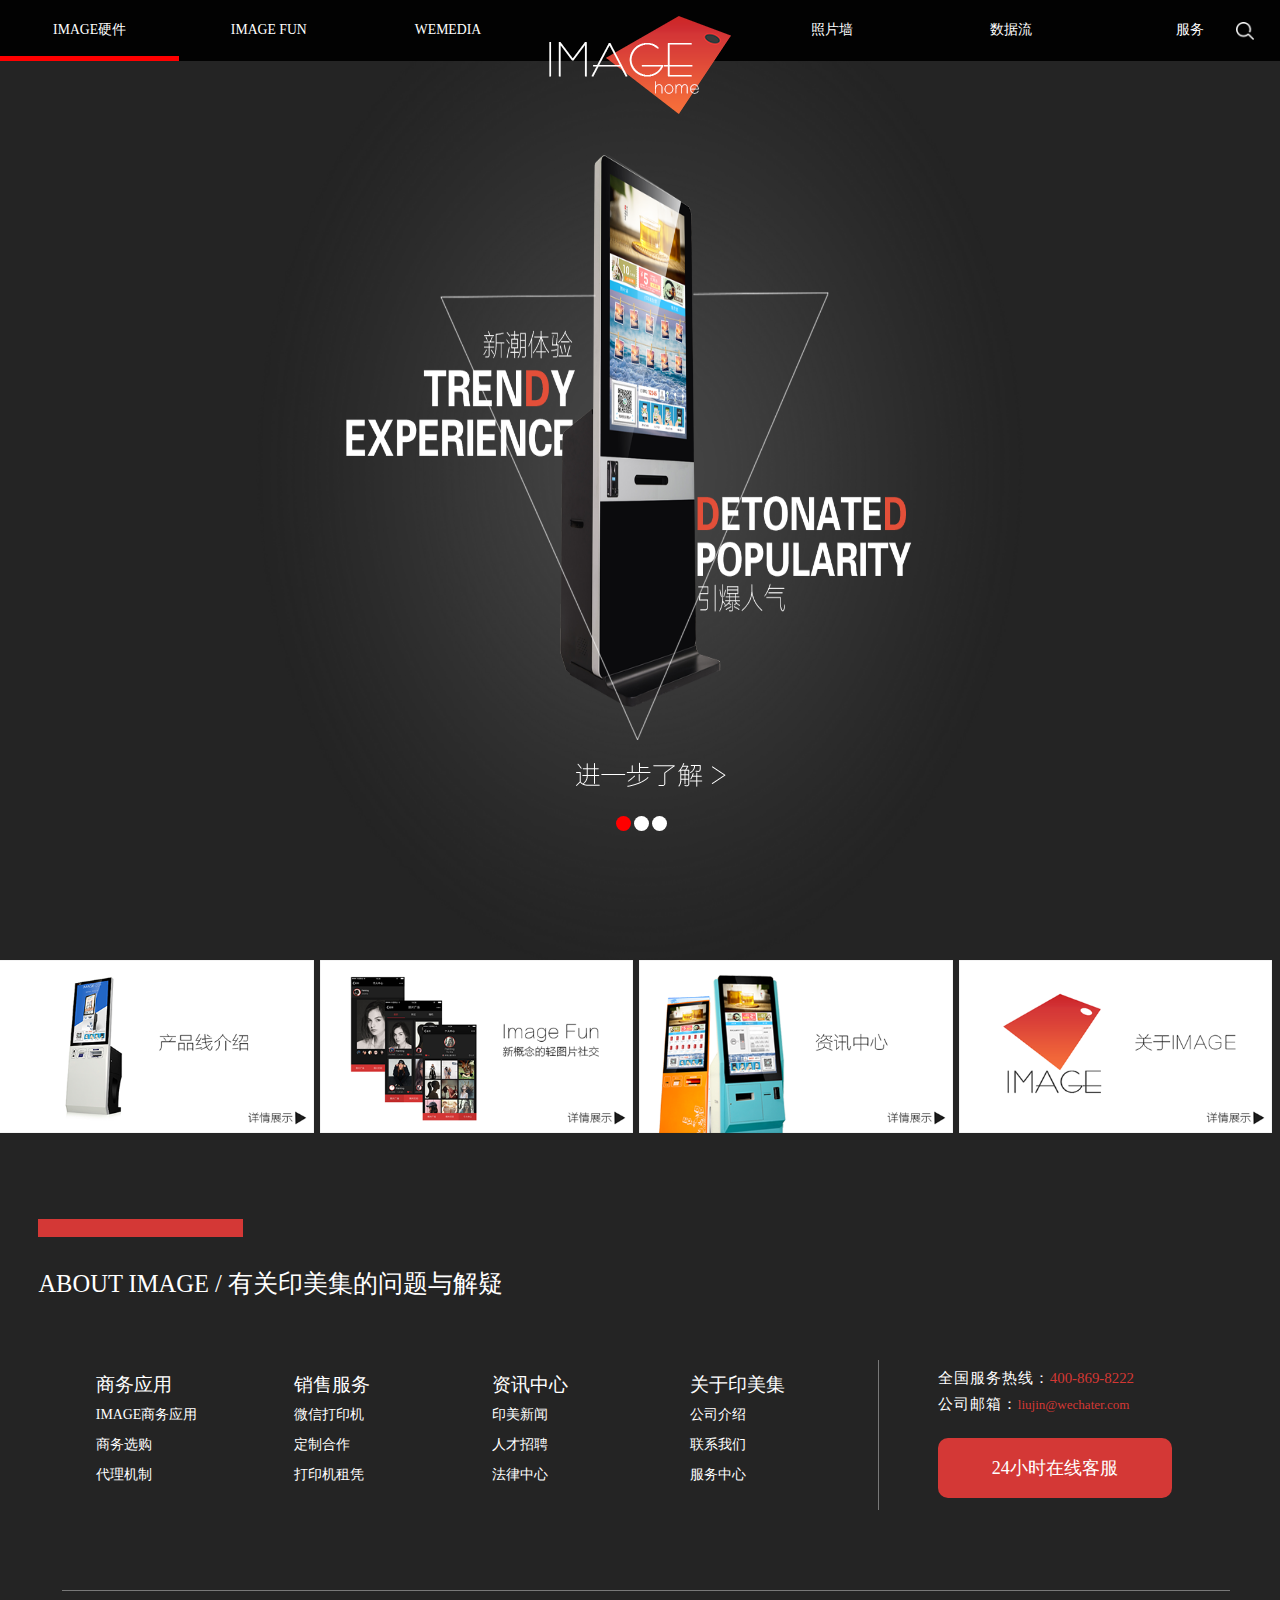
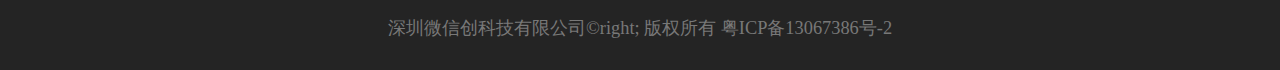
<file: index.html>
<!DOCTYPE html>
<html lang="en">
<head>
	<meta charset="UTF-8">
	<meta name="renderer" content="webkit|ie-comp|ie-stand"> 
	<meta http-equiv= "X-UA-Compatible" content = "IE=edge,chrome=1"/>
	<meta name="viewport" content="width=device-width, initial-scale=1.0">	
	<meta name="renderer" content="webkit">
	<link rel="shortcut icon" type="image/x-icon" href="images/index/logo_ico.jpg" />
	<script src="js/jquery-1.8.3.min.js"></script>
	<link rel="stylesheet" href="css/index.css">
	<link rel="stylesheet" href="css/common.css">
	<script src="js/index.js"></script>
	<title>IMAGE</title>
</head>
<body>
<!-- Head -->
	     <div class="header-box clearfix">
				<ul class="header-nav">
					<li><a href="pages/HomeProduct.html">IMAGE硬件</a></li>
					<li><a href="pages/image_fun.html">IMAGE FUN</a></li>
					<li><a href="pages/goods_details.html">WEMEDIA</a></li>
					<li class="header-logo">
						<a href="../index.html">
							<img src="images/index/logo.png" width="100%" alt="" />
						</a>
					</li>
					<li><a href="pages/HomeProduct.html">照片墙</a></li>
					<li><a href="">数据流</a></li>
					<li><a href="pages/ServiceCentre.html">服务</a></li>
				</ul>
				<div class="header-line"></div>
				<div class="header-search">
					<a href=""><img src="images/index/sousuo.png" alt="" width="18px" height="18px" /></a>
				</div>	
		</div>
<!-- content -->
		<div class="content-main">
<!-- banner -->
			<div class="banner">
				<div class="banner-pic">
					<div class="banner-content">
						
					
					</div>
					<div class="banner-content">
						<img  id="commodity-list" src="images/index/chanpintupian.png" alt="">
						<a class="commodity-title" href="#"><img src="images/index/jinyibuliaojie.png" alt=""></a>
					</div>
					<div class="banner-content">
						
					</div>
					<div class="banner-content">
						
				
					</div>
					<div class="banner-content">
						<img  id="commodity-list" src="images/index/chanpintupian.png" alt="">
						<a class="commodity-title" href="#"><img src="images/index/jinyibuliaojie.png" alt=""></a>
					</div>
				</div>
				<div  class="change left-button">
						<img  class="left-pic" src="images/index/xiangzuojiantou.png" alt="">
				</div>
				<div  class="change right-button">
						<img  class="right-pic"  src="images/index/xiangyoujiantou.png" alt="">
				</div>
				<div class="crl-buttons">
			        <span index="1" class="on"></span>
    		    </div>
		 	</div>
<!-- info -->
			<div class="product-detail cleafix">
				<div class="product-info product-line">
					<a href="pages/HomeProduct.html">
						<img src="images/index/chanpinxianjieshao.png" alt="">
					</a>
				</div>
				<div class="product-info">
					<a href="pages/image_fun.html">
						<img src="images/index/imagefun.png" alt="">
					</a>
				</div>
				<div class="product-info">
					<a href="#">
						<img src="images/index/zixunzhongxin.png" alt="">
					</a>
				</div>
				<div class="product-info">
					<a href="pages/CompanyIntroduction.html">
						<img src="images/index/guanyuimage.png" alt="">
					</a>
				</div>
			</div>
		</div>	
<!--Footer-->
		<div class="footer-box clearfix">
			<div class="footer-line"></div>
			<div class="footer-title">ABOUT IMAGE / 有关印美集的问题与解疑</div>
			<div class="footer-link-box clearfix">
				<div class="footer-link clearfix">
					<dl class="list">
						<dt>商务应用</dt>
						<dd><span class="marker"></span><a href="pages/BusinessApplication.html">IMAGE商务应用</a></dd>
						<dd><span class="marker"></span><a href="pages/BusinessApplication.html">商务选购</a></dd>
						<dd><span class="marker"></span><a href="pages/BusinessApplication.html">代理机制</a></dd>
					</dl>
					<dl class="list">
						<dt>销售服务</dt>
						<dd><span class="marker"></span><a href="">微信打印机</a></dd>
						<dd><span class="marker"></span><a href="">定制合作</a></dd>
						<dd><span class="marker"></span><a href="">打印机租凭</a></dd>
					</dl>
					<dl class="list">
						<dt>资讯中心</dt>
						<dd><span class="marker"></span><a href="">印美新闻</a></dd>
						<dd><span class="marker"></span><a href="">人才招聘</a></dd>
						<dd><span class="marker"></span><a href="">法律中心</a></dd>
					</dl>
					<dl class="list">
						<dt>关于印美集</dt>
						<dd><span class="marker"></span><a href="pages/CompanyIntroduction.html">公司介绍</a></dd>
						<dd><span class="marker"></span><a href="pages/CompanyIntroduction.html">联系我们</a></dd>
						<dd><span class="marker"></span><a href="pages/CompanyIntroduction.html">服务中心</a></dd>
					</dl>
				</div>
				<div class="footer-other-link">
					<div class="contact">全国服务热线：<span>400-869-8222</span></div>
					<div class="contact email">公司邮箱：<span>liujin@wechater.com</span></div>
					<div class="footer-time-tip">24小时在线客服</div>
				</div>
			</div>
			<div class="footer-company-name">深圳微信创科技有限公司&#169right; 版权所有 粤ICP备13067386号-2</div>
		</div>
	<script src="js/footer-animation.js"></script>
</body>
</html>
</file>
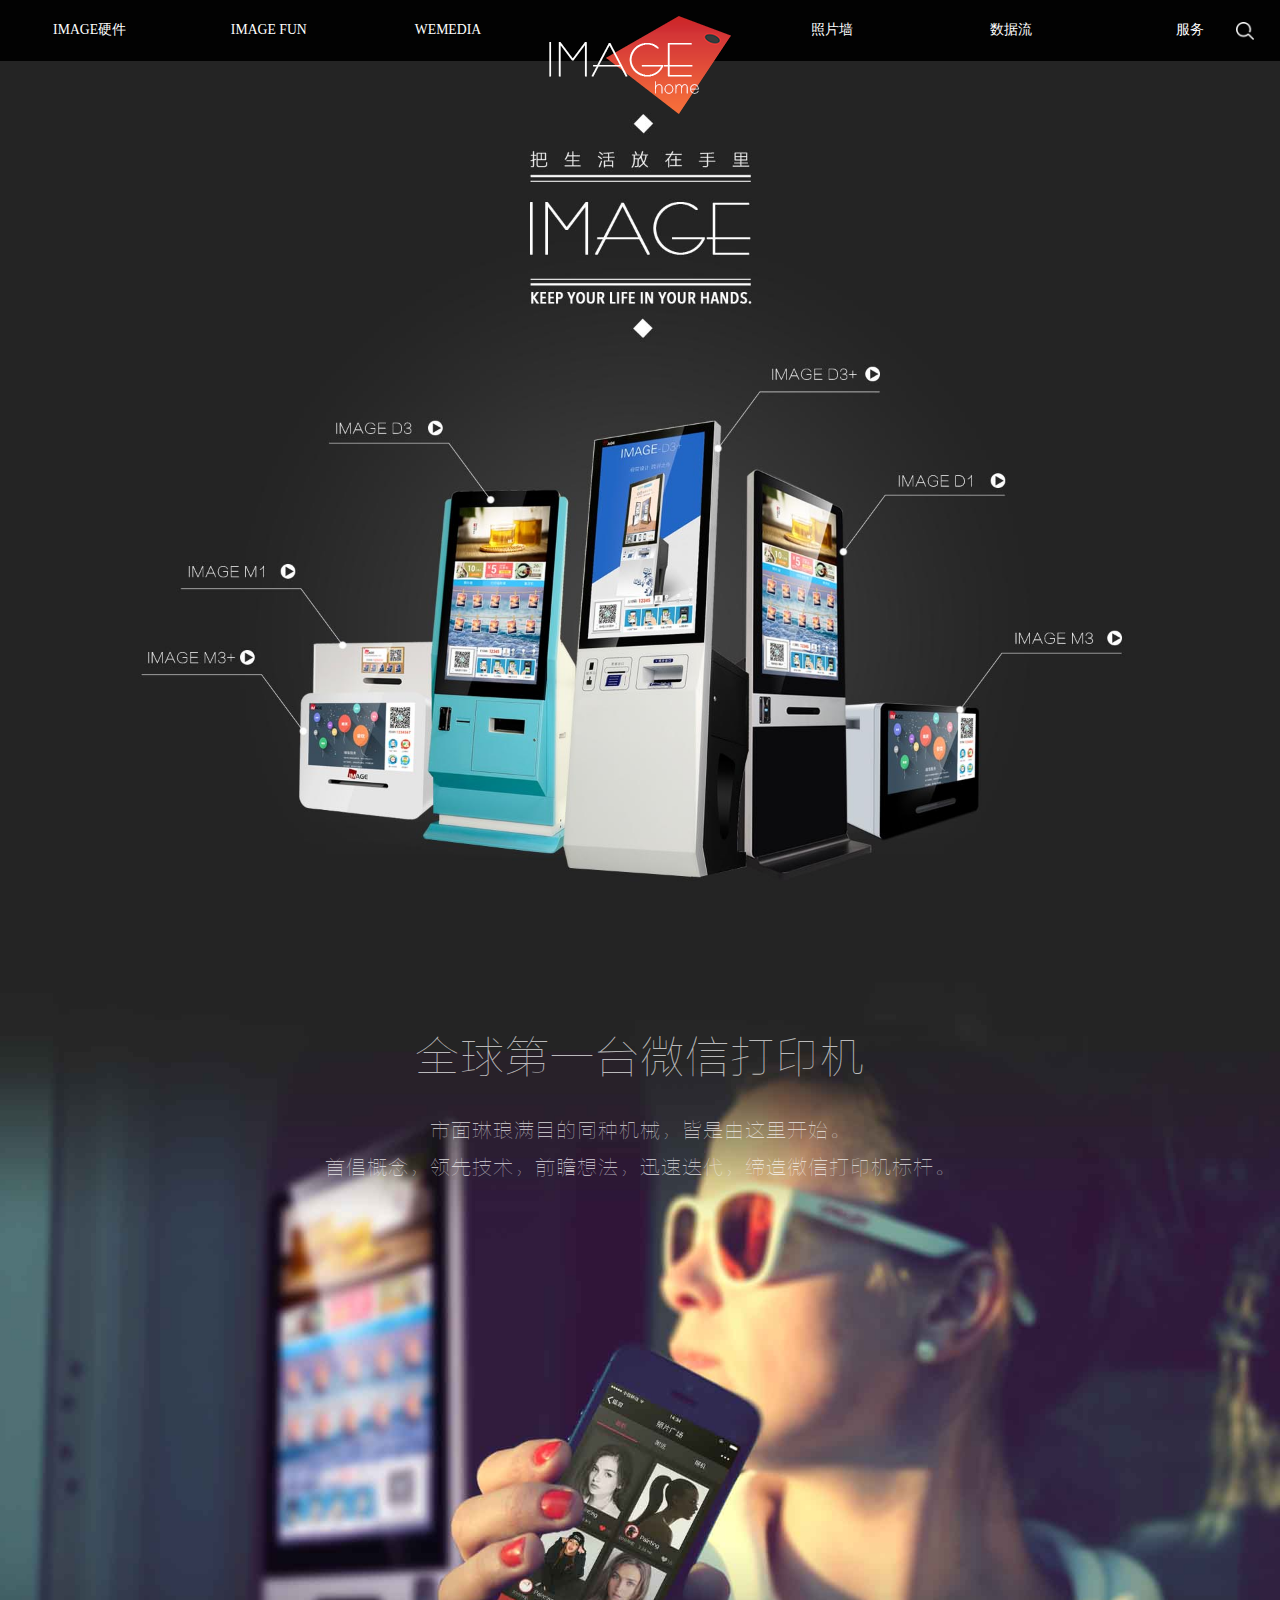
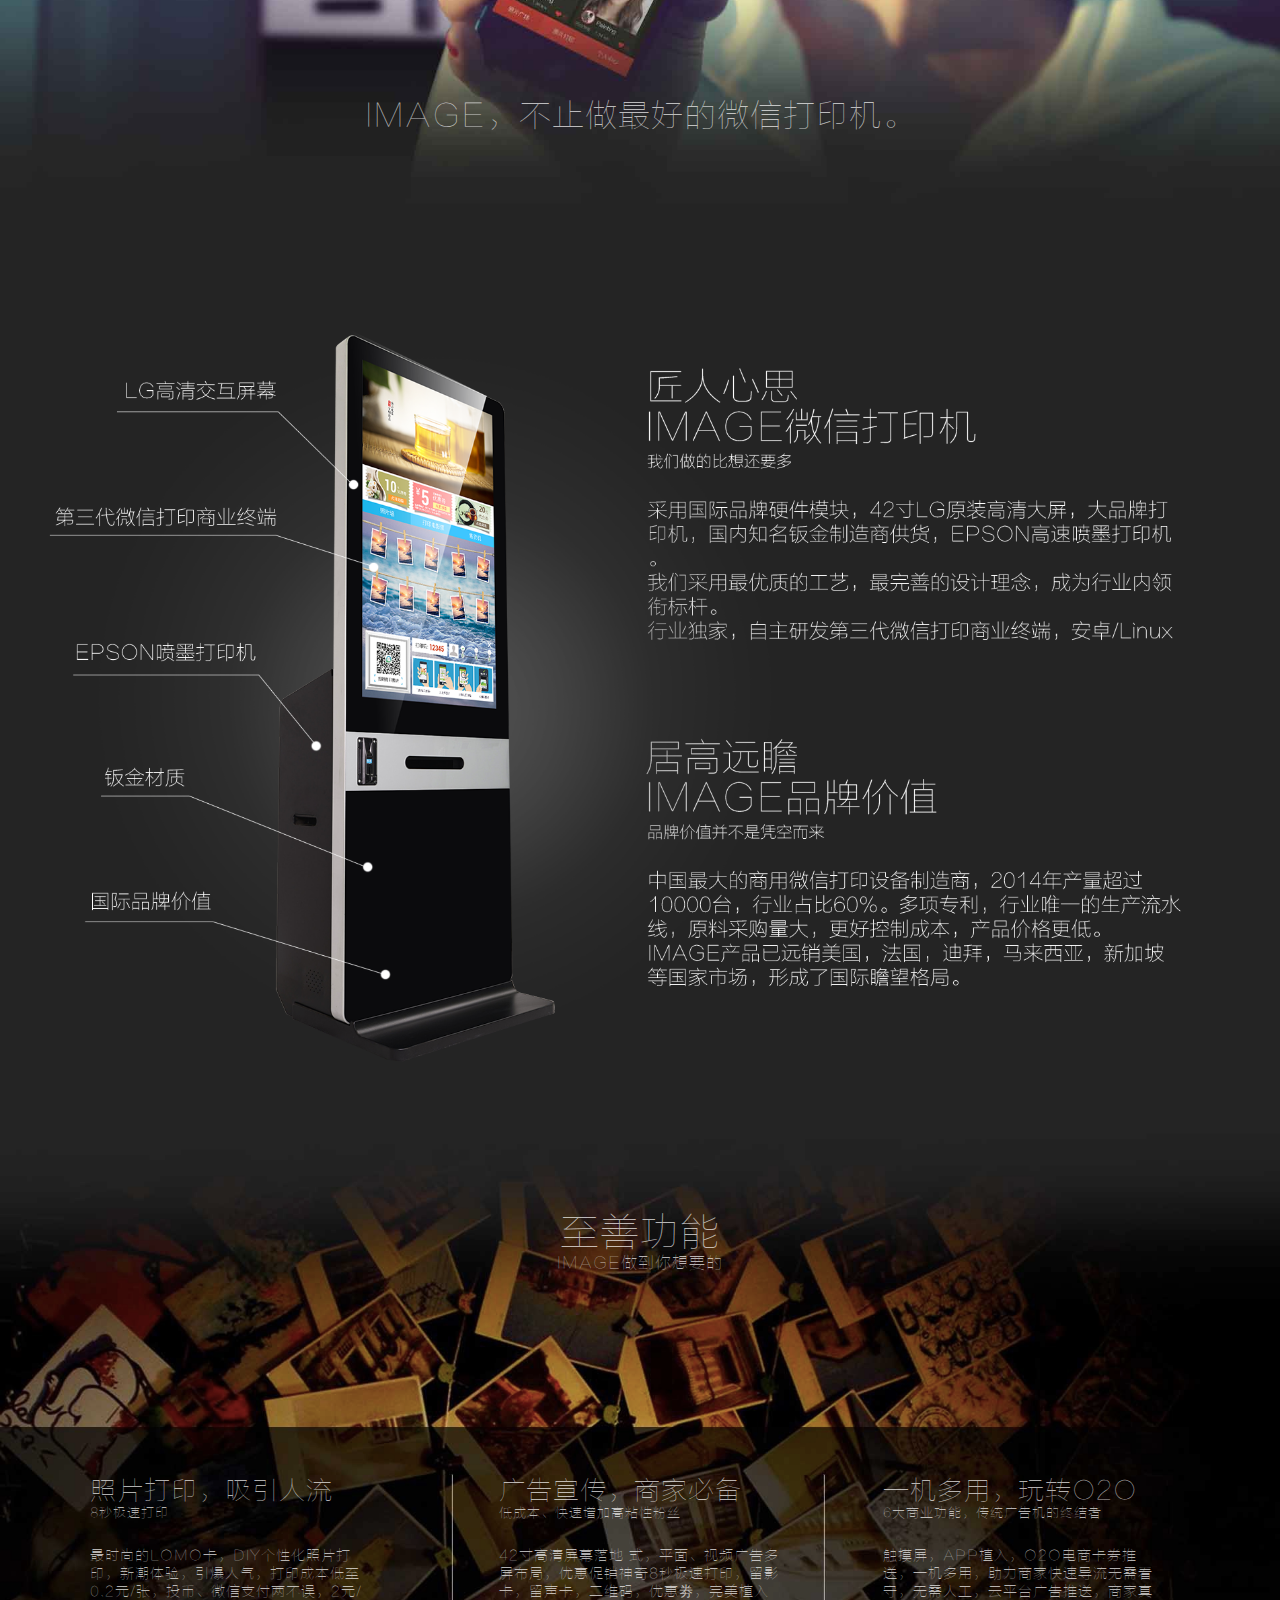
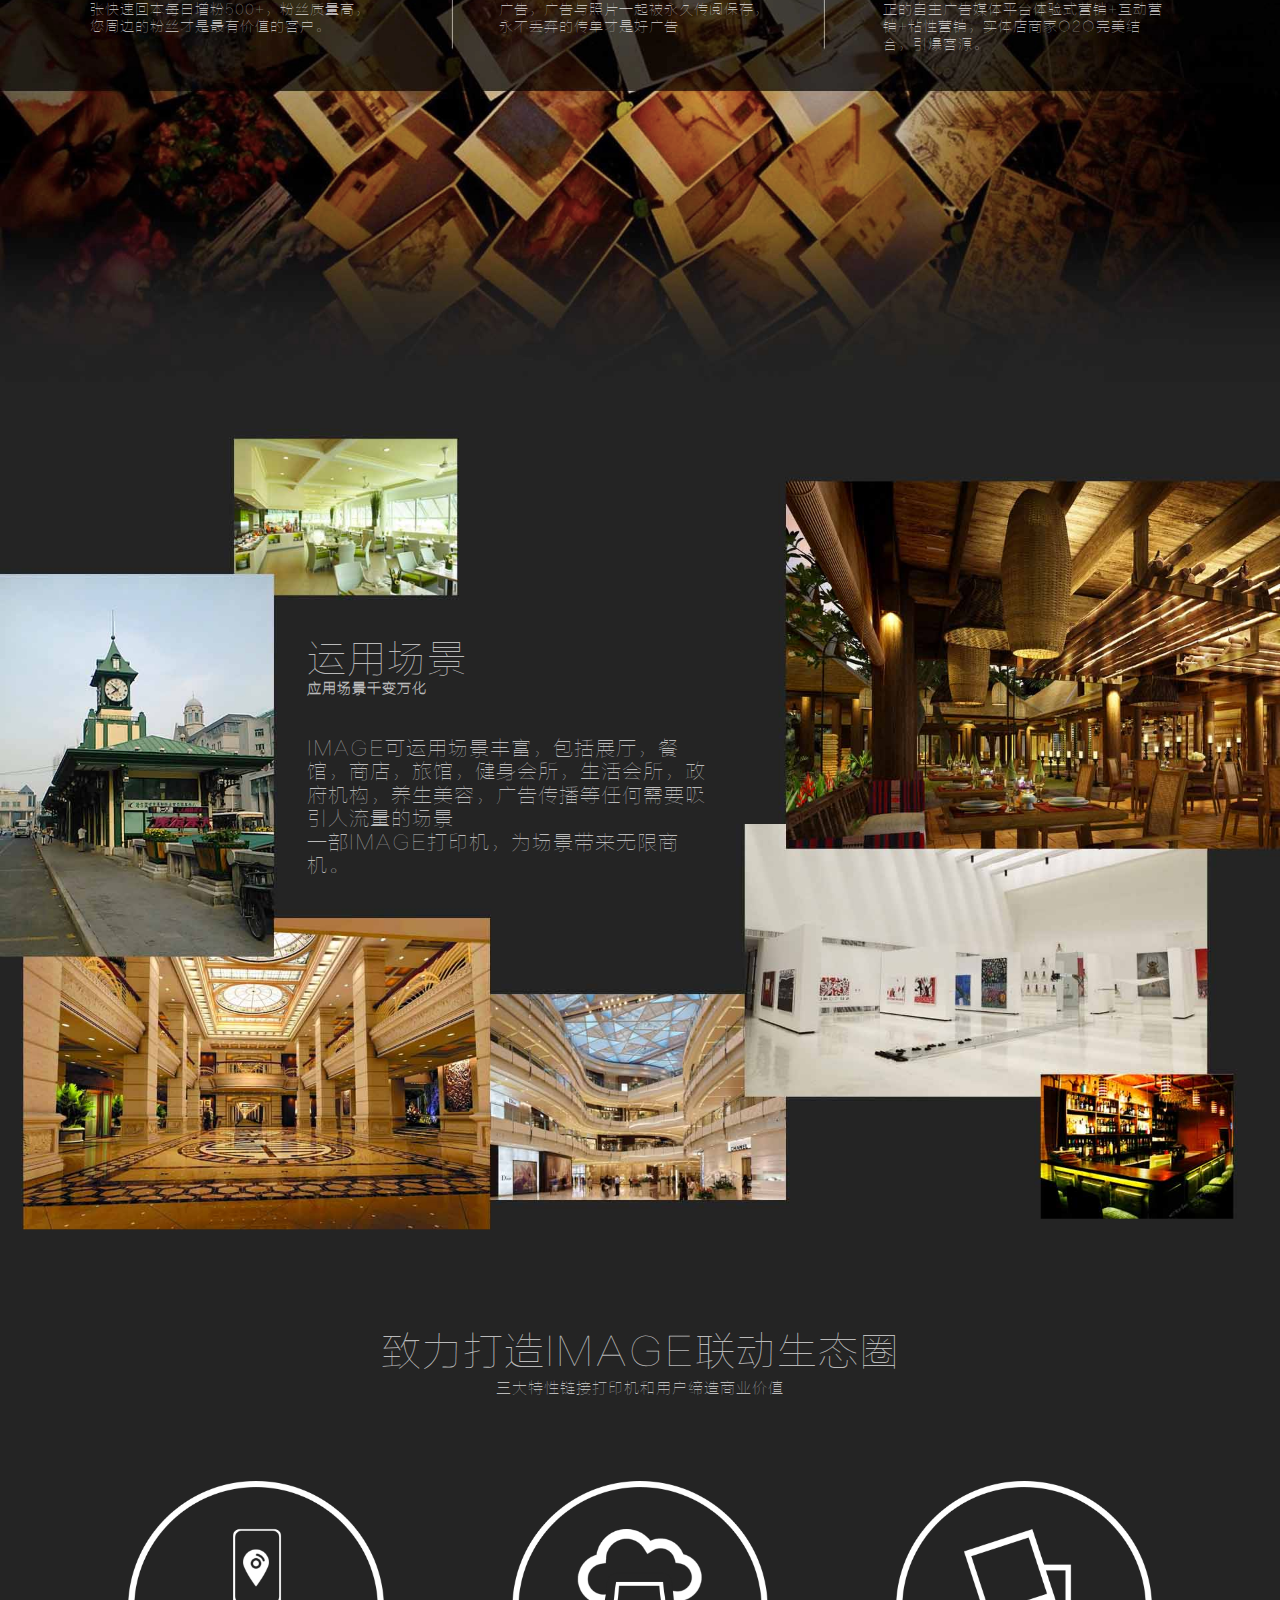
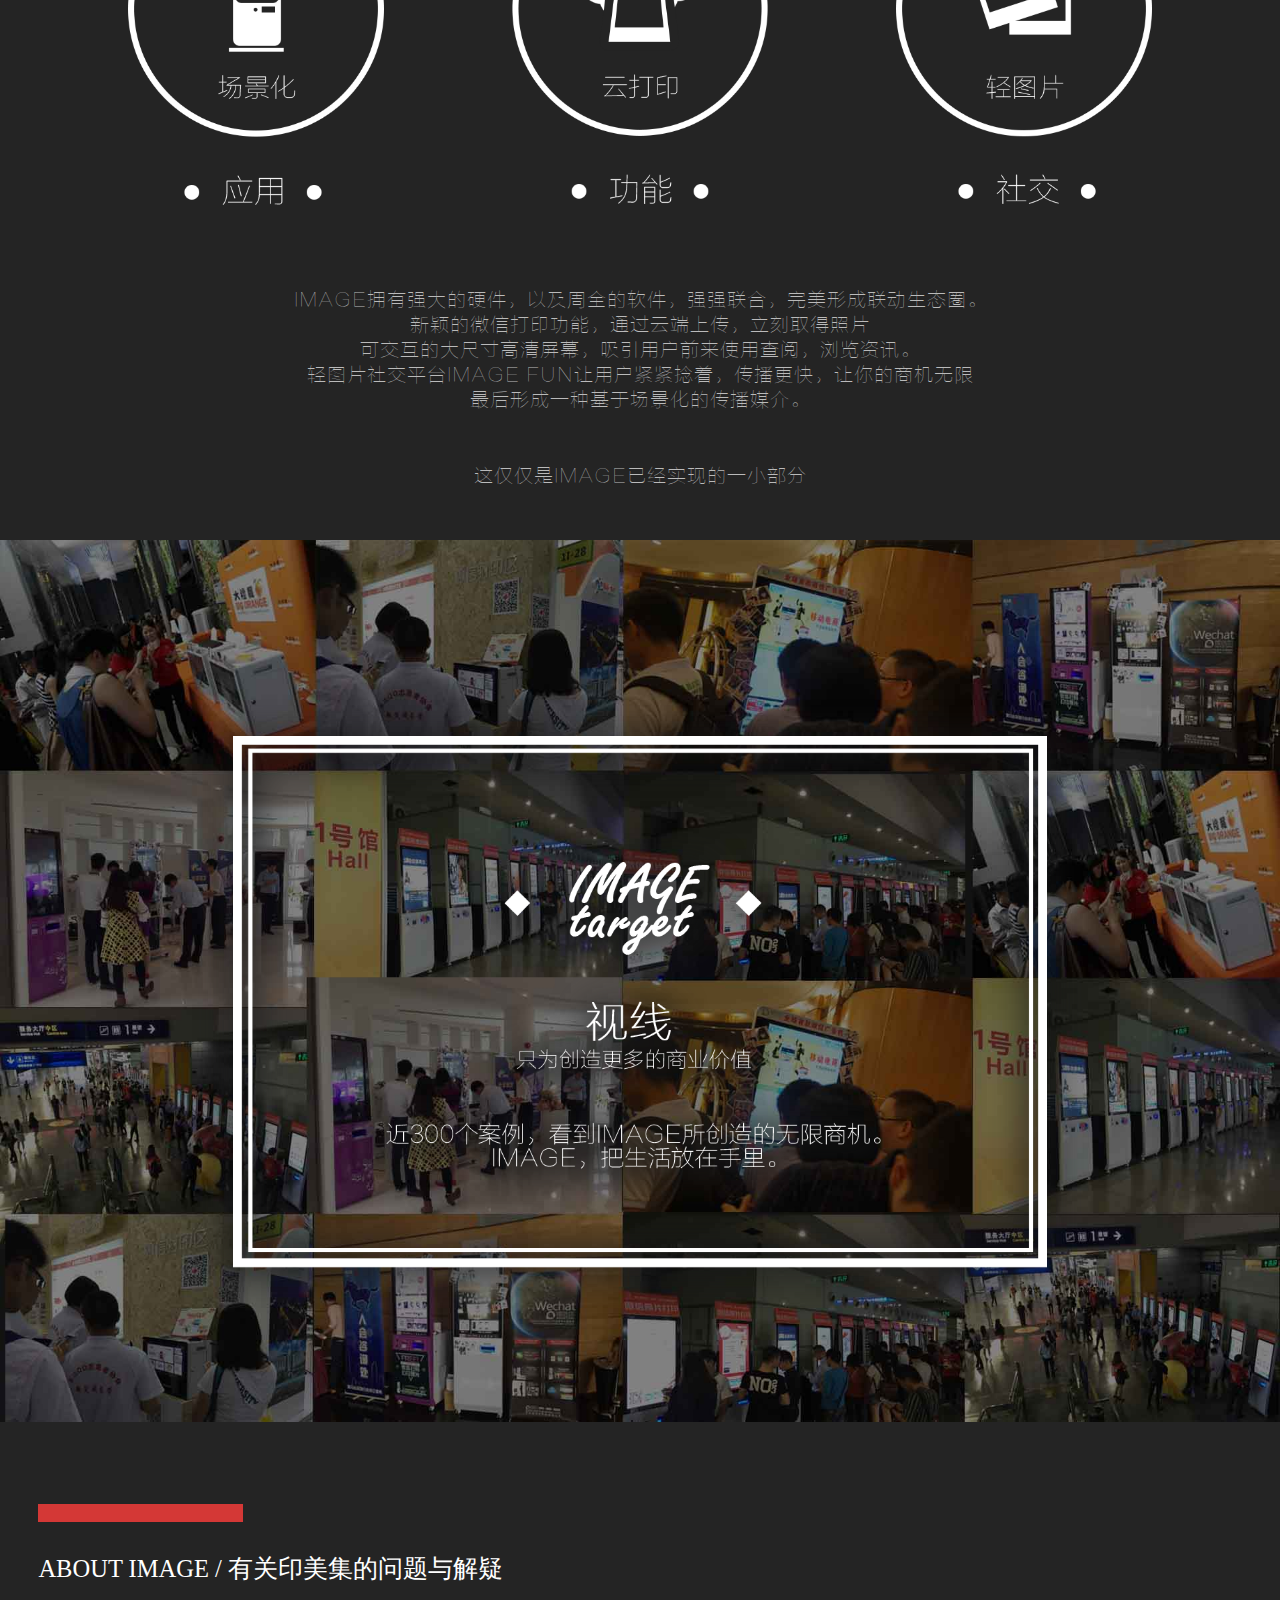
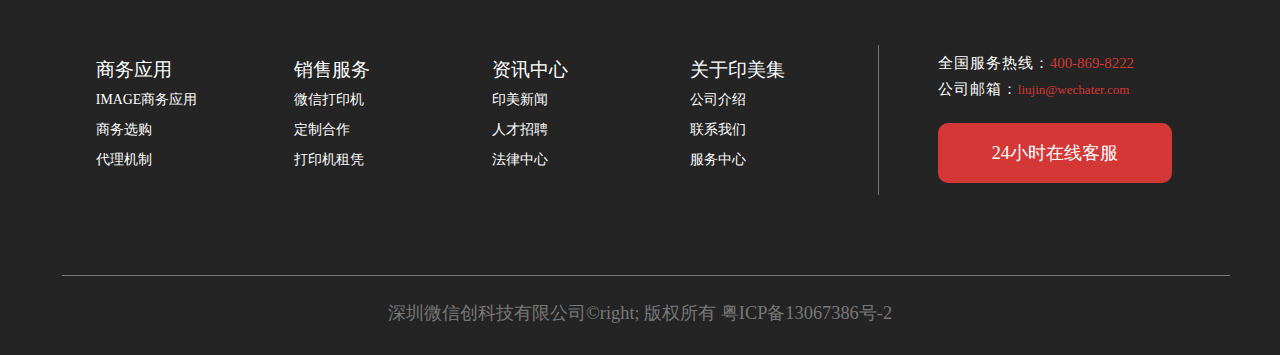
<file: pages/BusinessApplication.html>
<!DOCTYPE html>
<html>
<head>
	<meta charset="utf-8">
	<meta name="renderer" content="webkit|ie-comp|ie-stand"> 
	<meta http-equiv= "X-UA-Compatible" content = "IE=edge,chrome=1"/>
	<meta name="viewport" content="width=device-width, initial-scale=1.0">	
	<meta name="renderer" content="webkit">
	<link rel="shortcut icon" type="image/x-icon" href="../images/index/logo_ico.jpg" />
	<link rel="stylesheet" type="text/css" href="../css/common.css"/>
	<link rel="stylesheet" type="text/css" href="../css/BusinessApplication.css"/>
	<script src="../js/jquery-1.8.3.min.js"></script>
	<title>商务应用页</title>
</head>
<body>
<!--header-->
		 <div class="header-box clearfix">
			<ul class="header-nav">
				<li><a href="HomeProduct.html">IMAGE硬件</a></li>
				<li><a href="image_fun.html">IMAGE FUN</a></li>
				<li><a href="goods_details.html">WEMEDIA</a></li>
				<li class="header-logo">
					<a href="../index.html">
						<img src="../images/index/logo.png" width="100%" alt="" />
					</a>
				</li>
				<li><a href="HomeProduct.html">照片墙</a></li>
				<li><a href="">数据流</a></li>
				<li><a href="ServiceCentre.html">服务</a></li>
			</ul>
			<div class="header-line"></div>
			<div class="header-search">
				<a href=""><img src="../images/index/sousuo.png" alt="" width="18px" height="18px" /></a>
			</div>	
		</div>
			<!--content-->
		<div class="content-main">
			<div class="main-list">
				<img src="../images/BusinessApplication/chanpingzhanshiyi.jpg" width="100%"/>
			</div>
			<div class="main-list">
				<img src="../images/BusinessApplication/tupianer.jpg" width="100%"/>
				<h1 class="second-h1">全球第一台微信打印机</h1>
				<div class="second-introduce">
					<p>市面琳琅满目的同种机械，皆是由这里开始。</p>
					<p>首倡概念，领先技术，前瞻想法，迅速迭代，缔造微信打印机标杆。</p>
				</div>
				<h2 class="second-h2">IMAGE，不止做最好的微信打印机。</h2>
			</div>
			<div class="main-list">
				<img src="../images/BusinessApplication/tupiansan.png" width="100%"/>
			</div>
			<div class="main-list">
				<img src="../images/BusinessApplication/866048341077566164.jpg" width="100%"/>
				<div class="four-content-title">
					<h1>至善功能</h1>
					<h5>IMAGE做到你想要的</h5>
				</div>
				<div class="four-introduces-list list1">
					<h2>照片打印，吸引人流</h2>
					<h5>8秒极速打印</h5>
					<p>最时尚的LOMO卡，DIY个性化照片打印，新潮体验，引爆人气，打印成本低至0.2元/张，投币、微信支付两不误，2元/张快速回本每日增粉500+，粉丝质量高，您周边的粉丝才是最有价值的客户。</p>
				</div>
				<div class="four-introduces-list list2">
					<h2>广告宣传，商家必备</h2>
					<h5>低成本、快速增加高粘性粉丝</h5>
					<p>42寸高清屏幕落地	式，平面、视频广告多屏布局，优惠促销神奇8秒极速打印，留影卡，留声卡，二维码，优惠劵，完美植入广告，广告与照片一起被永久传阅保存，永不丢弃的传单才是好广告</p>
				</div>
				<div class="four-introduces-list list3">
					<h2>一机多用，玩转O2O</h2>
					<h5>6大商业功能，传统广告机的终结者</h5>
					<p>触摸屏，APP植入，O2O电商卡券推送，一机多用，助力商家快速导流无需看守，无需人工，云平台广告推送，商家真正的自主广告媒体平台体验式营销+互动营销+粘性营销，实体店商家O2O完美结合，引爆客源。</p>
				</div>
			</div>
			<div class="main-list">
				<img src="../images/BusinessApplication/tupiansi.jpg" width="100%"/>
				<div class="five-content">
					<h1>运用场景</h1>
					<h5>应用场景千变万化</h5>
					<p>IMAGE可运用场景丰富，包括展厅，餐馆，商店，旅馆，健身会所，生活会所，政府机构，养生美容，广告传播等任何需要吸引人流量的场景</p>
					<p>一部IMAGE打印机，为场景带来无限商机。</p>
				</div>
			</div>
			<div class="main-list">
				<h1 class="six-h1">致力打造IMAGE联动生态圈</h1>
				<h5 class="six-h5">三大特性链接打印机和用户缔造商业价值</h5>
				<ul class="six-boxImage clearfix">
					<li><img src="../images/BusinessApplication/16.pic_hd.png" width="100%"/></li>
					<li><img src="../images/BusinessApplication/17.pic_hd.png" width="100%"/></li>
					<li><img src="../images/BusinessApplication/18.pic_hd.png" width="100%"/></li>
				</ul>
				<p class="six-p">IMAGE拥有强大的硬件，以及周全的软件，强强联合，完美形成联动生态圈。</p>
				<p class="six-p">新颖的微信打印功能，通过云端上传，立刻取得照片</p>
				<p class="six-p">可交互的大尺寸高清屏幕，吸引用户前来使用查阅，浏览资讯。</p>
				<p class="six-p">轻图片社交平台IMAGE FUN让用户紧紧捻着，传播更快，让你的商机无限</p>
				<p class="six-p">最后形成一种基于场景化的传播媒介。</p>
				<h4 class="six-h4">这仅仅是IMAGE已经实现的一小部分</h4>
			</div>
			<div class="main-list">
				<img src="../images/BusinessApplication/tupianliu.jpg" width="100%"/>
				<img class="seven-img" src="../images/BusinessApplication/qunzu2.png" width="70%"/>
			</div>
		</div>
			<!--Footer-->
		<div class="footer-box clearfix">
			<div class="footer-line"></div>
			<div class="footer-title">ABOUT IMAGE / 有关印美集的问题与解疑</div>
			<div class="footer-link-box clearfix">
				<div class="footer-link clearfix">
					<dl class="list">
						<dt>商务应用</dt>
						<dd><span class="marker"></span><a href="BusinessApplication.html">IMAGE商务应用</a></dd>
						<dd><span class="marker"></span><a href="BusinessApplication.html">商务选购</a></dd>
						<dd><span class="marker"></span><a href="BusinessApplication.html">代理机制</a></dd>
					</dl>
					<dl class="list">
						<dt>销售服务</dt>
						<dd><span class="marker"></span><a href="">微信打印机</a></dd>
						<dd><span class="marker"></span><a href="">定制合作</a></dd>
						<dd><span class="marker"></span><a href="">打印机租凭</a></dd>
					</dl>
					<dl class="list">
						<dt>资讯中心</dt>
						<dd><span class="marker"></span><a href="">印美新闻</a></dd>
						<dd><span class="marker"></span><a href="">人才招聘</a></dd>
						<dd><span class="marker"></span><a href="">法律中心</a></dd>
					</dl>
					<dl class="list">
						<dt>关于印美集</dt>
						<dd><span class="marker"></span><a href="CompanyIntroduction.html">公司介绍</a></dd>
						<dd><span class="marker"></span><a href="CompanyIntroduction.html">联系我们</a></dd>
						<dd><span class="marker"></span><a href="CompanyIntroduction.html">服务中心</a></dd>
					</dl>
				</div>
				<div class="footer-other-link">
					<div class="contact">全国服务热线：<span>400-869-8222</span></div>
					<div class="contact email">公司邮箱：<span>liujin@wechater.com</span></div>
					<div class="footer-time-tip">24小时在线客服</div>
				</div>
			</div>
			<div class="footer-company-name">深圳微信创科技有限公司&#169right; 版权所有 粤ICP备13067386号-2</div>
		</div>
	<script src="../js/footer-animation.js"></script>
	</body>
</html>
</file>
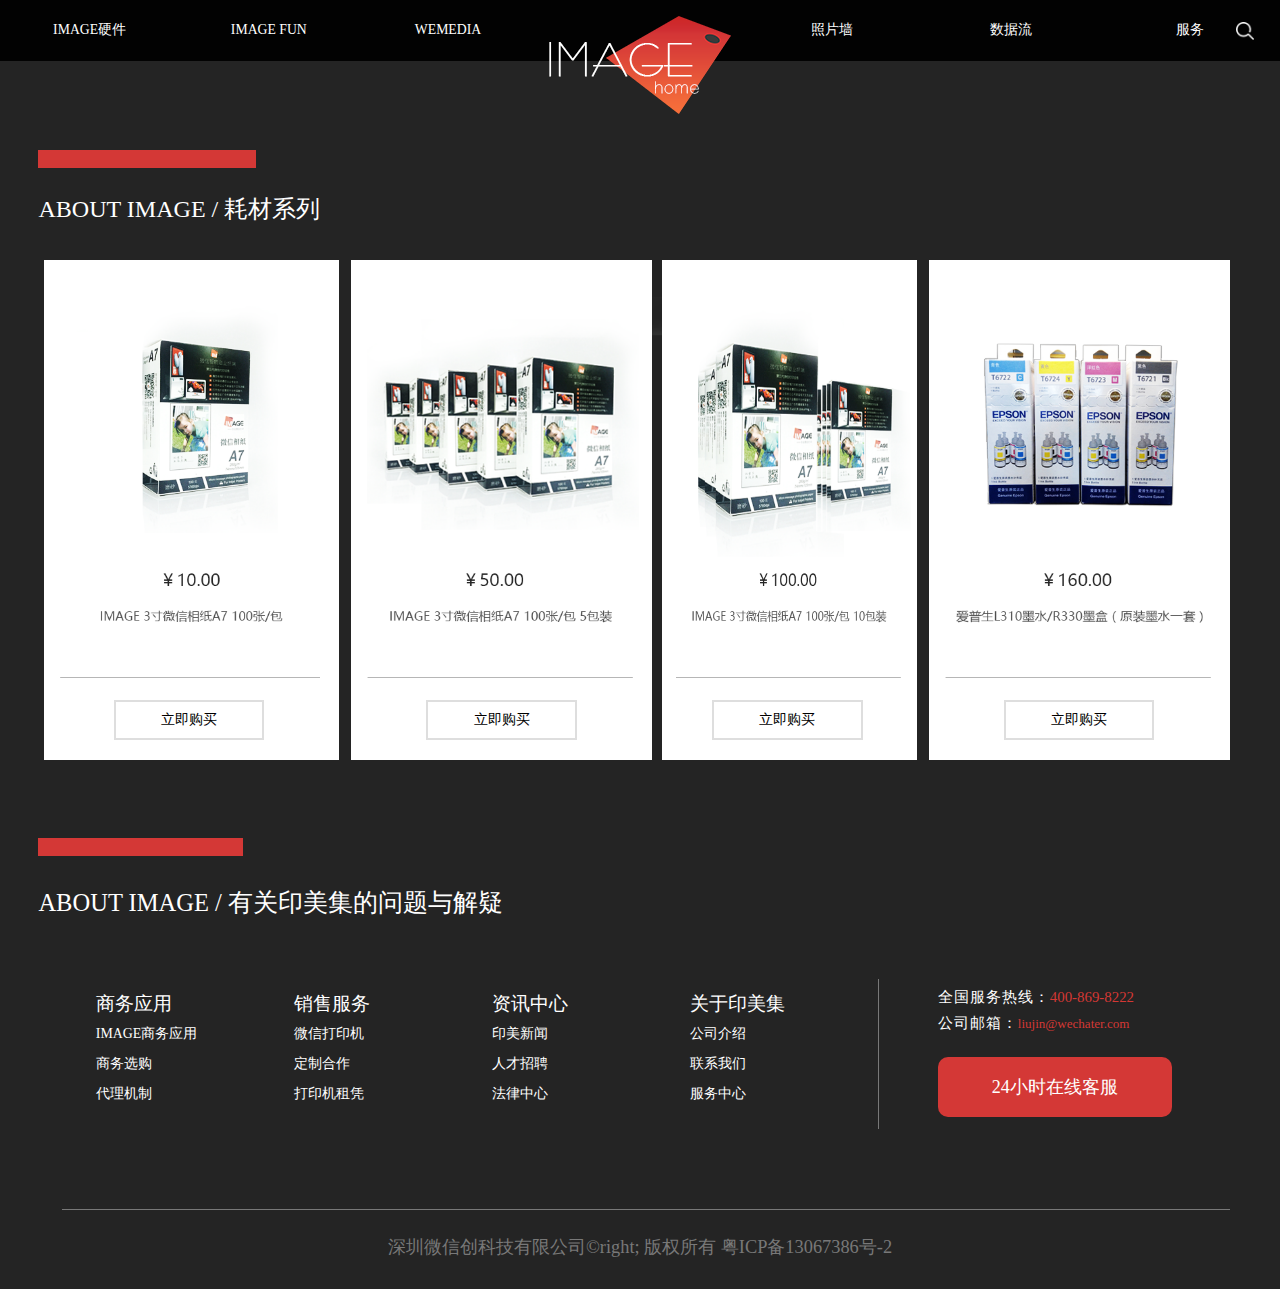
<file: pages/center.html>
<!DOCTYPE html>
<html lang="en">
<head>
	<meta charset="UTF-8">
	<meta name="renderer" content="webkit|ie-comp|ie-stand"> 
	<meta http-equiv= "X-UA-Compatible" content = "IE=edge,chrome=1"/>
	<meta name="viewport" content="width=device-width, initial-scale=1.0">	
	<meta name="renderer" content="webkit">
	<link rel="shortcut icon" type="image/x-icon" href="../images/index/logo_ico.jpg" />
	<script src="../js/jquery-1.8.3.min.js"></script>
	<link rel="stylesheet" href="../css/index.css">
	<link rel="stylesheet" href="../css/common.css">
	<link rel="stylesheet" href="../css/center.css">
	<script src="../js/index.js"></script>
	<title>耗材中心</title>
</head>
<body>
<!-- Head -->
	     <div class="header-box clearfix">
				<ul class="header-nav">
					<li><a href="../pages/HomeProduct.html">IMAGE硬件</a></li>
					<li><a href="../pages/image_fun.html">IMAGE FUN</a></li>
					<li><a href="../pages/goods_details.html">WEMEDIA</a></li>
					<li class="header-logo">
						<a href="../index.html">
							<img src="../images/index/logo.png" width="100%" alt="" />
						</a>
					</li>
					<li><a href="../pages/HomeProduct.html">照片墙</a></li>
					<li><a href="">数据流</a></li>
					<li><a href="../pages/ServiceCentre.html">服务</a></li>
				</ul>
				<div class="header-line"></div>
				<div class="header-search">
					<a href=""><img src="../images/index/sousuo.png" alt="" width="18px" height="18px" /></a>
				</div>	
		</div>
<!-- content -->
		<div class="content-main" >
			<div class="content-type-box waste">
				<div class="boundary-line"></div>
				<div class="content-title">ABOUT IMAGE / 耗材系列</div>
			</div>
			<div class="waste-main">
				<div class="waste-product">
					<img src="../images/center/10.png" alt="">
					<button><a href="">立即购买</a></button>
				</div>
				<div class="waste-product">
					<img src="../images/center/50.png" alt="">
					<button><a href="">立即购买</a></button>
				</div>
				<div class="waste-product">
					<img src="../images/center/100.png" alt="">
					<button><a href="">立即购买</a></button>
				</div>
				<div class="waste-product">
					<img src="../images/center/160.png" alt="">
					<button><a href="">立即购买</a></button>
				</div>
			</div>
		</div>	
<!--Footer-->
		<div class="footer-box clearfix">
			<div class="footer-line"></div>
			<div class="footer-title">ABOUT IMAGE / 有关印美集的问题与解疑</div>
			<div class="footer-link-box clearfix">
				<div class="footer-link clearfix">
					<dl class="list">
						<dt>商务应用</dt>
						<dd><span class="marker"></span><a href="../pages/BusinessApplication.html">IMAGE商务应用</a></dd>
						<dd><span class="marker"></span><a href="../pages/BusinessApplication.html">商务选购</a></dd>
						<dd><span class="marker"></span><a href="../pages/BusinessApplication.html">代理机制</a></dd>
					</dl>
					<dl class="list">
						<dt>销售服务</dt>
						<dd><span class="marker"></span><a href="">微信打印机</a></dd>
						<dd><span class="marker"></span><a href="">定制合作</a></dd>
						<dd><span class="marker"></span><a href="">打印机租凭</a></dd>
					</dl>
					<dl class="list">
						<dt>资讯中心</dt>
						<dd><span class="marker"></span><a href="">印美新闻</a></dd>
						<dd><span class="marker"></span><a href="">人才招聘</a></dd>
						<dd><span class="marker"></span><a href="">法律中心</a></dd>
					</dl>
					<dl class="list">
						<dt>关于印美集</dt>
						<dd><span class="marker"></span><a href="../pages/CompanyIntroduction.html">公司介绍</a></dd>
						<dd><span class="marker"></span><a href="../pages/CompanyIntroduction.html">联系我们</a></dd>
						<dd><span class="marker"></span><a href="../pages/CompanyIntroduction.html">服务中心</a></dd>
					</dl>
				</div>
				<div class="footer-other-link">
					<div class="contact">全国服务热线：<span>400-869-8222</span></div>
					<div class="contact email">公司邮箱：<span>liujin@wechater.com</span></div>
					<div class="footer-time-tip">24小时在线客服</div>
				</div>
			</div>
			<div class="footer-company-name">深圳微信创科技有限公司&#169right; 版权所有 粤ICP备13067386号-2</div>
		</div>
	<script src="../js/footer-animation.js"></script>
</body>
</html>
</file>
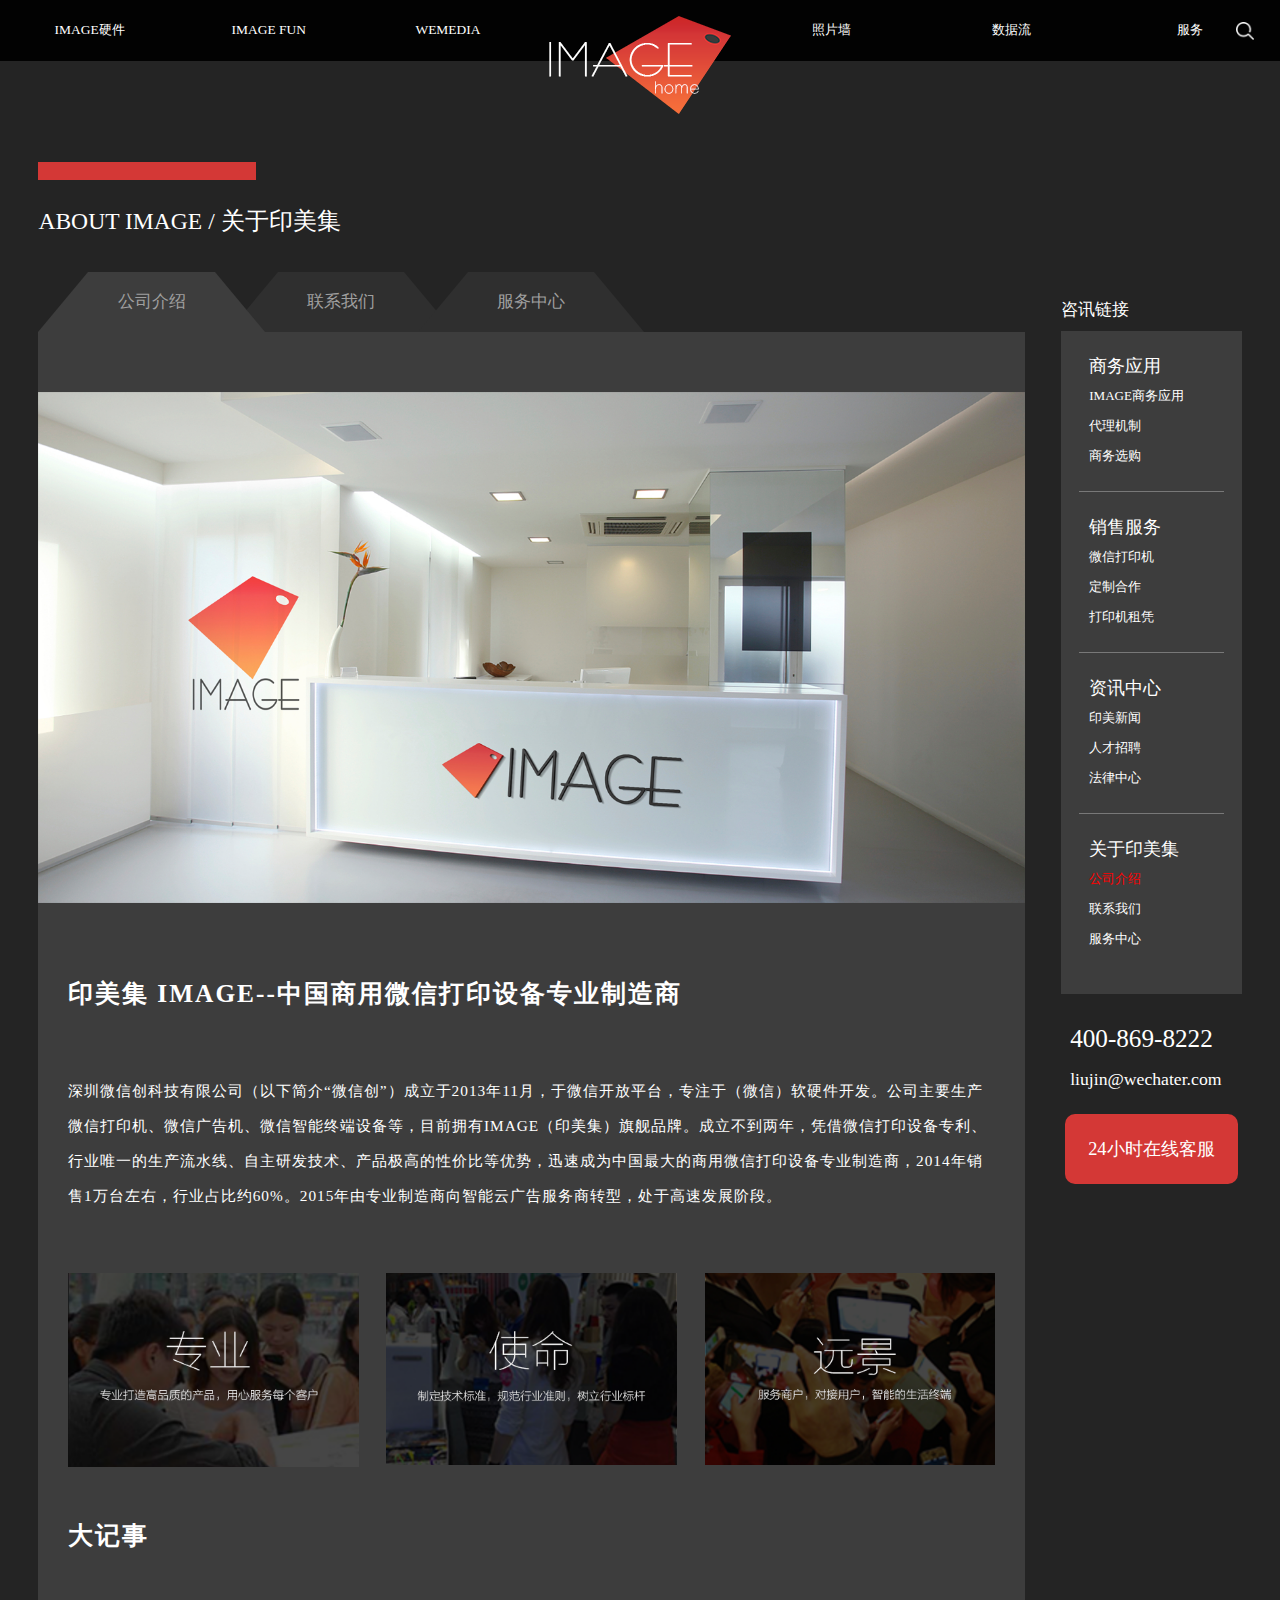
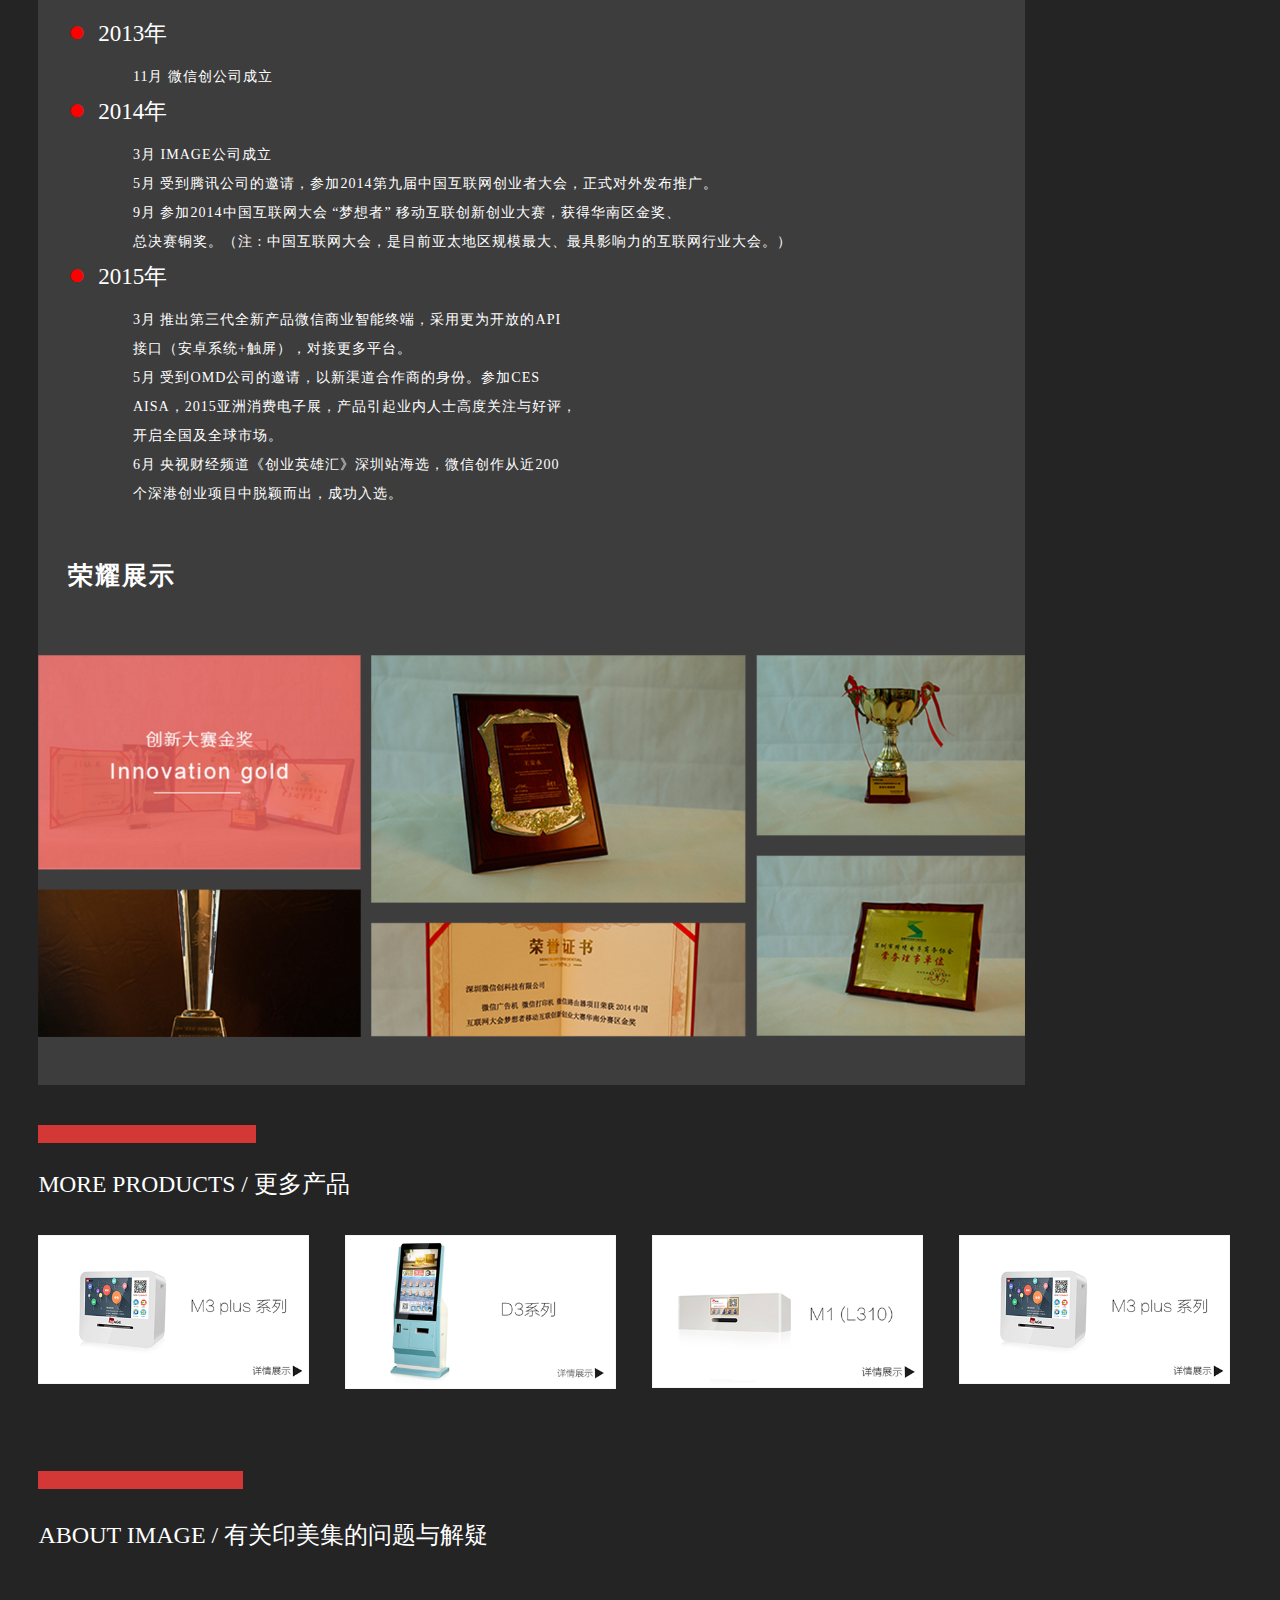
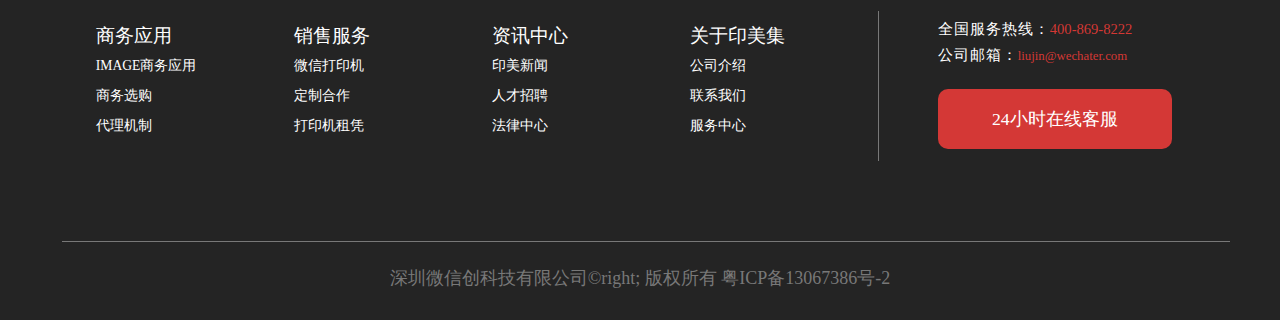
<file: pages/CompanyIntroduction.html>
<!DOCTYPE html>
<html>
<head>
	<meta charset="utf-8">
	<meta name="renderer" content="webkit|ie-comp|ie-stand"> 
	<meta http-equiv= "X-UA-Compatible" content = "IE=edge,chrome=1"/>
	<meta name="viewport" content="width=device-width, initial-scale=1.0">	
	<meta name="renderer" content="webkit">
	<link rel="shortcut icon" type="image/x-icon" href="../images/index/logo_ico.jpg" />
	<link rel="stylesheet" type="text/css" href="../css/common.css"/>
	<link rel="stylesheet" type="text/css" href="../css/CompanyIntroduction.css"/>
	<script src="../js/jquery-1.8.3.min.js"></script>
	<title>公司介绍</title>
</head>
<body>
		<div class="content">
<!--header-->
			 <div class="header-box clearfix">
				<ul class="header-nav">
					<li><a href="HomeProduct.html">IMAGE硬件</a></li>
					<li><a href="image_fun.html">IMAGE FUN</a></li>
					<li><a href="goods_details.html">WEMEDIA</a></li>
					<li class="header-logo">
						<a href="../index.html">
							<img src="../images/index/logo.png" width="100%" alt="" />
						</a>
					</li>
					<li><a href="HomeProduct.html">照片墙</a></li>
					<li><a href="">数据流</a></li>
					<li><a href="ServiceCentre.html">服务</a></li>
				</ul>
				<div class="header-line"></div>
				<div class="header-search">
					<a href=""><img src="../images/index/sousuo.png" alt="" width="18px" height="18px" /></a>
				</div>	
		</div>
<!--content-->
		<div class="content-main">
			<div class="content-type-box">
				<div class="boundary-line"></div>
				<div class="content-title">ABOUT IMAGE / 关于印美集</div>
				<div class="content-about clearfix">
					<div class="content-about-left">
						<ul class="left-list-title clearfix">
							<li class="list-title active"><a data-href="#introduces">公司介绍</a></li>
							<li class="list-title"><a data-href="#contact">联系我们</a></li>
							<li class="list-title"><a data-href="#service">服务中心</a></li>
						</ul>
						<div class="tab-content">
							<div id="introduces" class="tab-pane active">
								<img class="company-image" src="../images/CompanyIntroduction/bangongshi.png" width="100%"  />
								<h2 class="introduces-title">印美集 IMAGE--中国商用微信打印设备专业制造商</h2>
								<p class="introduction">深圳微信创科技有限公司（以下简介“微信创”）成立于2013年11月，于微信开放平台，专注于（微信）软硬件开发。公司主要生产微信打印机、微信广告机、微信智能终端设备等，目前拥有IMAGE（印美集）旗舰品牌。成立不到两年，凭借微信打印设备专利、行业唯一的生产流水线、自主研发技术、产品极高的性价比等优势，迅速成为中国最大的商用微信打印设备专业制造商，2014年销售1万台左右，行业占比约60%。2015年由专业制造商向智能云广告服务商转型，处于高速发展阶段。</p>
								<ul class="introduction-img clearfix">
									<li><img src="../images/CompanyIntroduction/zhuanye.png" alt="" width="100%" /></li>
									<li><img src="../images/CompanyIntroduction/shiming.png" alt="" width="100%" /></li>
									<li><img src="../images/CompanyIntroduction/yaunjing.png" alt="" width="100%" /></li>
								</ul>
								<h2 class="introduces-title">大记事</h2>
								<ul class="content-account">
									<li class="account-list">
										<div class="account-year">2013年</div>
										<p>11月 微信创公司成立</p>
									</li>
									<li class="account-list">
										<div class="account-year">2014年</div>
										<p>3月 IMAGE公司成立</p>
										<p>5月 受到腾讯公司的邀请，参加2014第九届中国互联网创业者大会，正式对外发布推广。</p>
										<p>9月 参加2014中国互联网大会 “梦想者” 移动互联创新创业大赛，获得华南区金奖、</p>
										<p>总决赛铜奖。（注 : 中国互联网大会，是目前亚太地区规模最大、最具影响力的互联网行业大会。）</p>
									</li>
									<li class="account-list">
										<div class="account-year">2015年</div>
										<p>3月 推出第三代全新产品微信商业智能终端，采用更为开放的API</p>
										<p>接口（安卓系统+触屏），对接更多平台。</p>
										<p>5月 受到OMD公司的邀请，以新渠道合作商的身份。参加CES</p>
										<p>AISA，2015亚洲消费电子展，产品引起业内人士高度关注与好评，</p>
										<p>开启全国及全球市场。</p>
										<p>6月 央视财经频道《创业英雄汇》深圳站海选，微信创作从近200</p>
										<p>个深港创业项目中脱颖而出，成功入选。</p>
									</li>
								</ul>
								<h2 class="introduces-title">荣耀展示</h2>
								<ul class="show-glory clearfix">
									<li class="glory-list">
										<img src="../images/CompanyIntroduction/chuangxindasai.png" alt="" width="100%" />
										<img src="../images/CompanyIntroduction/jiangbei.png" alt="" width="100%" />
									</li>
									<li class="glory-list">
										<img src="../images/CompanyIntroduction/jiangbeiyi.png" alt="" width="100%" />
										<img src="../images/CompanyIntroduction/jiangbeier.png" alt="" width="100%" />
									</li>
									<li class="glory-list">
										<img src="../images/CompanyIntroduction/jiangbeisan.png" alt="" width="100%" />
										<img src="../images/CompanyIntroduction/jiangbeisi.png" alt="" width="100%" />
									</li>
								</ul>
							</div>
							<div id="contact" class="tab-pane"></div>
							<div id="service" class="tab-pane"></div>
						</div>
					</div>
					<div class="content-about-right">
						<div class="content-about-right-title">咨讯链接</div>
						<div class="about-link">
							<dl class="list">
								<dt>商务应用</dt>
								<dd><span class="marker"></span><a href="">IMAGE商务应用</a></dd>
								<dd><span class="marker"></span><a href="">代理机制</a></dd>
								<dd><span class="marker"></span><a href="">商务选购</a></dd>
							</dl>
							<dl class="list">
								<dt>销售服务</dt>
								<dd><span class="marker"></span><a href="">微信打印机</a></dd>
								<dd><span class="marker"></span><a href="">定制合作</a></dd>
								<dd><span class="marker"></span><a href="">打印机租凭</a></dd>
							</dl>
							<dl class="list">
								<dt>资讯中心</dt>
								<dd><span class="marker"></span><a href="">印美新闻</a></dd>
								<dd><span class="marker"></span><a href="">人才招聘</a></dd>
								<dd><span class="marker"></span><a href="">法律中心</a></dd>
							</dl>
							<dl class="list link-company-infor">
								<dt>关于印美集</dt>
								<dd class="introduces dd-active"><span class="marker"></span><a data-href="#introduces">公司介绍</a></dd>
								<dd class="contact"><span class="marker"></span><a data-href="#contact">联系我们</a></dd>
								<dd class="service"><span class="marker"></span><a data-href="#service">服务中心</a></dd>
							</dl>
						</div>
						<div class="auout-other-link">
							<div class="contact">400-869-8222</div>
							<div class="contact email">liujin@wechater.com</div>
							<div class="about-time-tip">24小时在线客服</div>
						</div>
					</div>
				</div>
			</div>
			<div class="content-type-box">
				<div class="boundary-line"></div>
				<div class="content-title">MORE PRODUCTS / 更多产品</div>
				<ul class="contant-products-type clearfix">
					<li><a href="m3add.html"><img src="../images/ServiceCentre/msanplus.png" alt="" width="100%" /></a></li>
					<li><a href=""><img src="../images/ServiceCentre/dsanxilie.png" alt="" width="100%" /></a></li>
					<li><a href="m1.html"><img src="../images/ServiceCentre/myi.png" alt="" width="100%" /></a></li>
					<li><a href="m3add.html"><img src="../images/ServiceCentre/msanplus.png" alt="" width="100%" /></a></li>
				</ul>
			</div>
		</div>
			<!--Footer-->
		<div class="footer-box clearfix">
			<div class="footer-line"></div>
			<div class="footer-title">ABOUT IMAGE / 有关印美集的问题与解疑</div>
			<div class="footer-link-box clearfix">
				<div class="footer-link clearfix">
					<dl class="list">
						<dt>商务应用</dt>
						<dd><span class="marker"></span><a href="BusinessApplication.html">IMAGE商务应用</a></dd>
						<dd><span class="marker"></span><a href="BusinessApplication.html">商务选购</a></dd>
						<dd><span class="marker"></span><a href="BusinessApplication.html">代理机制</a></dd>
					</dl>
					<dl class="list">
						<dt>销售服务</dt>
						<dd><span class="marker"></span><a href="">微信打印机</a></dd>
						<dd><span class="marker"></span><a href="">定制合作</a></dd>
						<dd><span class="marker"></span><a href="">打印机租凭</a></dd>
					</dl>
					<dl class="list">
						<dt>资讯中心</dt>
						<dd><span class="marker"></span><a href="">印美新闻</a></dd>
						<dd><span class="marker"></span><a href="">人才招聘</a></dd>
						<dd><span class="marker"></span><a href="">法律中心</a></dd>
					</dl>
					<dl class="list">
						<dt>关于印美集</dt>
						<dd><span class="marker"></span><a href="CompanyIntroduction.html">公司介绍</a></dd>
						<dd><span class="marker"></span><a href="CompanyIntroduction.html">联系我们</a></dd>
						<dd><span class="marker"></span><a href="CompanyIntroduction.html">服务中心</a></dd>
					</dl>
				</div>
				<div class="footer-other-link">
					<div class="contact">全国服务热线：<span>400-869-8222</span></div>
					<div class="contact email">公司邮箱：<span>liujin@wechater.com</span></div>
					<div class="footer-time-tip">24小时在线客服</div>
				</div>
			</div>
			<div class="footer-company-name">深圳微信创科技有限公司&#169right; 版权所有 粤ICP备13067386号-2</div>
		</div>
		<script src="../js/footer-animation.js"></script>
	</body>
</html>
</file>
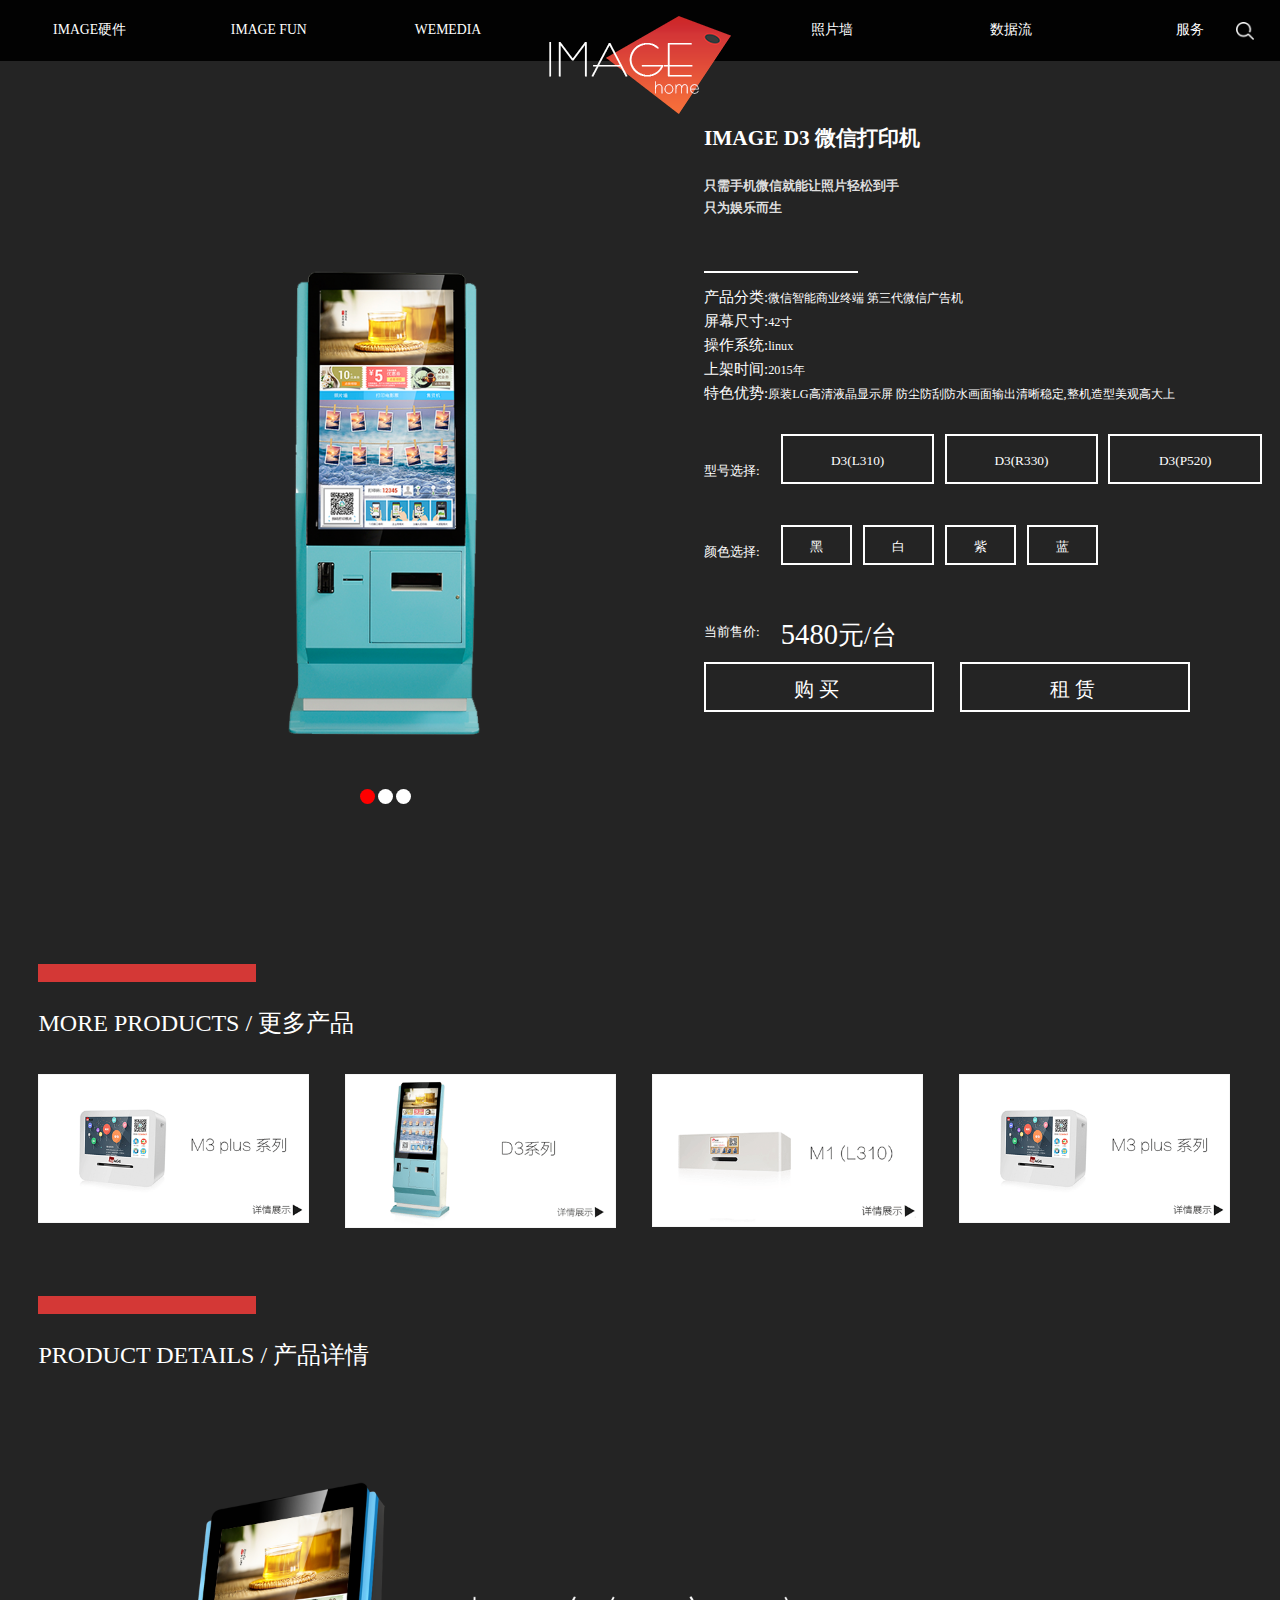
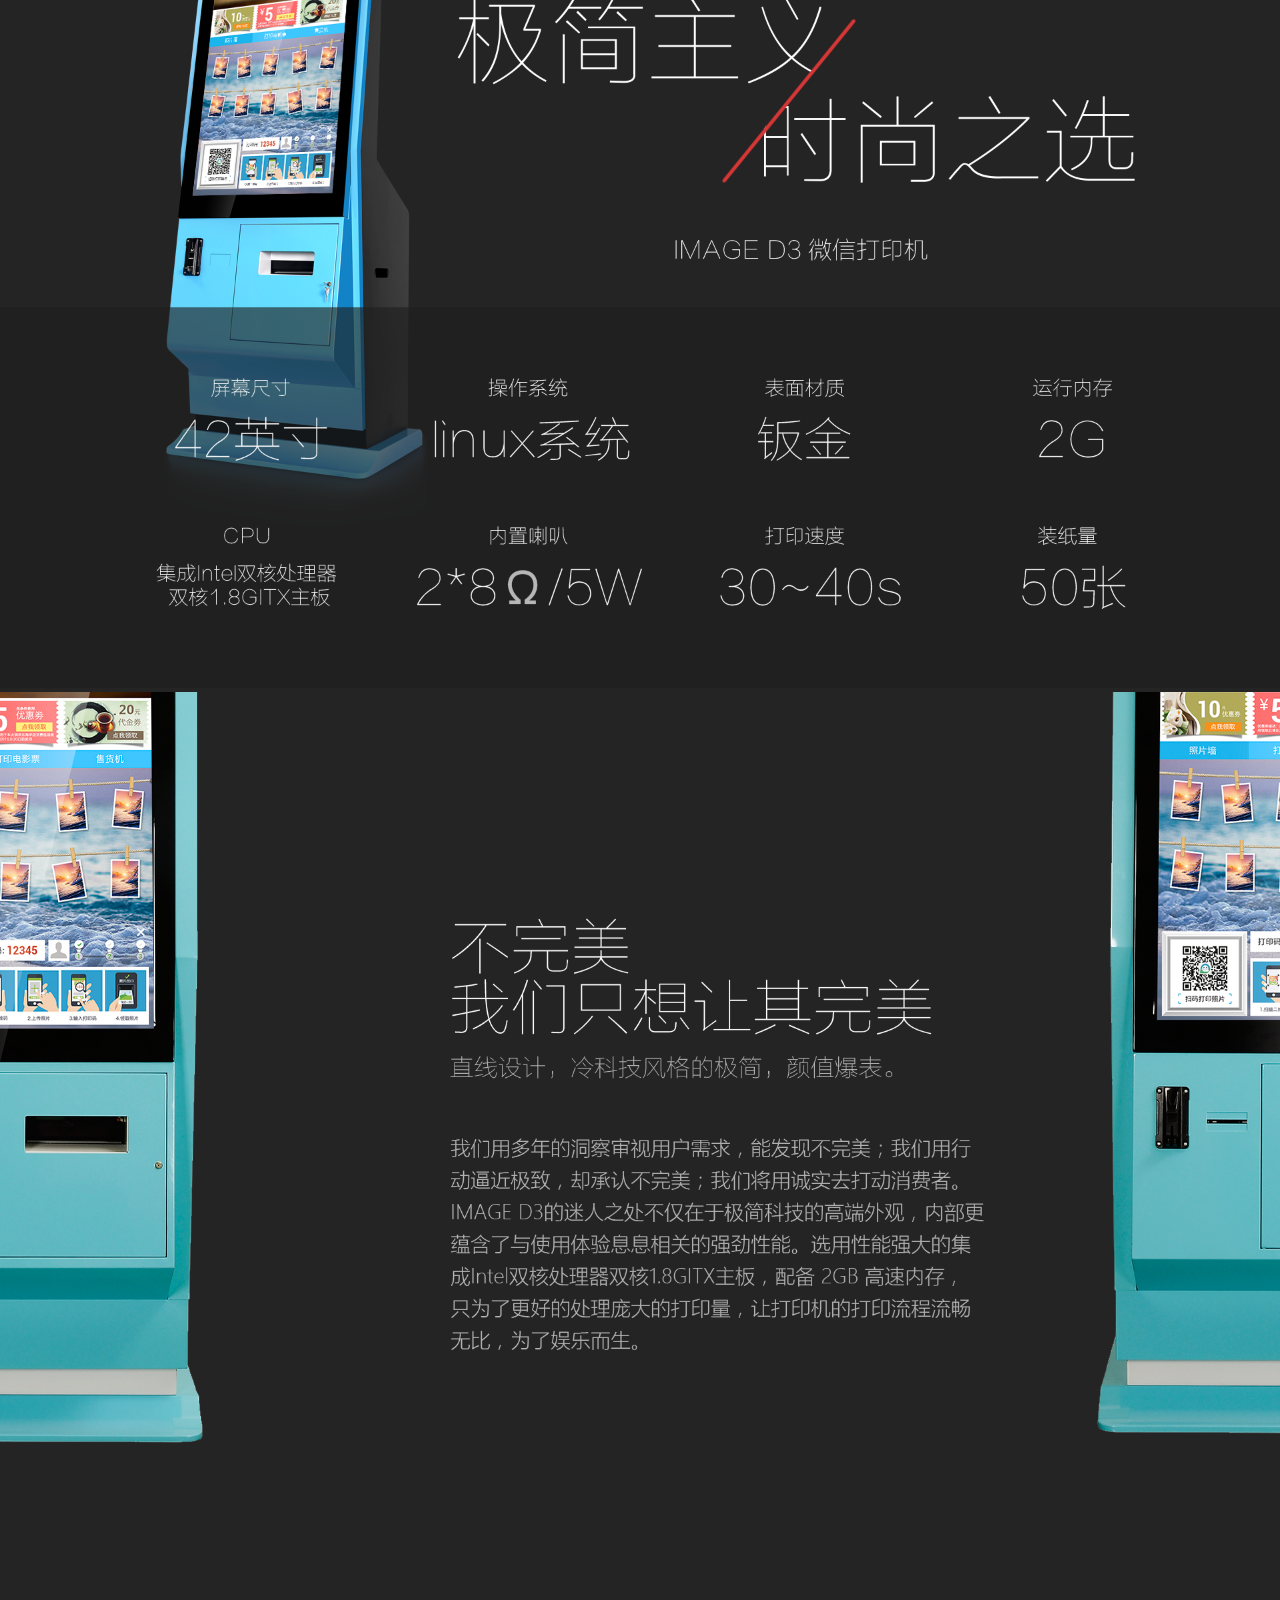
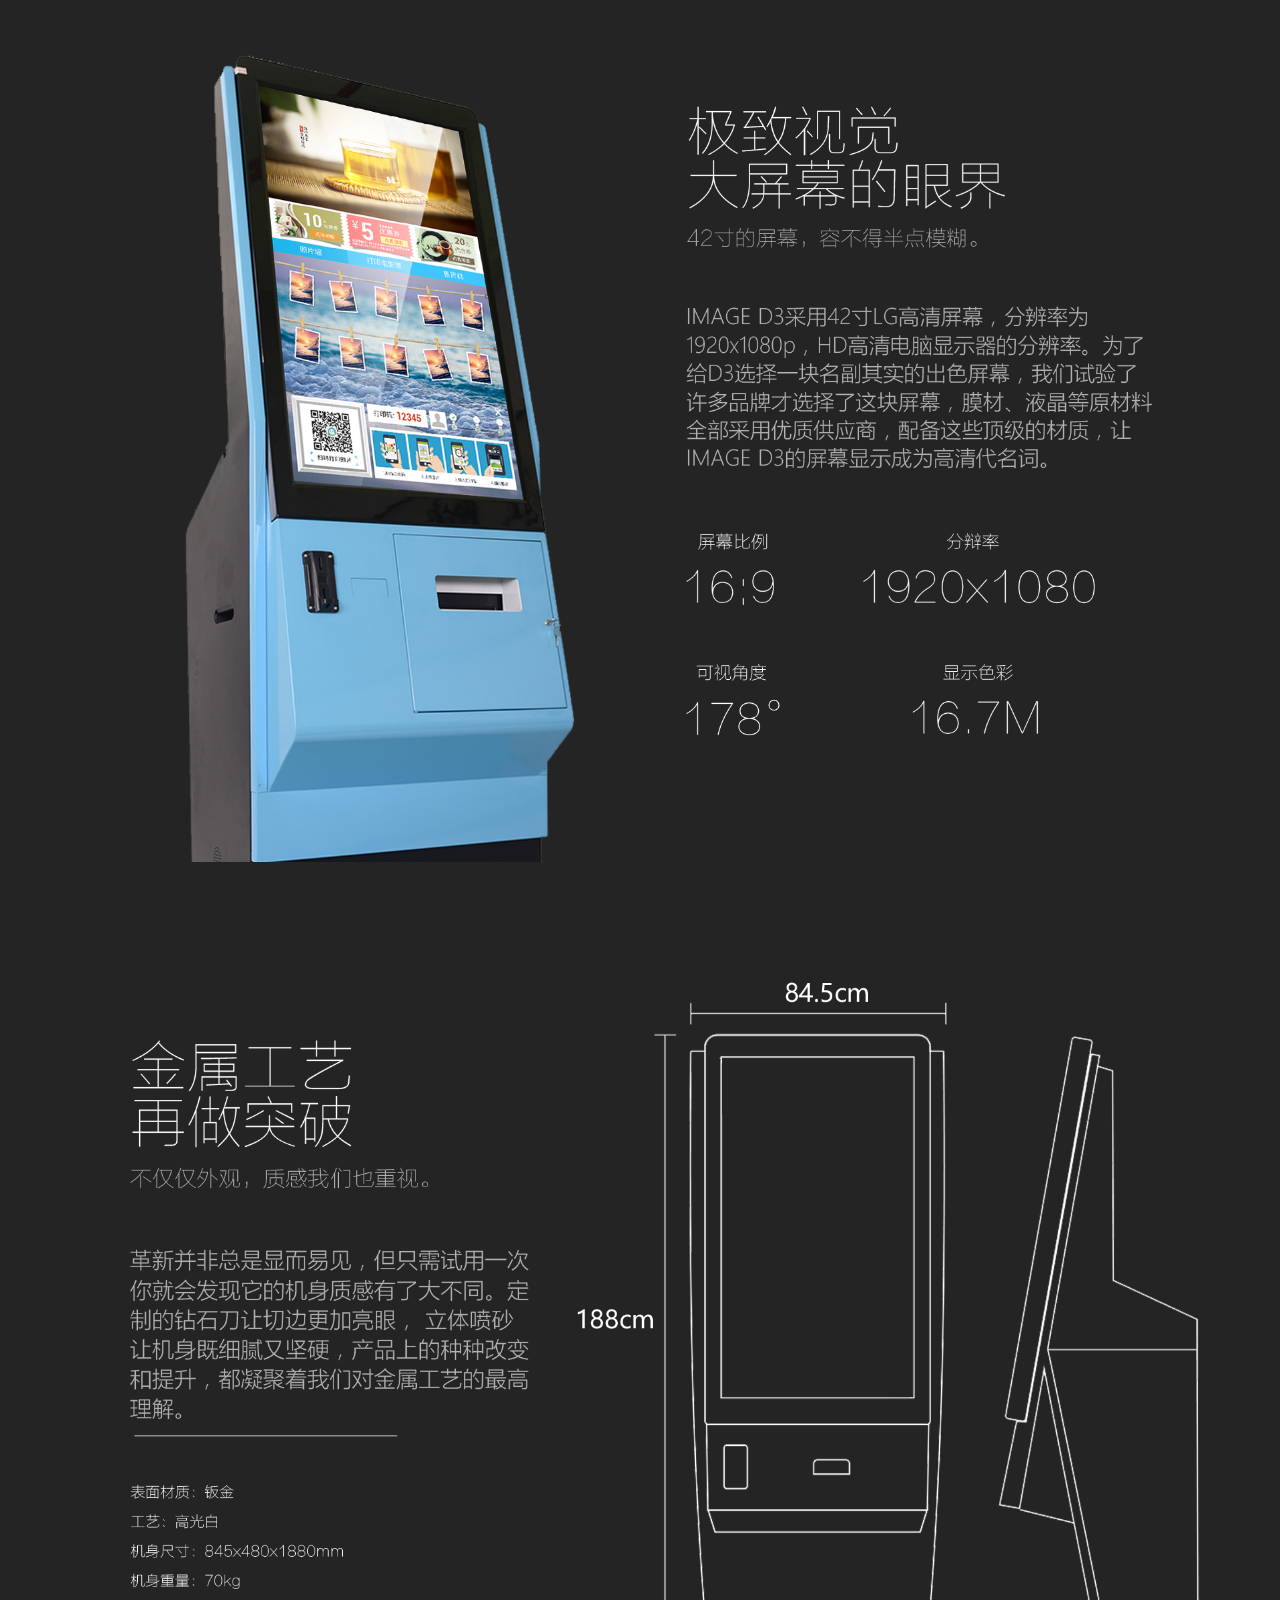
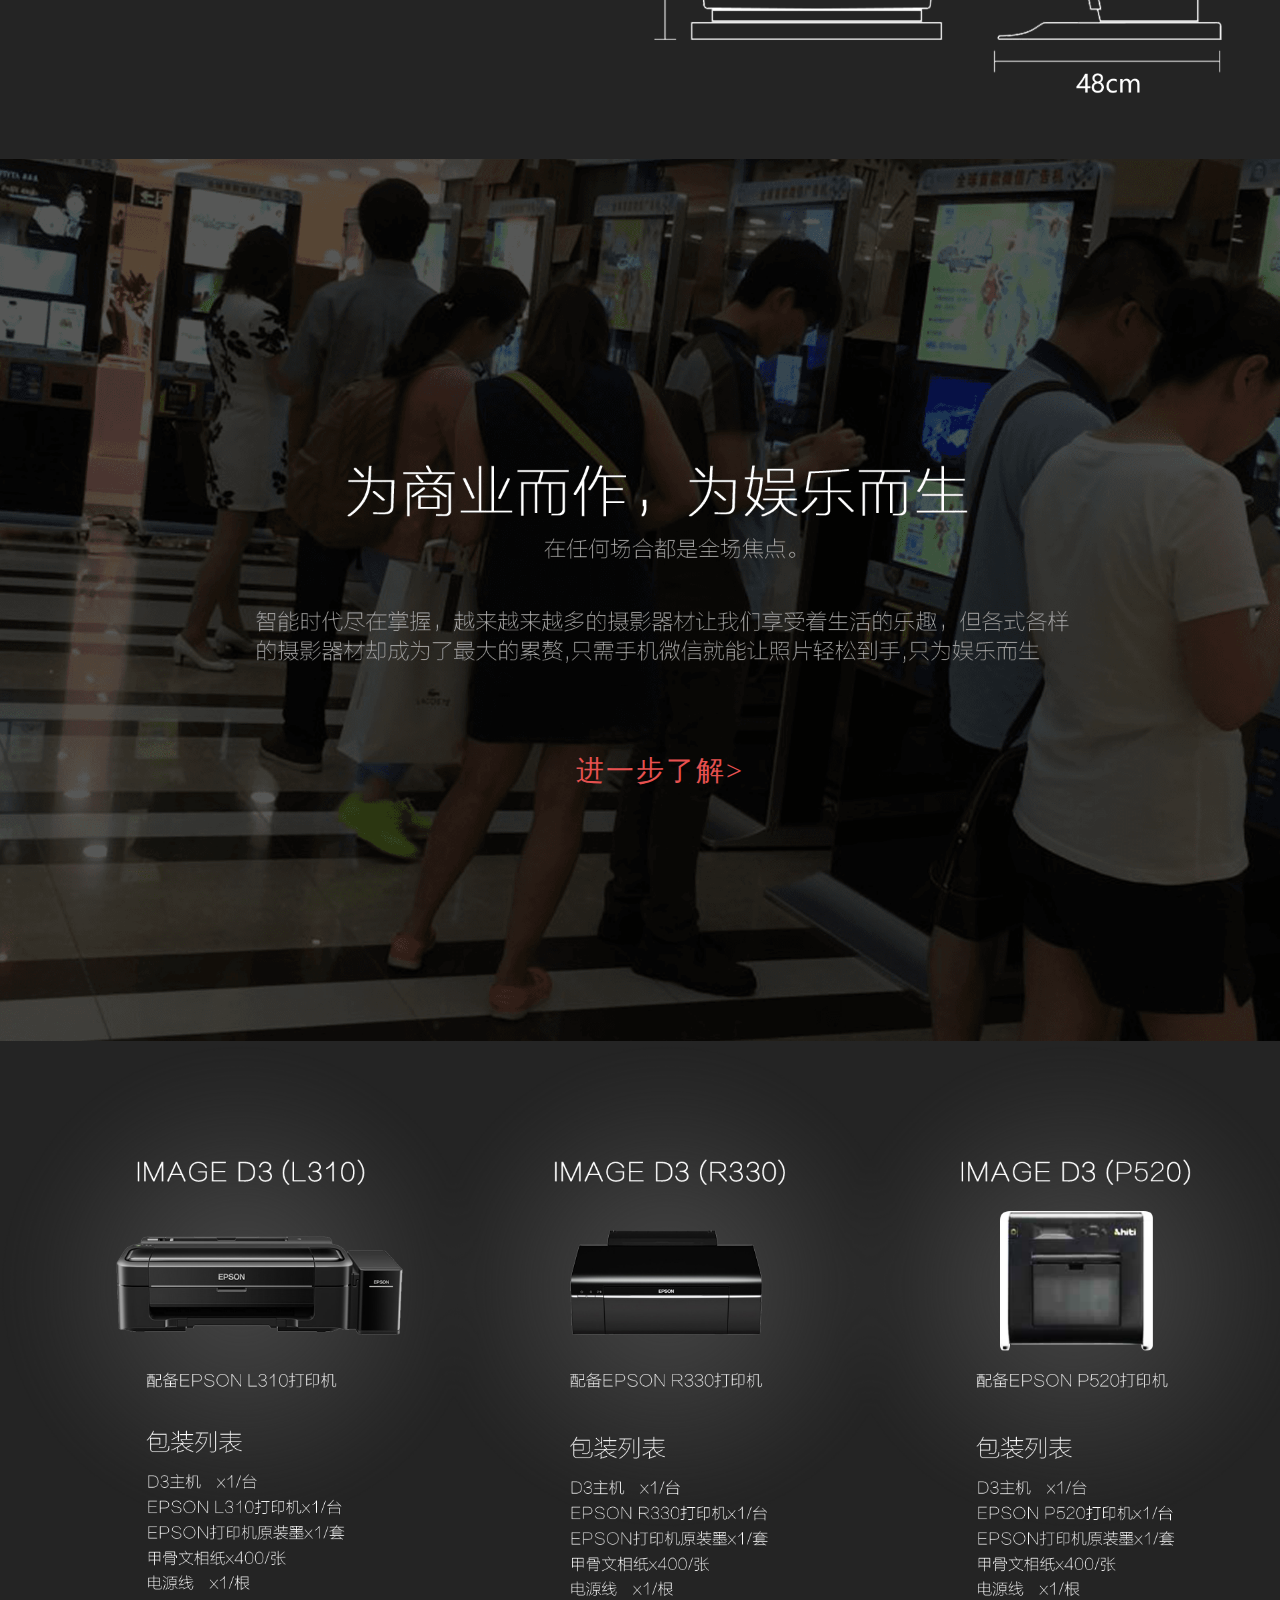
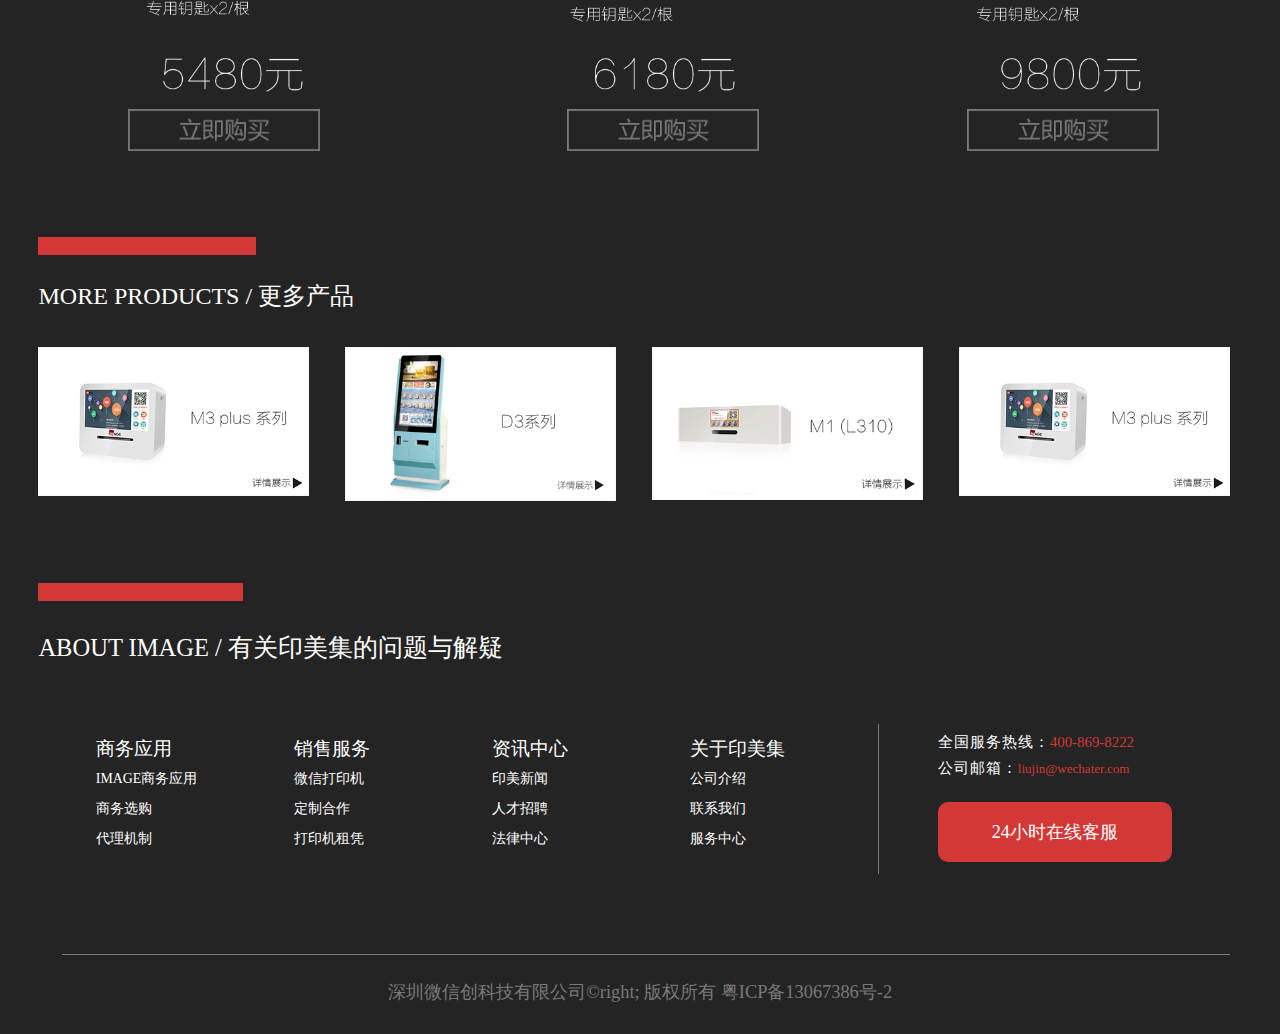
<file: pages/d3.html>
<!DOCTYPE html>
<html lang="en">
<head>
	<meta charset="UTF-8">
	<meta name="renderer" content="webkit|ie-comp|ie-stand"> 
	<meta http-equiv= "X-UA-Compatible" content = "IE=edge,chrome=1"/>
	<meta name="viewport" content="width=device-width, initial-scale=1.0">	
	<meta name="renderer" content="webkit">
	<link rel="shortcut icon" type="image/x-icon" href="../images/index/logo_ico.jpg" />
	<script src="../js/jquery-1.8.3.min.js"></script>
	<script src="../js/goods_details.js"></script>
	<link rel="stylesheet" href="../css/common.css">
	<link rel="stylesheet" href="../css/goods_details.css">
	
	<title>IMAGE D3  微信打印机</title>
</head>
<body>
<!-- Head -->
		 <div class="header-box clearfix">
			<ul class="header-nav">
				<li><a href="HomeProduct.html">IMAGE硬件</a></li>
				<li><a href="image_fun.html">IMAGE FUN</a></li>
				<li><a href="goods_details.html">WEMEDIA</a></li>
				<li class="header-logo">
					<a href="../index.html">
						<img src="../images/index/logo.png" width="100%" alt="" />
					</a>
				</li>
				<li><a href="HomeProduct.html">照片墙</a></li>
				<li><a href="">数据流</a></li>
				<li><a href="ServiceCentre.html">服务</a></li>
			</ul>
			<div class="header-line"></div>
			<div class="header-search">
				<a href=""><img src="../images/index/sousuo.png" alt="" width="18px" height="18px" /></a>
			</div>	
		</div>
<!-- content -->
		<div class="content-main">
			<div class="buy-info">
				<div class="buy-details">
					<div class="goods-pic">
<!-- banner -->
						<div class="goods-banner-pic">
							<div class="goods-banner-content">
								3
								<!-- <img  id="commodity-list" src="images/index/chanpintupian.png" alt=""> -->
							</div>
							<div class="goods-banner-content">
								
								<img  id="commodity-list" src="../images/D3/D3.png" alt="">
							</div>
							<div class="goods-banner-content">
								2
								<!-- <img  id="commodity-list" src="#" alt=""> -->
							</div>
							<div class="goods-banner-content">
								3
								<!-- <img  id="commodity-list" src="#" alt=""> -->
							</div>
							<div class="goods-banner-content">
								<img  id="commodity-list" src="../images/D3/D3.png" alt="">
							</div>
						</div>
						<!-- <div  class="goods-change goods-left-button">
								<img  class="left-pic" src="../images/index/xiangzuojiantou.png" alt="">
						</div>
						<div  class="goods-change goods-right-button">
								<img  class="right-pic"  src="../images/index/xiangyoujiantou.png" alt="">
						</div> -->
						<div class="goods-crl-buttons">
					        <span index="1" class="on"></span>
					       <!--  <span index="2" ></span>
					        <span index="3" ></span> -->
		    		    </div>
					</div>
					<div class="goods-info">
						<h1>IMAGE D3  微信打印机</h1>
						<h2>只需手机微信就能让照片轻松到手</h2>
						<h2>只为娱乐而生</h2>
						<div class="specification">
							<div class="sp"><span class="title">产品分类:</span><span>微信智能商业终端 第三代微信广告机</span></div>
							<div class="sp"><span class="title">屏幕尺寸:</span><span>42寸</span></div>
							<div class="sp"><span class="title">操作系统:</span><span>linux</span></div>
							<div class="sp"><span class="title">上架时间:</span><span>2015年</span></div>
							<div class="sp"><span class="title">特色优势:</span><span>原装LG高清液晶显示屏 防尘防刮防水画面输出清晰稳定,整机造型美观高大上</span></div>
							<div class="sp goods-type">
								<p>型号选择:</p>
								<div>D3(L310)</div>
								<div>D3(R330)</div>
								<div>D3(P520)</div>
							</div>
							<div class="sp color-type">
								<p>颜色选择:</p>
								<div>黑</div>
								<div>白</div>
								<div>紫</div>
								<div>蓝</div>
							</div>
							<div class="sp project-price">
								<p>当前售价:</p>
								<div>5480<span>元/台</span></div>
							</div>
							<div class="sp buy-button">
							    <div class="button buy">购买</div>
							    <div class="button zhu">租赁</div>
							    <div class="buy-url">
							    	<div class="buy-title">
							    		购买渠道
							    	</div>
							    	<div class="buy-address">
							    		<a href="#" class="jd"></a>
							    		<a href="#" class="tmall"></a>
							    		<a href="#" class="jd-url">点击链接购买</a>
							    		<a href="#" class="tmall-url">点击链接购买</a>
							    	</div>
							    	<div class="buy-wechat">
							    		<img src="../images/goods_details/image.jpg" alt="">
							    		<a href="#" class="wechat-url">微信扫码购买</a>
							    	</div>
							    </div>
							</div>
						</div>
					</div>
				</div>
			</div>
			<div class="content-type-box">
				<div class="boundary-line"></div>
				<div class="content-title">MORE PRODUCTS / 更多产品</div>
				<ul class="contant-products-type clearfix">
					<li><a href="m3add.html"><img src="../images/ServiceCentre/msanplus.min.png" alt="" width="100%" /></a></li>
					<li><a href=""><img src="../images/ServiceCentre/dsanxilie.min.png" alt="" width="100%" /></a></li>
					<li><a href="m1.html"><img src="../images/ServiceCentre/myi.min.png" alt="" width="100%" /></a></li>
					<li><a href="m3add.html"><img src="../images/ServiceCentre/msanplus.min.png" alt="" width="100%" /></a></li>
				</ul>
			</div>
			<div class="project-datails-pic">
				<div class="boundary-line"></div>
				<div class="content-title">PRODUCT DETAILS / 产品详情</div>
				<div class="project-pics">
					<img src="../images/D3/JIJIANZHUYID3.png" alt="">
					<img src="../images/D3/BUWANMEI.png" alt="">
					<img src="../images/D3/JIZHISHIJUE.png" alt="">
					<img src="../images/D3/JINSHUGONGYI.png" alt="">
					<div class="business-plane">
						<img src="../images/goods_details/shangyeyunzuo.min.png" alt="">
						<a href="HomeProduct.html" class="more">进一步了解></a>
					</div>
					<div class="product-buy-button">
						<img src="../images/D3/D3dayinji.png" alt="">
						<div class="buttons">
							<a href=""><img src="../images/common/lijigoumai.png" alt=""></a>
							<a href=""><img src="../images/common/lijigoumai.png" alt=""></a>
							<a href=""><img src="../images/common/lijigoumai.png" alt=""></a>
						</div>
					</div>
				</div>
			</div>
			<div class="content-type-box">
				<div class="boundary-line"></div>
				<div class="content-title">MORE PRODUCTS / 更多产品</div>
				<ul class="contant-products-type clearfix">
					<li><a href=""><img src="../images/ServiceCentre/msanplus.min.png" alt="" width="100%" /></a></li>
					<li><a href=""><img src="../images/ServiceCentre/dsanxilie.min.png" alt="" width="100%" /></a></li>
					<li><a href=""><img src="../images/ServiceCentre/myi.min.png" alt="" width="100%" /></a></li>
					<li><a href=""><img src="../images/ServiceCentre/msanplus.min.png" alt="" width="100%" /></a></li>
				</ul>
			</div>
		</div>
<!-- Footer -->
	<div class="footer-box clearfix">
			<div class="footer-line"></div>
			<div class="footer-title">ABOUT IMAGE / 有关印美集的问题与解疑</div>
			<div class="footer-link-box clearfix">
				<div class="footer-link clearfix">
					<dl class="list">
						<dt>商务应用</dt>
						<dd><span class="marker"></span><a href="BusinessApplication.html">IMAGE商务应用</a></dd>
						<dd><span class="marker"></span><a href="BusinessApplication.html">商务选购</a></dd>
						<dd><span class="marker"></span><a href="BusinessApplication.html">代理机制</a></dd>
					</dl>
					<dl class="list">
						<dt>销售服务</dt>
						<dd><span class="marker"></span><a href="">微信打印机</a></dd>
						<dd><span class="marker"></span><a href="">定制合作</a></dd>
						<dd><span class="marker"></span><a href="">打印机租凭</a></dd>
					</dl>
					<dl class="list">
						<dt>资讯中心</dt>
						<dd><span class="marker"></span><a href="">印美新闻</a></dd>
						<dd><span class="marker"></span><a href="">人才招聘</a></dd>
						<dd><span class="marker"></span><a href="">法律中心</a></dd>
					</dl>
					<dl class="list">
						<dt>关于印美集</dt>
						<dd><span class="marker"></span><a href="CompanyIntroduction.html">公司介绍</a></dd>
						<dd><span class="marker"></span><a href="CompanyIntroduction.html">联系我们</a></dd>
						<dd><span class="marker"></span><a href="CompanyIntroduction.html">服务中心</a></dd>
					</dl>
				</div>
				<div class="footer-other-link">
					<div class="contact">全国服务热线：<span>400-869-8222</span></div>
					<div class="contact email">公司邮箱：<span>liujin@wechater.com</span></div>
					<div class="footer-time-tip">24小时在线客服</div>
				</div>
			</div>
			<div class="footer-company-name">深圳微信创科技有限公司&#169right; 版权所有 粤ICP备13067386号-2</div>
		</div>
	</div>
    <script src="../js/footer-animation.js"></script>
</body>
</html>
</file>
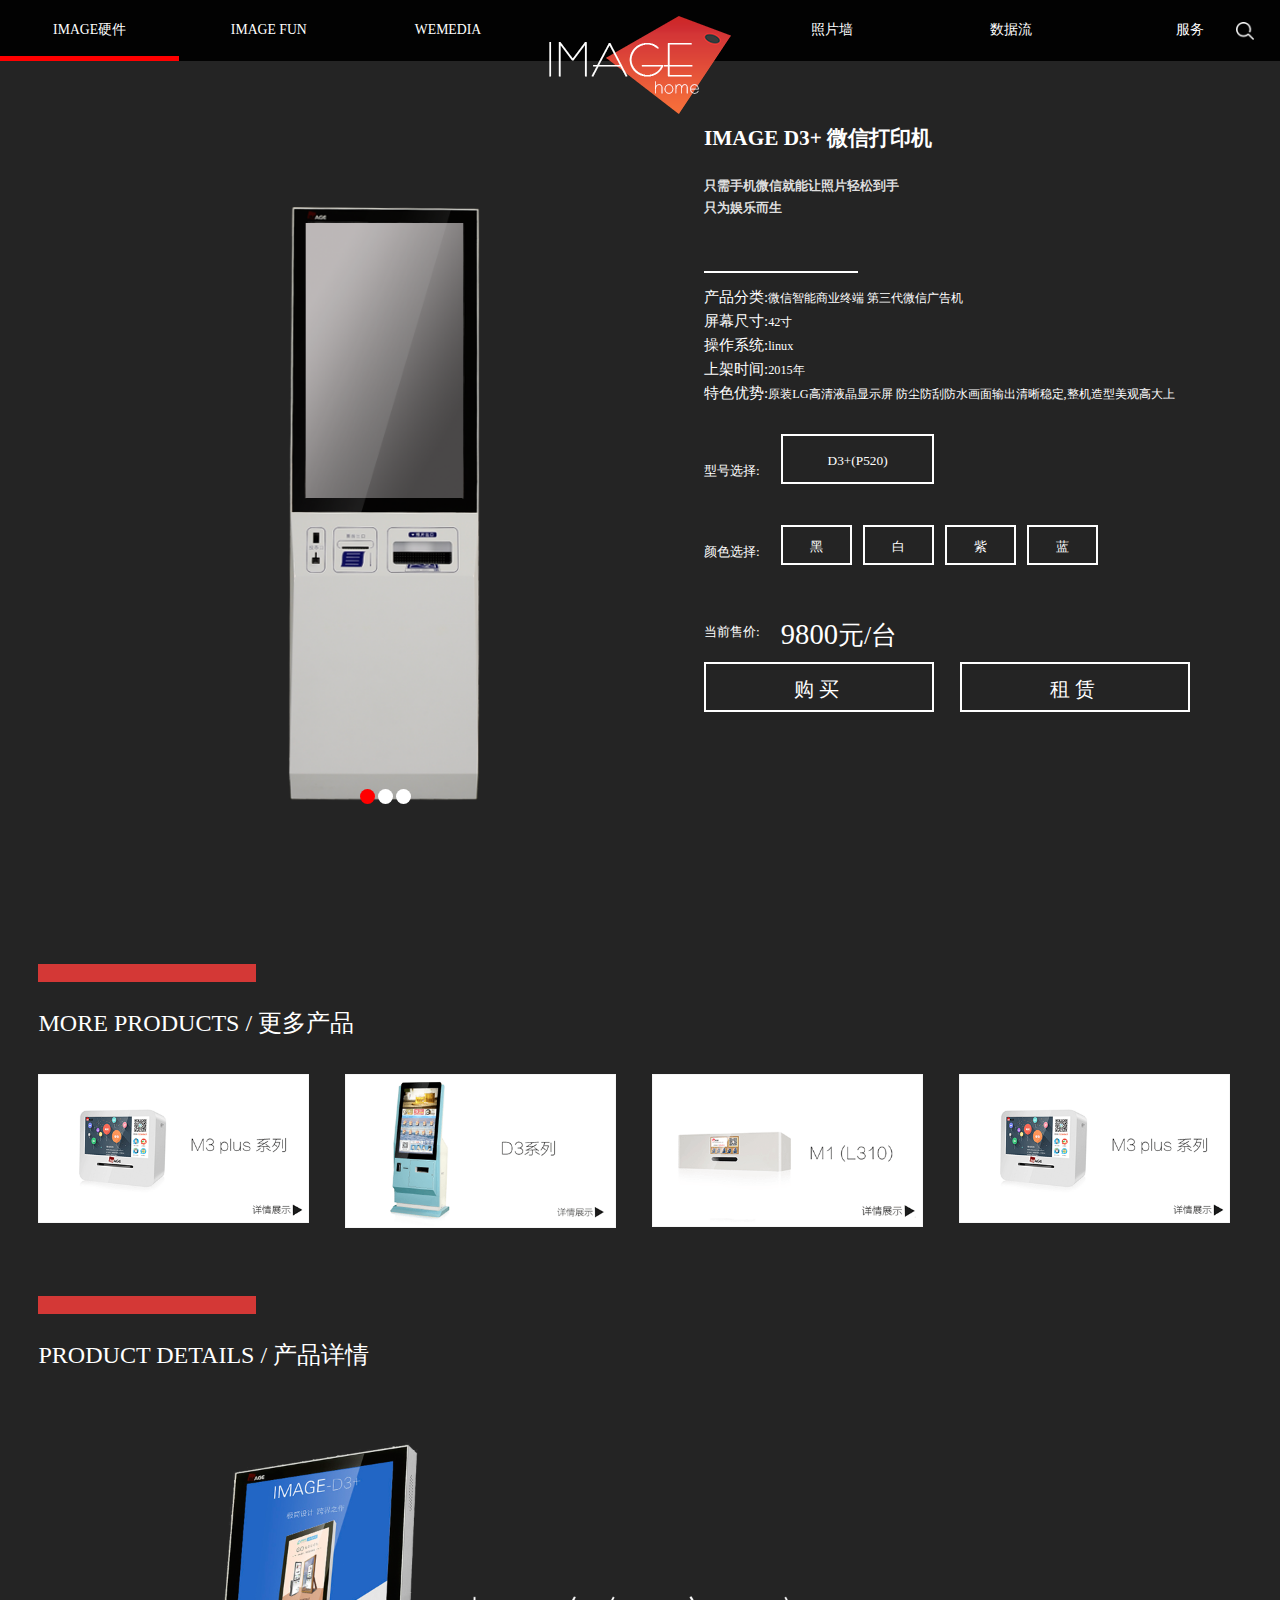
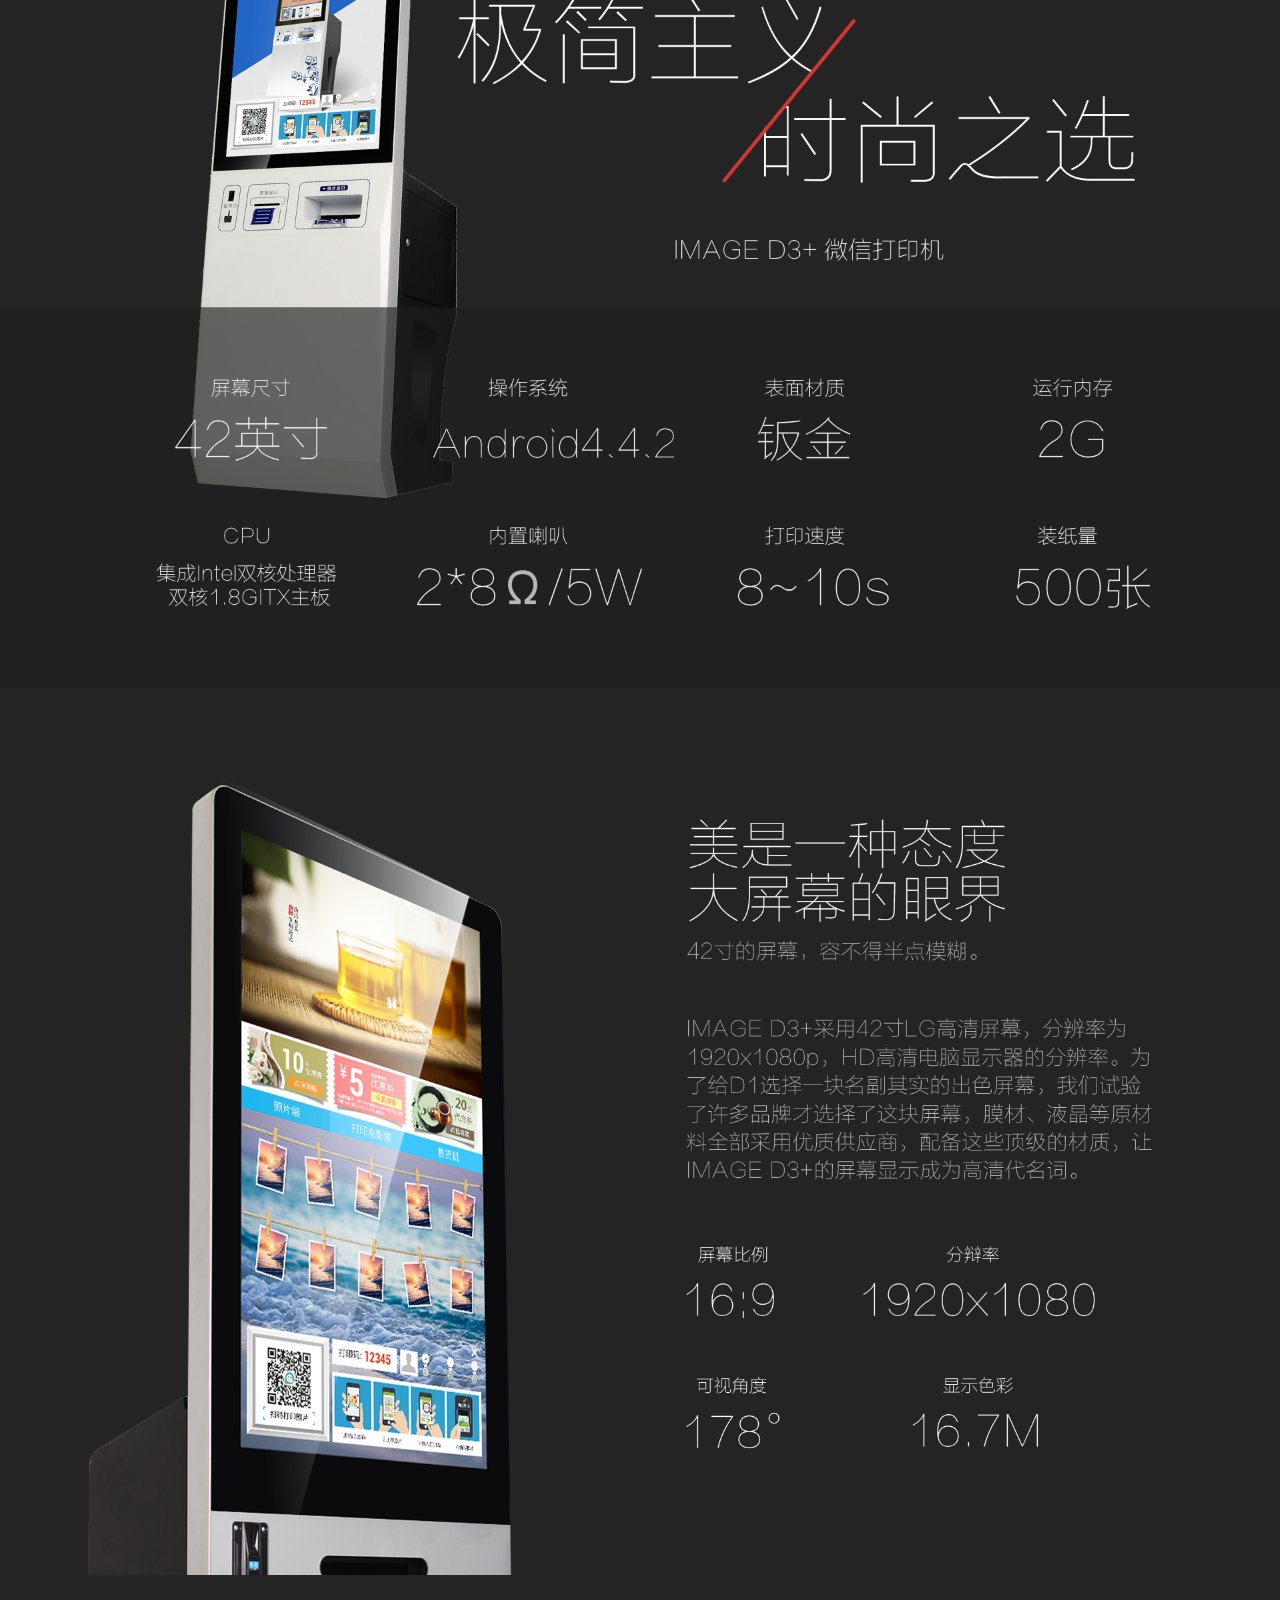
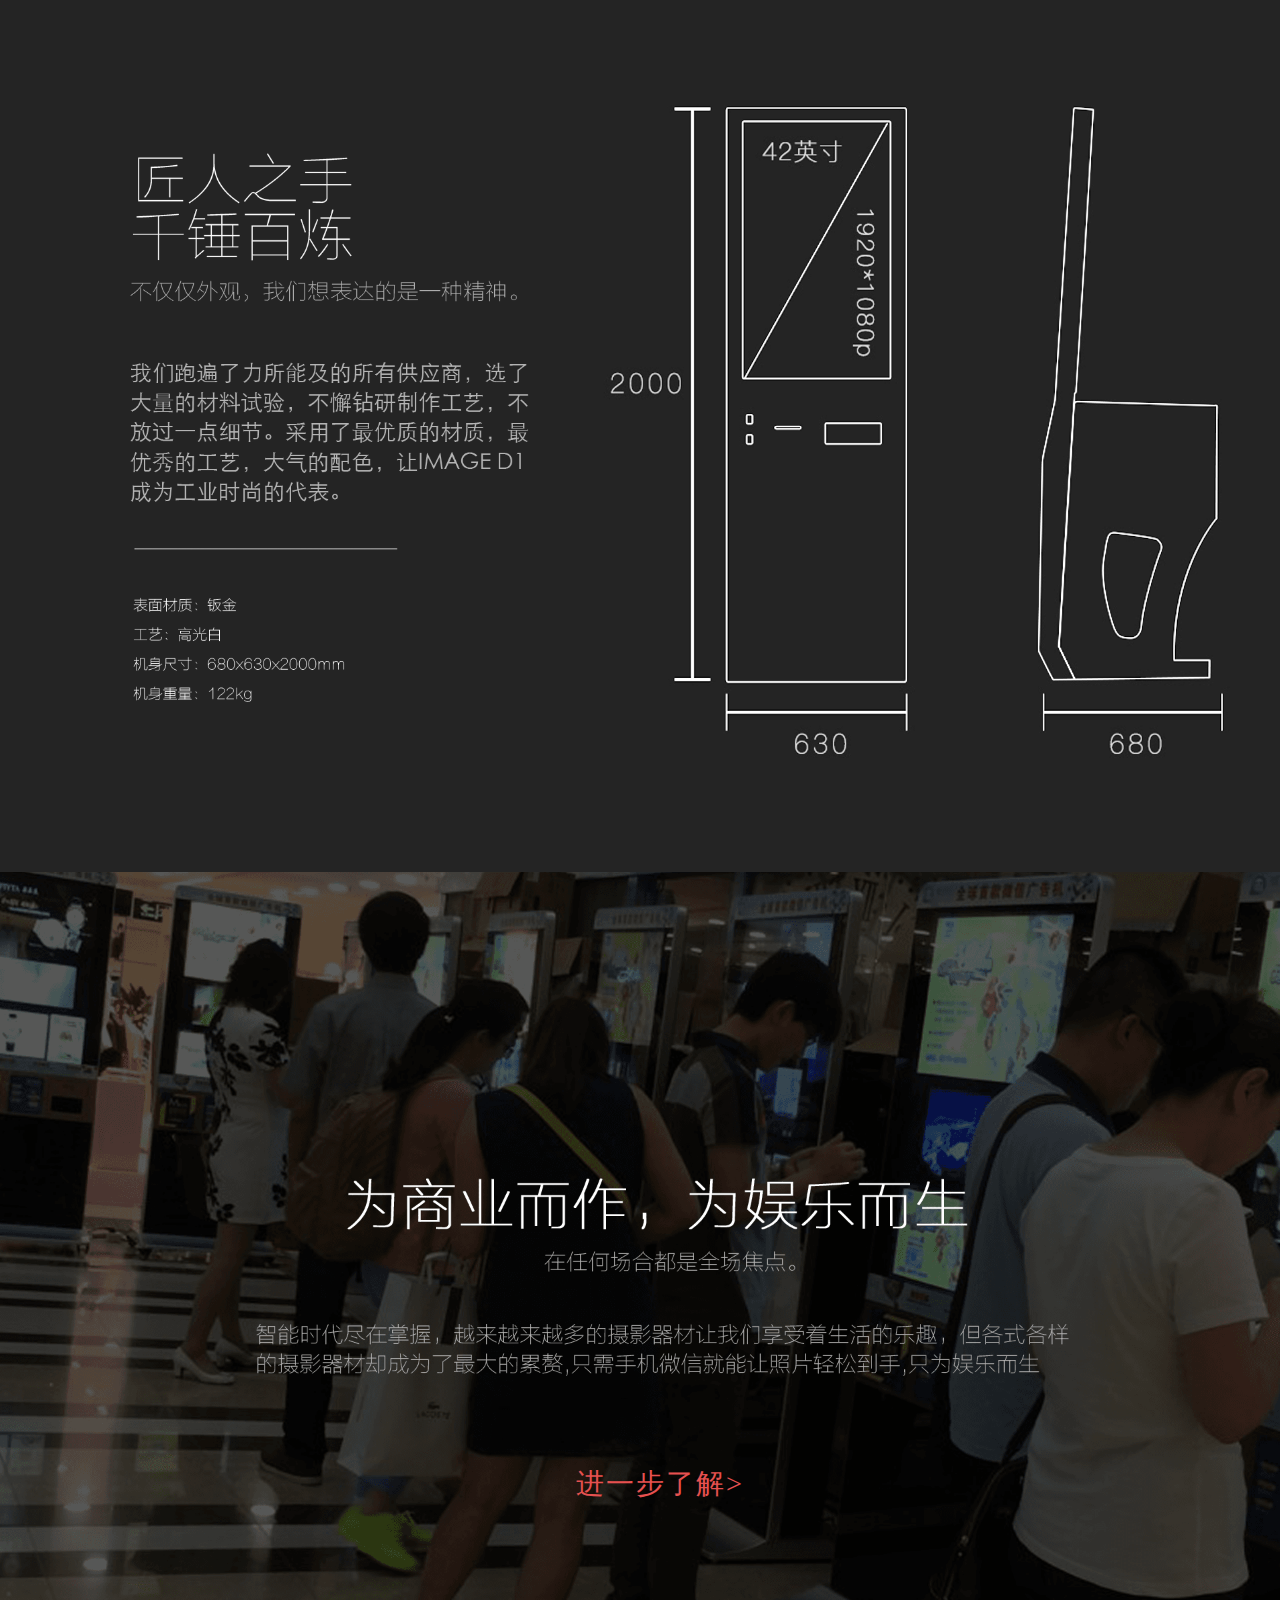
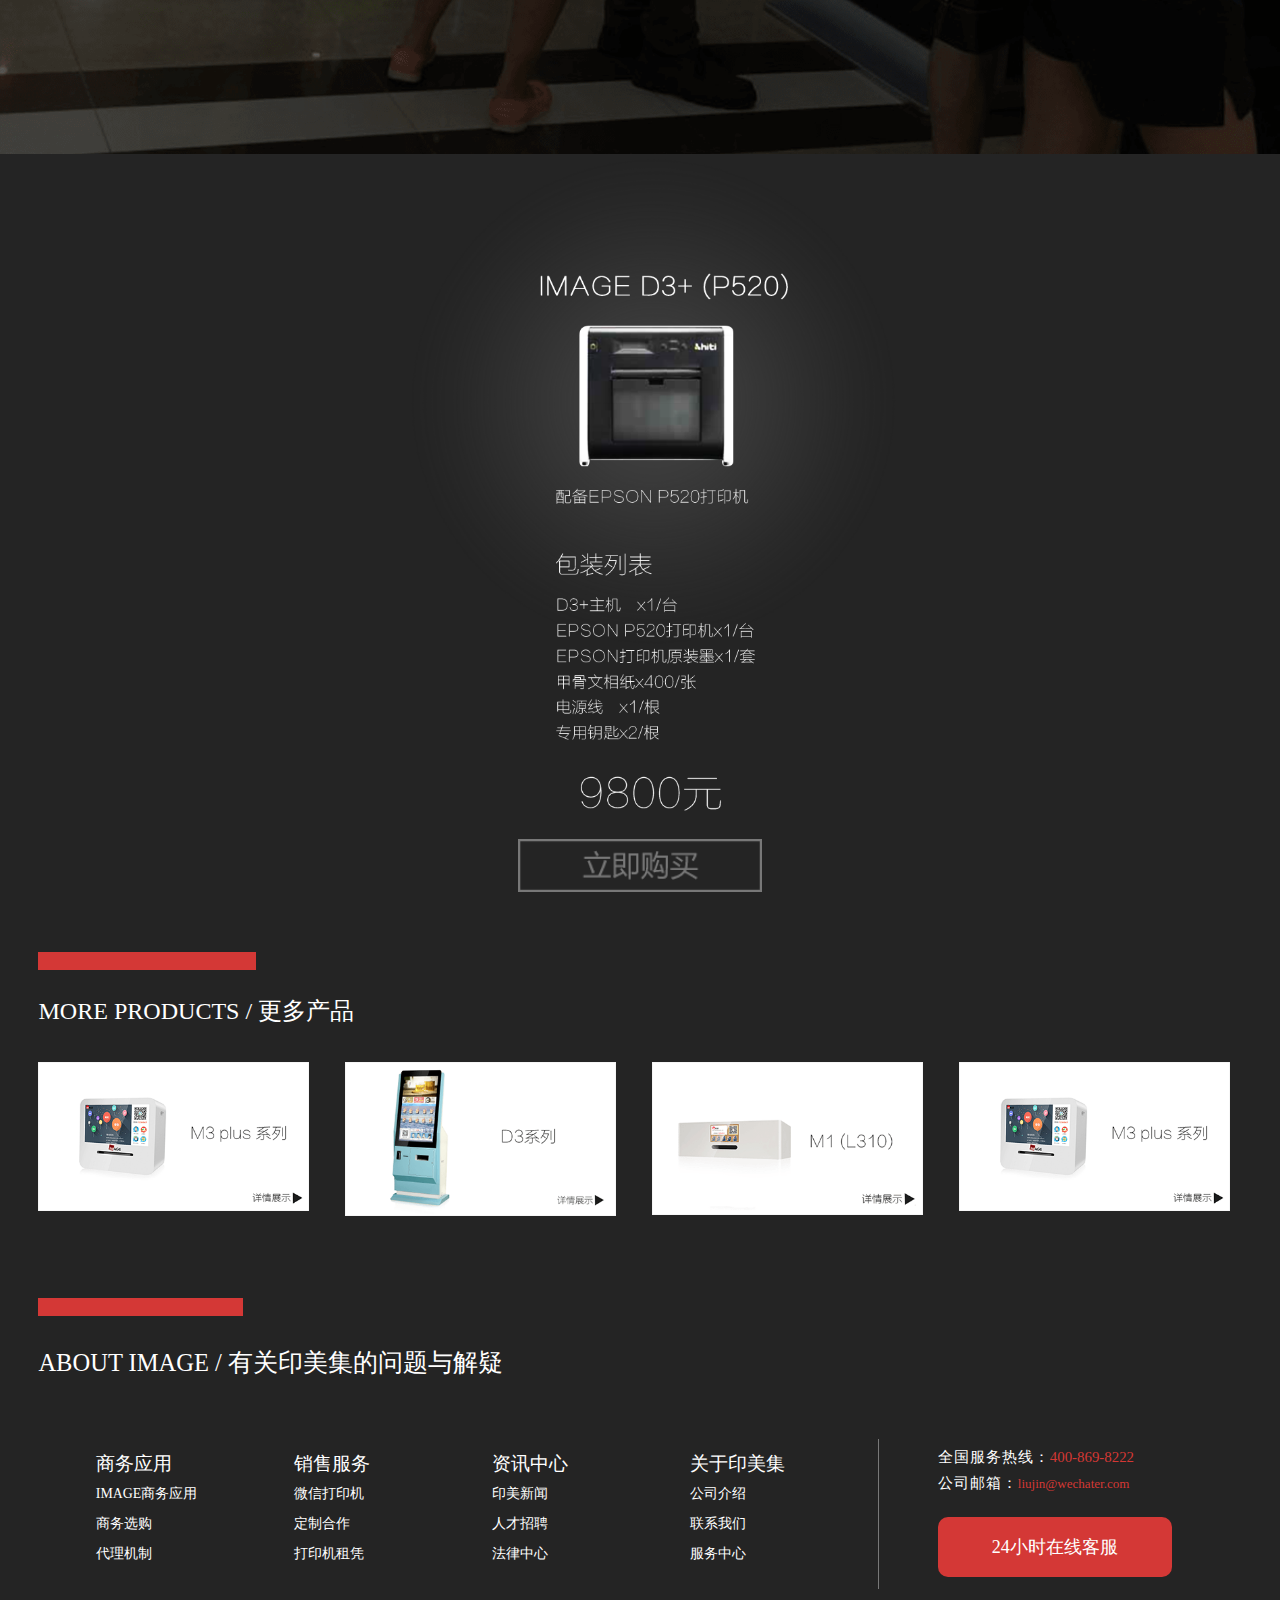
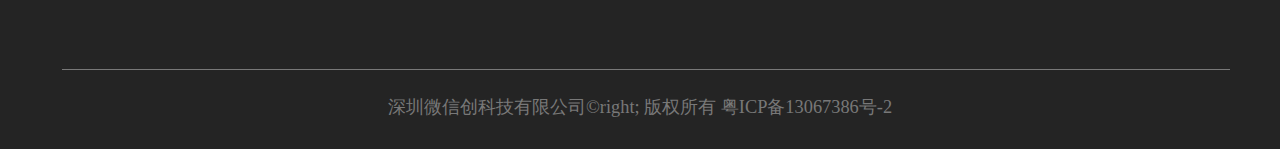
<file: pages/d3add.html>
<!DOCTYPE html>
<html lang="en">
<head>
	<meta charset="UTF-8">
	<meta name="renderer" content="webkit|ie-comp|ie-stand"> 
	<meta http-equiv= "X-UA-Compatible" content = "IE=edge,chrome=1"/>
	<meta name="viewport" content="width=device-width, initial-scale=1.0">	
	<meta name="renderer" content="webkit">
	<link rel="shortcut icon" type="image/x-icon" href="../images/index/logo_ico.jpg" />
	<script src="../js/jquery-1.8.3.min.js"></script>
	<script src="../js/goods_details.js"></script>
	<link rel="stylesheet" href="../css/common.css">
	<link rel="stylesheet" href="../css/goods_details.css">
	<title>IMAGE D3+  微信打印机</title>
</head>
<body>
<!-- Head -->
		 <div class="header-box clearfix">
			<ul class="header-nav">
				<li><a href="HomeProduct.html">IMAGE硬件</a></li>
				<li><a href="image_fun.html">IMAGE FUN</a></li>
				<li><a href="goods_details.html">WEMEDIA</a></li>
				<li class="header-logo">
					<a href="../index.html">
						<img src="../images/index/logo.png" width="100%" alt="" />
					</a>
				</li>
				<li><a href="HomeProduct.html">照片墙</a></li>
				<li><a href="">数据流</a></li>
				<li><a href="ServiceCentre.html">服务</a></li>
			</ul>
			<div class="header-line"></div>
			<div class="header-search">
				<a href=""><img src="../images/index/sousuo.png" alt="" width="18px" height="18px" /></a>
			</div>	
		</div>
<!-- content -->
		<div class="content-main">
			<div class="buy-info">
				<div class="buy-details">
					<div class="goods-pic">
<!-- banner -->
						<div class="goods-banner-pic">
							<div class="goods-banner-content">
								3
								<!-- <img  id="commodity-list" src="images/index/chanpintupian.png" alt=""> -->
							</div>
							<div class="goods-banner-content">
								
								<img  id="commodity-list" src="../images/D3add/chanpintu.png" alt="">
							</div>
							<div class="goods-banner-content">
								2
								<!-- <img  id="commodity-list" src="#" alt=""> -->
							</div>
							<div class="goods-banner-content">
								3
								<!-- <img  id="commodity-list" src="#" alt=""> -->
							</div>
							<div class="goods-banner-content">
								<img  id="commodity-list" src="../images/D3add/chanpintu.png" alt="">
							</div>
						</div>
						<!-- <div  class="goods-change goods-left-button">
								<img  class="left-pic" src="../images/index/xiangzuojiantou.png" alt="">
						</div>
						<div  class="goods-change goods-right-button">
								<img  class="right-pic"  src="../images/index/xiangyoujiantou.png" alt="">
						</div> -->
						<div class="goods-crl-buttons">
					        <span index="1" class="on"></span>
					       <!--  <span index="2" ></span>
					        <span index="3" ></span> -->
		    		    </div>
					</div>
					<div class="goods-info">
						<h1>IMAGE D3+  微信打印机</h1>
						<h2>只需手机微信就能让照片轻松到手</h2>
						<h2>只为娱乐而生</h2>
						<div class="specification">
							<div class="sp"><span class="title">产品分类:</span><span>微信智能商业终端 第三代微信广告机</span></div>
							<div class="sp"><span class="title">屏幕尺寸:</span><span>42寸</span></div>
							<div class="sp"><span class="title">操作系统:</span><span>linux</span></div>
							<div class="sp"><span class="title">上架时间:</span><span>2015年</span></div>
							<div class="sp"><span class="title">特色优势:</span><span>原装LG高清液晶显示屏 防尘防刮防水画面输出清晰稳定,整机造型美观高大上</span></div>
							<div class="sp goods-type">
								<p>型号选择:</p>
								<div>D3+(P520)</div>
							</div>
							<div class="sp color-type">
								<p>颜色选择:</p>
								<div>黑</div>
								<div>白</div>
								<div>紫</div>
								<div>蓝</div>
							</div>
							<div class="sp project-price">
								<p>当前售价:</p>
								<div>9800<span>元/台</span></div>
							</div>
							<div class="sp buy-button">
							    <div class="button buy">购买</div>
							    <div class="button zhu">租赁</div>
							    <div class="buy-url">
							    	<div class="buy-title">
							    		购买渠道
							    	</div>
							    	<div class="buy-address">
							    		<a href="#" class="jd"></a>
							    		<a href="#" class="tmall"></a>
							    		<a href="#" class="jd-url">点击链接购买</a>
							    		<a href="#" class="tmall-url">点击链接购买</a>
							    	</div>
							    	<div class="buy-wechat">
							    		<img src="../images/goods_details/image.jpg" alt="">
							    		<a href="#" class="wechat-url">微信扫码购买</a>
							    	</div>
							    </div>
							</div>
						</div>
					</div>
				</div>
			</div>
			<div class="content-type-box">
				<div class="boundary-line"></div>
				<div class="content-title">MORE PRODUCTS / 更多产品</div>
				<ul class="contant-products-type clearfix">
					<li><a href="m3add.html"><img src="../images/ServiceCentre/msanplus.min.png" alt="" width="100%" /></a></li>
					<li><a href=""><img src="../images/ServiceCentre/dsanxilie.min.png" alt="" width="100%" /></a></li>
					<li><a href="m1.html"><img src="../images/ServiceCentre/myi.min.png" alt="" width="100%" /></a></li>
					<li><a href="m3add.html"><img src="../images/ServiceCentre/msanplus.min.png" alt="" width="100%" /></a></li>
				</ul>
			</div>
			<div class="project-datails-pic">
				<div class="boundary-line"></div>
				<div class="content-title">PRODUCT DETAILS / 产品详情</div>
				<div class="project-pics">
					<img src="../images/D3add/jianzhuyi.png" alt="">
					<img src="../images/D3add/meishiyizhongtaidu.png" alt="">
					<img src="../images/D3add/jiangrenzhishou.png" alt="">
					<div class="business-plane">
						<img src="../images/goods_details/shangyeyunzuo.min.png" alt="">
						<a href="HomeProduct.html" class="more">进一步了解></a>
					</div>
					<div class="project-pics-buy">
						<img class="pic" src="../images/D3add/D3.png" alt="">
						<a href=""><img src="../images/common/lijigoumai.png" alt=""></a>
					</div>
				</div>
			</div>
			<div class="content-type-box">
				<div class="boundary-line"></div>
				<div class="content-title">MORE PRODUCTS / 更多产品</div>
				<ul class="contant-products-type clearfix">
					<li><a href=""><img src="../images/ServiceCentre/msanplus.min.png" alt="" width="100%" /></a></li>
					<li><a href=""><img src="../images/ServiceCentre/dsanxilie.min.png" alt="" width="100%" /></a></li>
					<li><a href=""><img src="../images/ServiceCentre/myi.min.png" alt="" width="100%" /></a></li>
					<li><a href=""><img src="../images/ServiceCentre/msanplus.min.png" alt="" width="100%" /></a></li>
				</ul>
			</div>
		</div>
<!-- Footer -->
	<div class="footer-box clearfix">
			<div class="footer-line"></div>
			<div class="footer-title">ABOUT IMAGE / 有关印美集的问题与解疑</div>
			<div class="footer-link-box clearfix">
				<div class="footer-link clearfix">
					<dl class="list">
						<dt>商务应用</dt>
						<dd><span class="marker"></span><a href="BusinessApplication.html">IMAGE商务应用</a></dd>
						<dd><span class="marker"></span><a href="BusinessApplication.html">商务选购</a></dd>
						<dd><span class="marker"></span><a href="BusinessApplication.html">代理机制</a></dd>
					</dl>
					<dl class="list">
						<dt>销售服务</dt>
						<dd><span class="marker"></span><a href="">微信打印机</a></dd>
						<dd><span class="marker"></span><a href="">定制合作</a></dd>
						<dd><span class="marker"></span><a href="">打印机租凭</a></dd>
					</dl>
					<dl class="list">
						<dt>资讯中心</dt>
						<dd><span class="marker"></span><a href="">印美新闻</a></dd>
						<dd><span class="marker"></span><a href="">人才招聘</a></dd>
						<dd><span class="marker"></span><a href="">法律中心</a></dd>
					</dl>
					<dl class="list">
						<dt>关于印美集</dt>
						<dd><span class="marker"></span><a href="CompanyIntroduction.html">公司介绍</a></dd>
						<dd><span class="marker"></span><a href="CompanyIntroduction.html">联系我们</a></dd>
						<dd><span class="marker"></span><a href="CompanyIntroduction.html">服务中心</a></dd>
					</dl>
				</div>
				<div class="footer-other-link">
					<div class="contact">全国服务热线：<span>400-869-8222</span></div>
					<div class="contact email">公司邮箱：<span>liujin@wechater.com</span></div>
					<div class="footer-time-tip">24小时在线客服</div>
				</div>
			</div>
			<div class="footer-company-name">深圳微信创科技有限公司&#169right; 版权所有 粤ICP备13067386号-2</div>
		</div>
	</div>
    <script src="../js/footer-animation.js"></script>
</body>
</html>
</file>
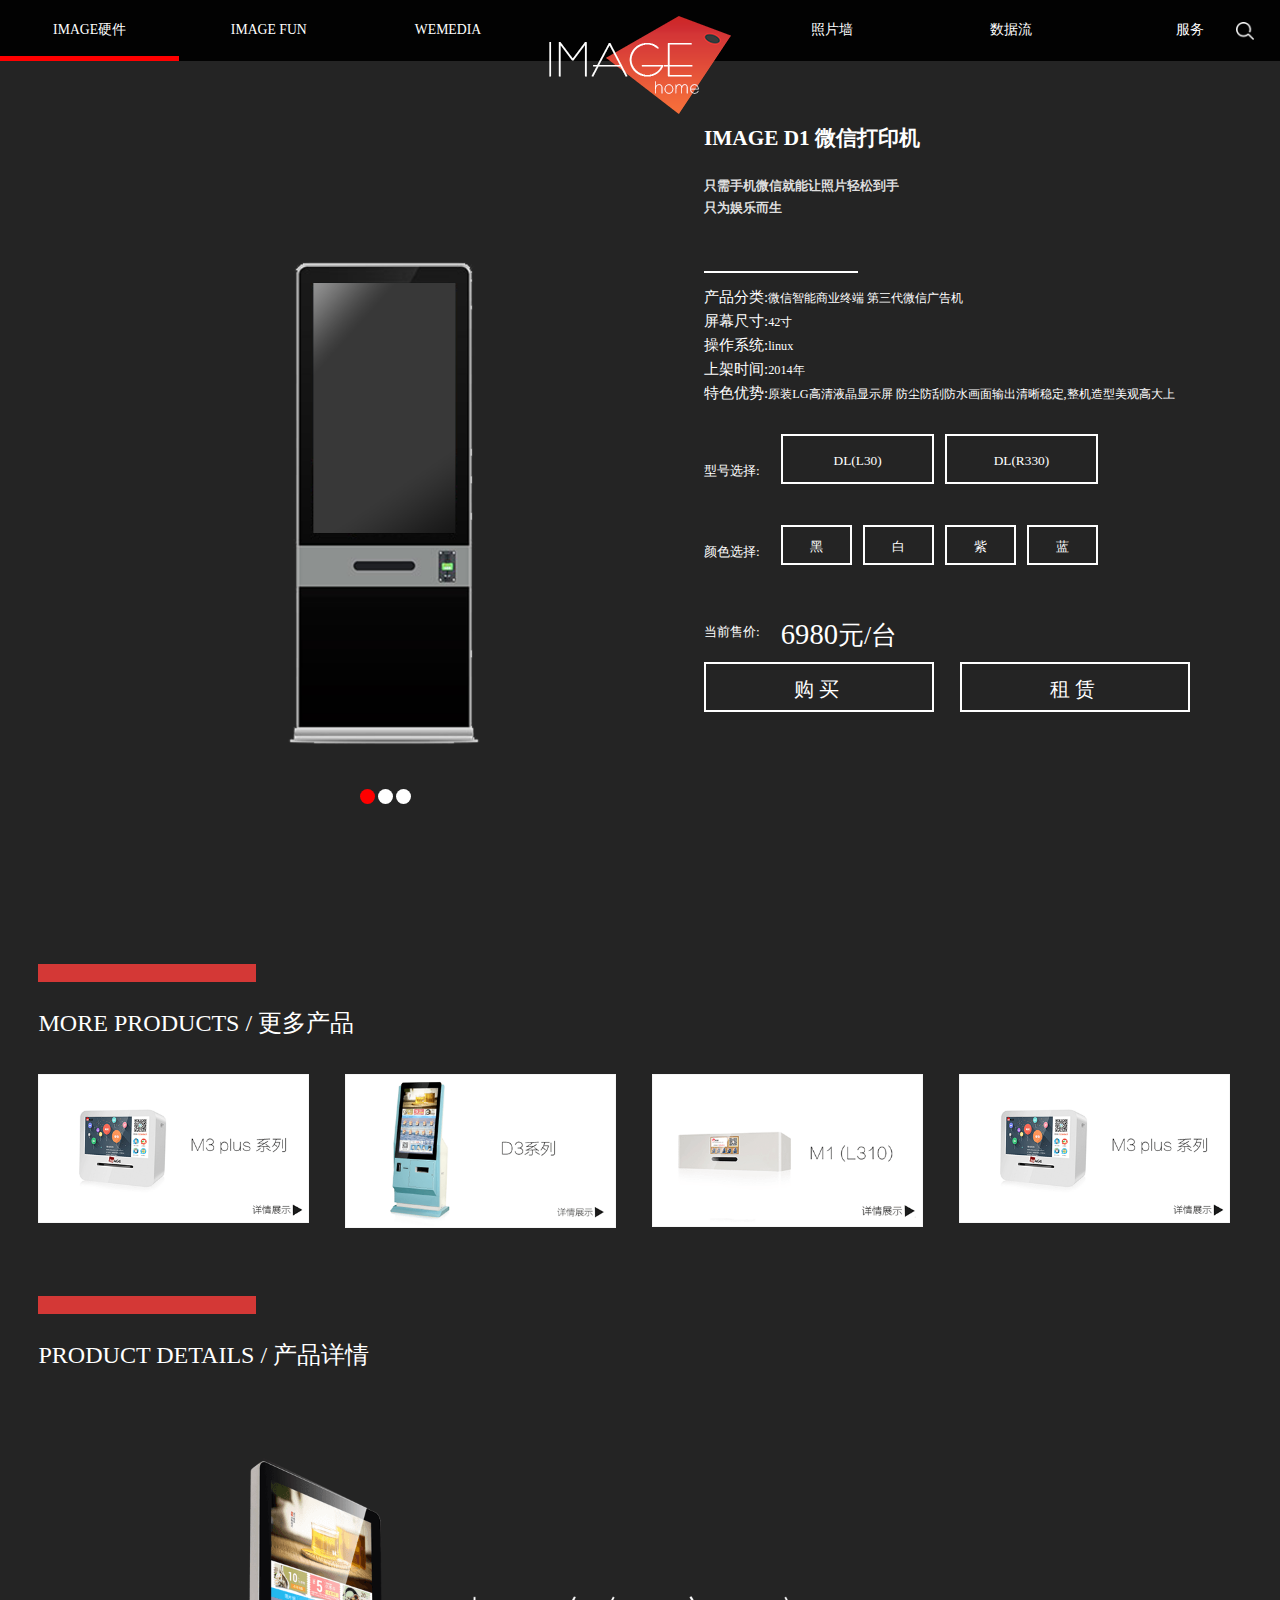
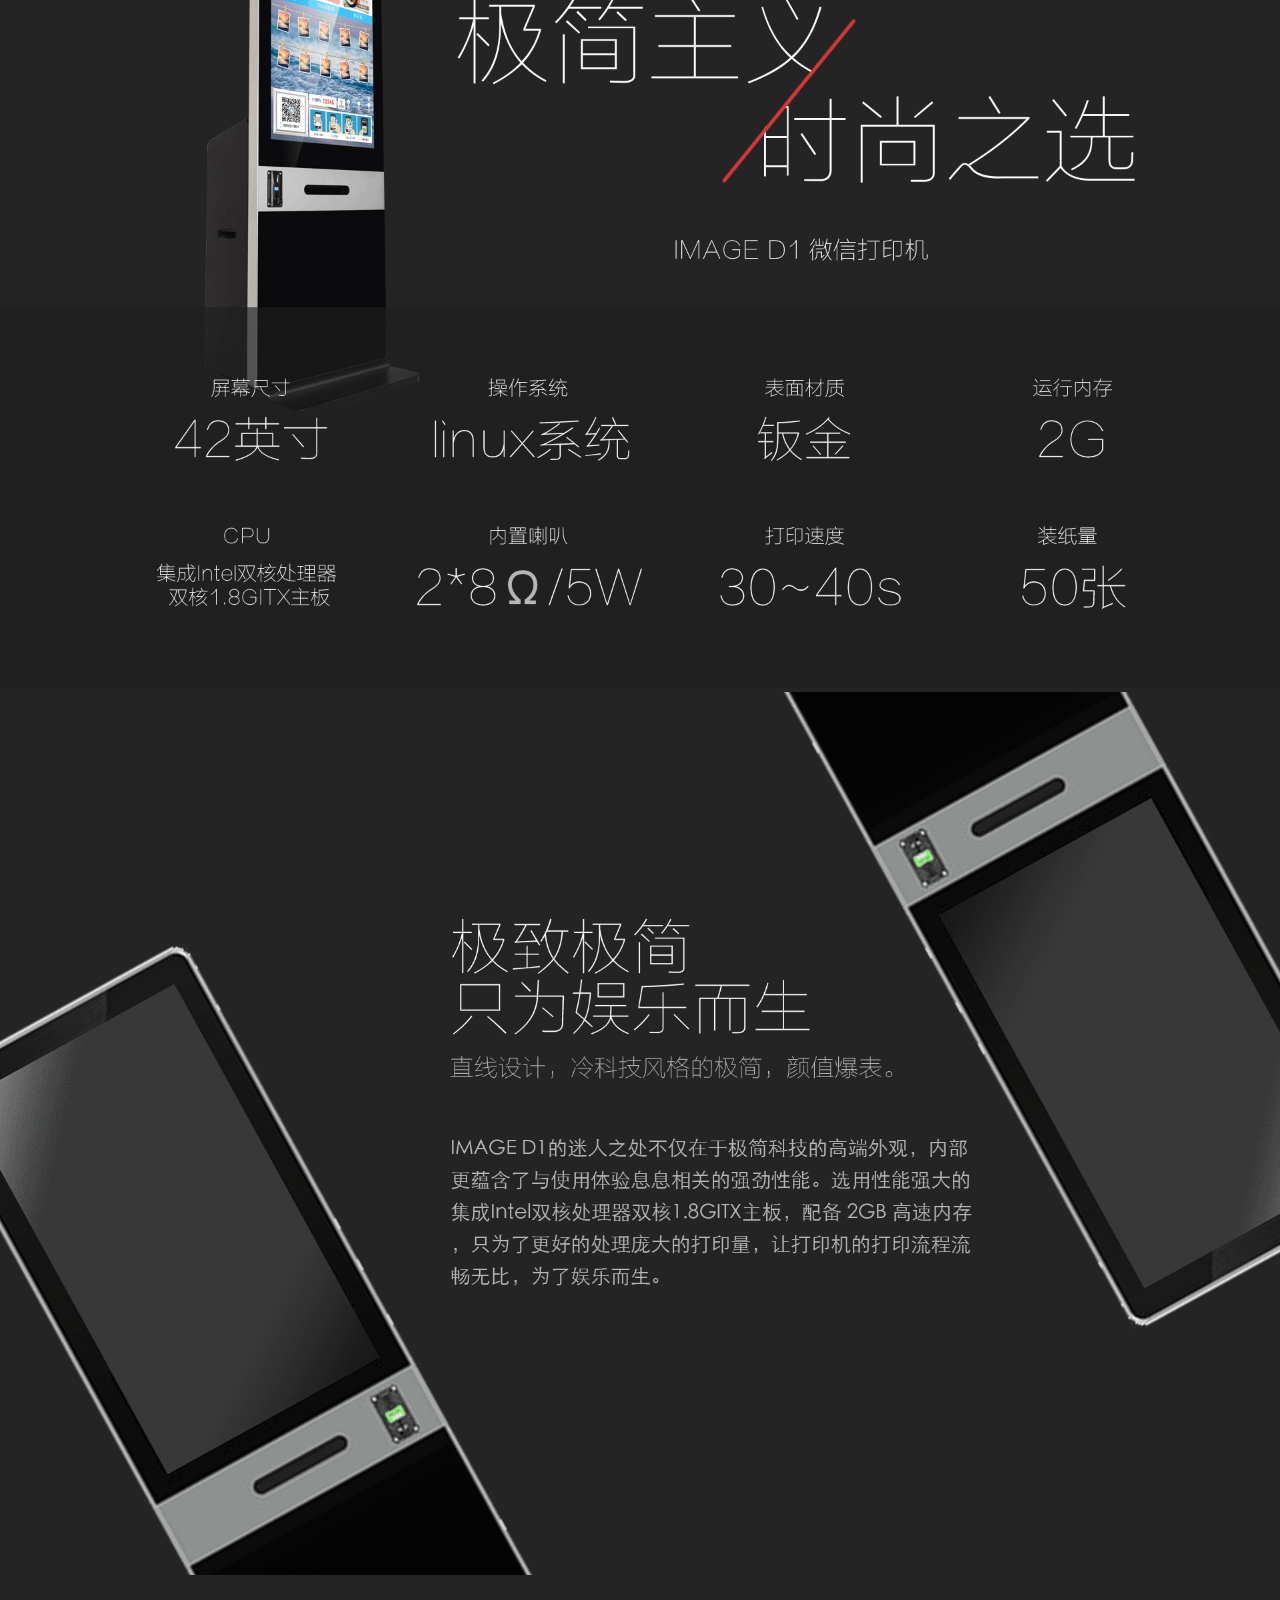
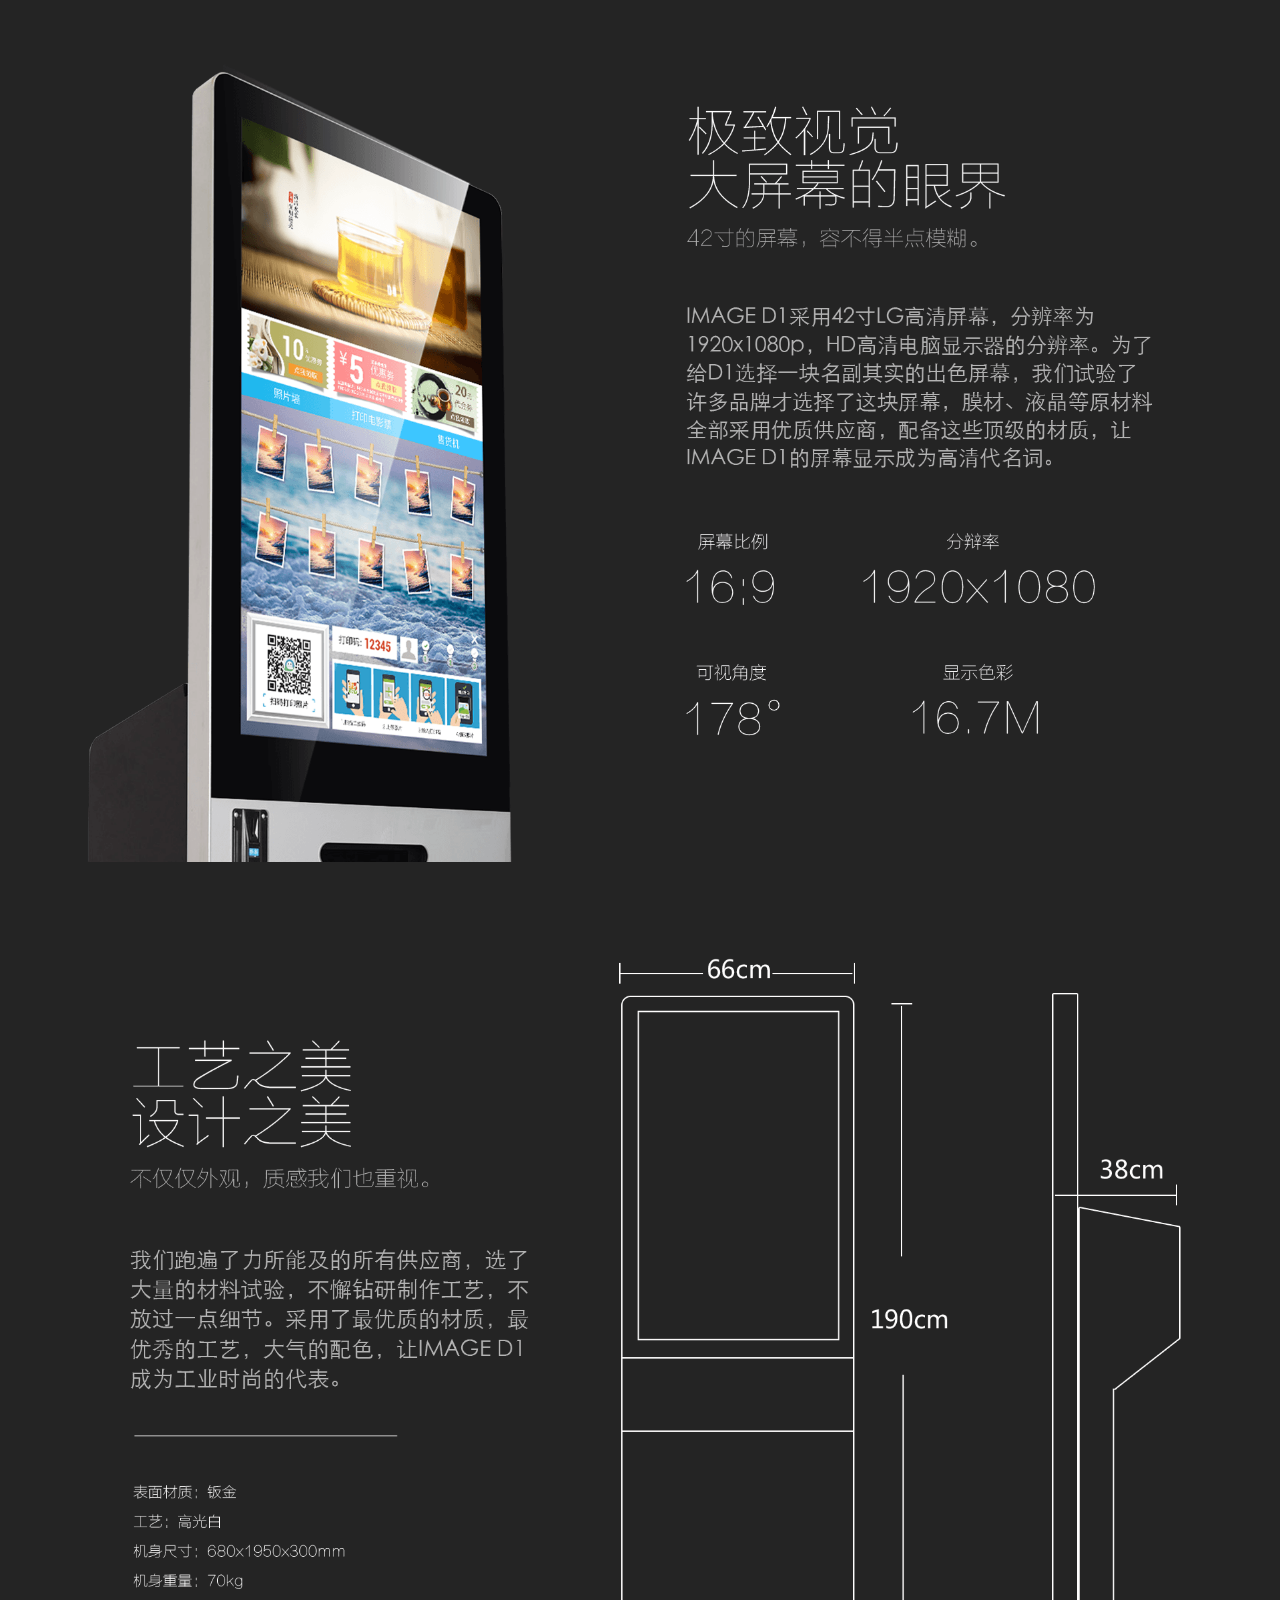
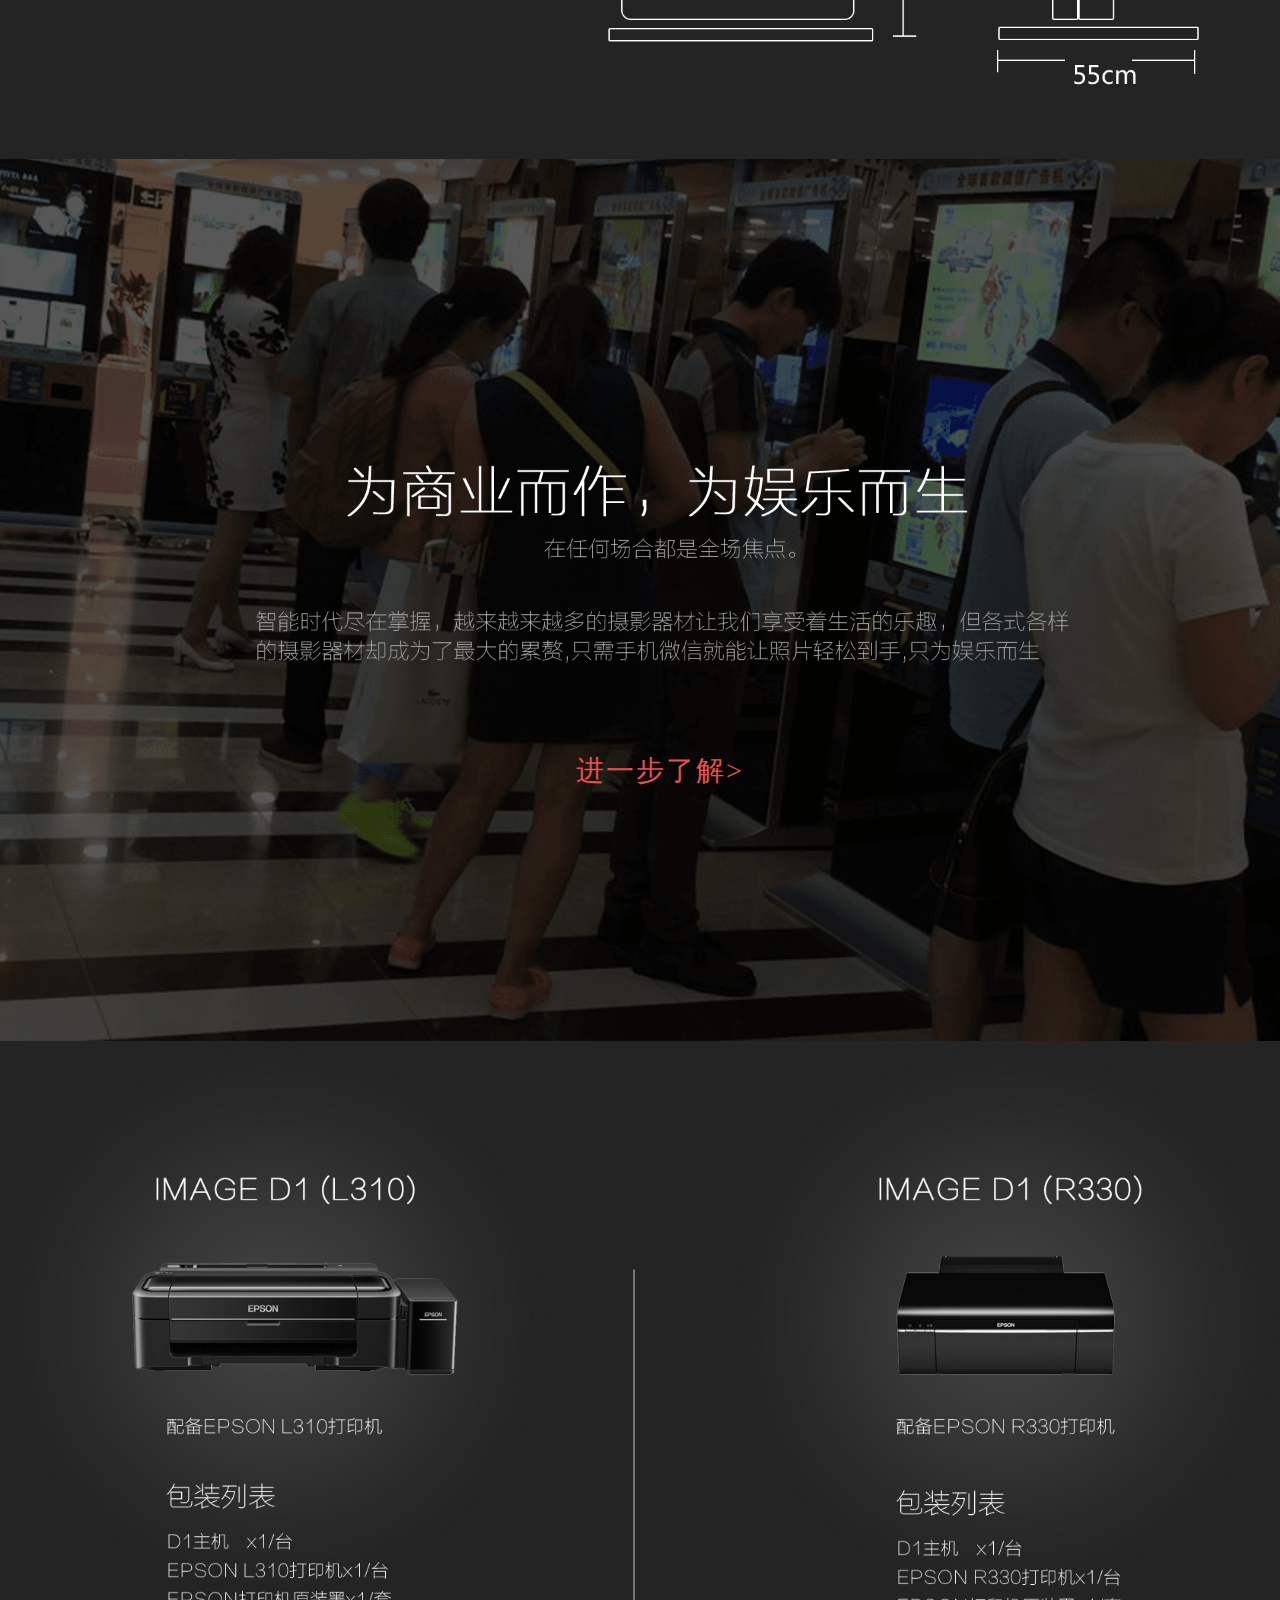
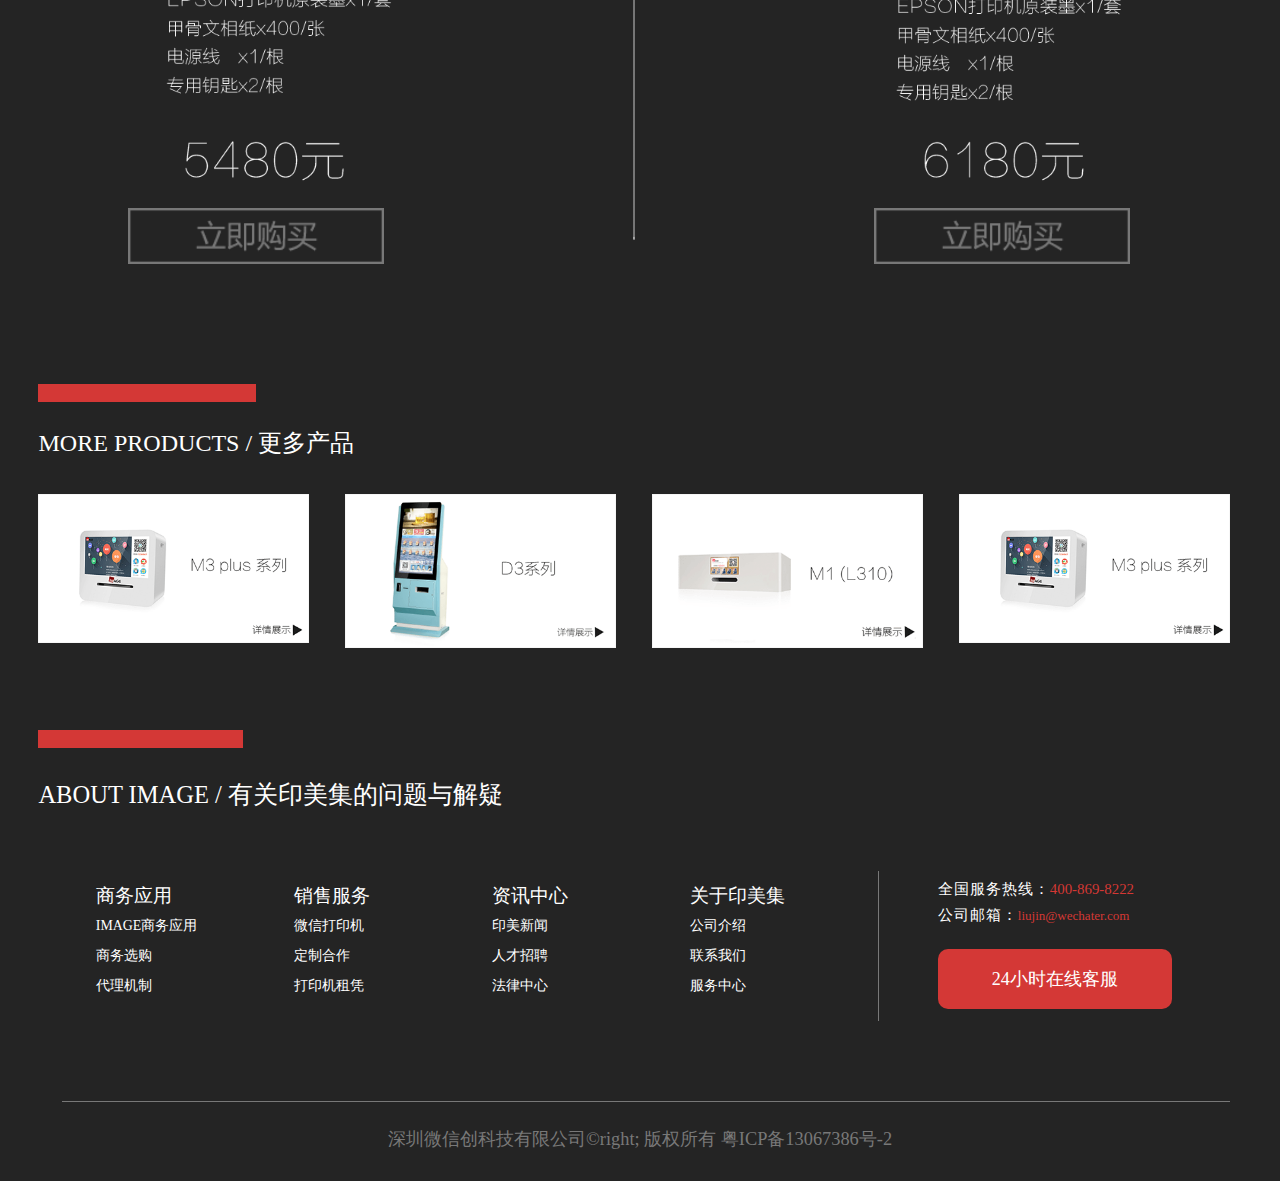
<file: pages/goods_details.html>
<!DOCTYPE html>
<html lang="en">
<head>
	<meta charset="UTF-8">
	<meta name="renderer" content="webkit|ie-comp|ie-stand"> 
	<meta http-equiv= "X-UA-Compatible" content = "IE=edge,chrome=1"/>
	<meta name="viewport" content="width=device-width, initial-scale=1.0">	
	<meta name="renderer" content="webkit">
	<link rel="shortcut icon" type="image/x-icon" href="../images/index/logo_ico.jpg" />
	<script src="../js/jquery-1.8.3.min.js"></script>
	<script src="../js/goods_details.js"></script>
	<link rel="stylesheet" href="../css/common.css">
	<link rel="stylesheet" href="../css/goods_details.css">	
	<title>IMAGE D1  微信打印机</title>
</head>
<body>
<!-- Head -->
		 <div class="header-box clearfix">
			<ul class="header-nav">
				<li><a href="HomeProduct.html">IMAGE硬件</a></li>
				<li><a href="image_fun.html">IMAGE FUN</a></li>
				<li><a href="goods_details.html">WEMEDIA</a></li>
				<li class="header-logo">
					<a href="../index.html">
						<img src="../images/index/logo.png" width="100%" alt="" />
					</a>
				</li>
				<li><a href="HomeProduct.html">照片墙</a></li>
				<li><a href="">数据流</a></li>
				<li><a href="ServiceCentre.html">服务</a></li>
			</ul>
			<div class="header-line"></div>
			<div class="header-search">
				<a href=""><img src="../images/index/sousuo.png" alt="" width="18px" height="18px" /></a>
			</div>		
		</div>
<!-- content -->
		<div class="content-main">
			<div class="buy-info">
				<div class="buy-details">
					<div class="goods-pic">
<!-- banner -->
						<div class="goods-banner-pic">
							<div class="goods-banner-content">
								3
								<!-- <img  id="commodity-list" src="images/index/chanpintupian.png" alt=""> -->
							</div>
							<div class="goods-banner-content">
								
								<img  id="commodity-list" src="../images/goods_details/D1.png" alt="">
							</div>
							<div class="goods-banner-content">
								2
								<!-- <img  id="commodity-list" src="#" alt=""> -->
							</div>
							<div class="goods-banner-content">
								3
								<!-- <img  id="commodity-list" src="#" alt=""> -->
							</div>
							<div class="goods-banner-content">
								<img  id="commodity-list" src="../images/goods_details/D1.png" alt="">
							</div>
						</div>
						<!-- <div  class="goods-change goods-left-button">
								<img  class="left-pic" src="../images/index/xiangzuojiantou.png" alt="">
						</div>
						<div  class="goods-change goods-right-button">
								<img  class="right-pic"  src="../images/index/xiangyoujiantou.png" alt="">
						</div> -->
						<div class="goods-crl-buttons">
					        <span index="1" class="on"></span>
					       <!--  <span index="2" ></span>
					        <span index="3" ></span> -->
		    		    </div>
					</div>
					<div class="goods-info">
						<h1>IMAGE D1  微信打印机</h1>
						<h2>只需手机微信就能让照片轻松到手</h2>
						<h2>只为娱乐而生</h2>
						<div class="specification">
							<div class="sp"><span class="title">产品分类:</span><span>微信智能商业终端 第三代微信广告机</span></div>
							<div class="sp"><span class="title">屏幕尺寸:</span><span>42寸</span></div>
							<div class="sp"><span class="title">操作系统:</span><span>linux</span></div>
							<div class="sp"><span class="title">上架时间:</span><span>2014年</span></div>
							<div class="sp"><span class="title">特色优势:</span><span>原装LG高清液晶显示屏 防尘防刮防水画面输出清晰稳定,整机造型美观高大上</span></div>
							<div class="sp goods-type">
								<p>型号选择:</p>
								<div>DL(L30)</div>
								<div>DL(R330)</div>
							</div>
							<div class="sp color-type">
								<p>颜色选择:</p>
								<div>黑</div>
								<div>白</div>
								<div>紫</div>
								<div>蓝</div>
							</div>
							<div class="sp project-price">
								<p>当前售价:</p>
								<div>6980<span>元/台</span></div>
							</div>
							<div class="sp buy-button">
							    <div class="button buy">购买</div>
							    <div class="button zhu">租赁</div>
							    <div class="buy-url">
							    	<div class="buy-title">
							    		购买渠道
							    	</div>
							    	<div class="buy-address">
							    		<a href="#" class="jd"></a>
							    		<a href="#" class="tmall"></a>
							    		<a href="#" class="jd-url">点击链接购买</a>
							    		<a href="#" class="tmall-url">点击链接购买</a>
							    	</div>
							    	<div class="buy-wechat">
							    		<img src="../images/goods_details/image.jpg" alt="">
							    		<a href="#" class="wechat-url">微信扫码购买</a>
							    	</div>
							    </div>
							</div>
						</div>
					</div>
				</div>
			</div>
			<div class="content-type-box">
				<div class="boundary-line"></div>
				<div class="content-title">MORE PRODUCTS / 更多产品</div>
				<ul class="contant-products-type clearfix">
					<li><a href="m3add.html"><img src="../images/ServiceCentre/msanplus.min.png" alt="" width="100%" /></a></li>
					<li><a href="d3.html"><img src="../images/ServiceCentre/dsanxilie.min.png" alt="" width="100%" /></a></li>
					<li><a href="m1.html"><img src="../images/ServiceCentre/myi.min.png" alt="" width="100%" /></a></li>
					<li><a href="m3add.html"><img src="../images/ServiceCentre/msanplus.min.png" alt="" width="100%" /></a></li>
				</ul>
			</div>
			<div class="project-datails-pic">
				<div class="boundary-line"></div>
				<div class="content-title">PRODUCT DETAILS / 产品详情</div>
				<div class="project-pics">
					<img src="../images/goods_details/changpinxiangqing.min.png" alt="">
					<img src="../images/goods_details/jizhijijian.min.png" alt="">
					<img src="../images/goods_details/jishishijue.min.png" alt="">
					<img src="../images/goods_details/gongyizhimei.min.png" alt="">
					<div class="business-plane">
						<img src="../images/goods_details/shangyeyunzuo.min.png" alt="">
						<a href="HomeProduct.html" class="more">进一步了解></a>
					</div>
					<div class="product-buy-button">
						<img src="../images/goods_details/dayinji.png" alt="">
						<div class="button">
							<a href=""><img src="../images/common/lijigoumai.png" alt=""></a>
							<a href=""><img src="../images/common/lijigoumai.png" alt=""></a>
						</div>
					</div>
				</div>
			</div>
			<div class="content-type-box">
				<div class="boundary-line"></div>
				<div class="content-title">MORE PRODUCTS / 更多产品</div>
				<ul class="contant-products-type clearfix">
					<li><a href="m3add.html"><img src="../images/ServiceCentre/msanplus.min.png" alt="" width="100%" /></a></li>
					<li><a href="d3.html"><img src="../images/ServiceCentre/dsanxilie.min.png" alt="" width="100%" /></a></li>
					<li><a href="m1.html"><img src="../images/ServiceCentre/myi.min.png" alt="" width="100%" /></a></li>
					<li><a href="m3add.html"><img src="../images/ServiceCentre/msanplus.min.png" alt="" width="100%" /></a></li>
				</ul>
			</div>
		</div>
<!-- Footer -->
	<div class="footer-box clearfix">
				<div class="footer-line"></div>
				<div class="footer-title">ABOUT IMAGE / 有关印美集的问题与解疑</div>
				<div class="footer-link-box clearfix">
					<div class="footer-link clearfix">
						<dl class="list">
							<dt>商务应用</dt>
							<dd><span class="marker"></span><a href="BusinessApplication.html">IMAGE商务应用</a></dd>
							<dd><span class="marker"></span><a href="BusinessApplication.html">商务选购</a></dd>
							<dd><span class="marker"></span><a href="BusinessApplication.html">代理机制</a></dd>
						</dl>
						<dl class="list">
							<dt>销售服务</dt>
							<dd><span class="marker"></span><a href="">微信打印机</a></dd>
							<dd><span class="marker"></span><a href="">定制合作</a></dd>
							<dd><span class="marker"></span><a href="">打印机租凭</a></dd>
						</dl>
						<dl class="list">
							<dt>资讯中心</dt>
							<dd><span class="marker"></span><a href="">印美新闻</a></dd>
							<dd><span class="marker"></span><a href="">人才招聘</a></dd>
							<dd><span class="marker"></span><a href="">法律中心</a></dd>
						</dl>
						<dl class="list">
							<dt>关于印美集</dt>
							<dd><span class="marker"></span><a href="CompanyIntroduction.html">公司介绍</a></dd>
							<dd><span class="marker"></span><a href="CompanyIntroduction.html">联系我们</a></dd>
							<dd><span class="marker"></span><a href="CompanyIntroduction.html">服务中心</a></dd>
						</dl>
					</div>
					<div class="footer-other-link">
						<div class="contact">全国服务热线：<span>400-869-8222</span></div>
						<div class="contact email">公司邮箱：<span>liujin@wechater.com</span></div>
						<div class="footer-time-tip">24小时在线客服</div>
					</div>
				</div>
				<div class="footer-company-name">深圳微信创科技有限公司&#169right; 版权所有 粤ICP备13067386号-2</div>
			</div>
	</div>
	<script src="../js/footer-animation.js"></script>
</body>
</html>
</file>
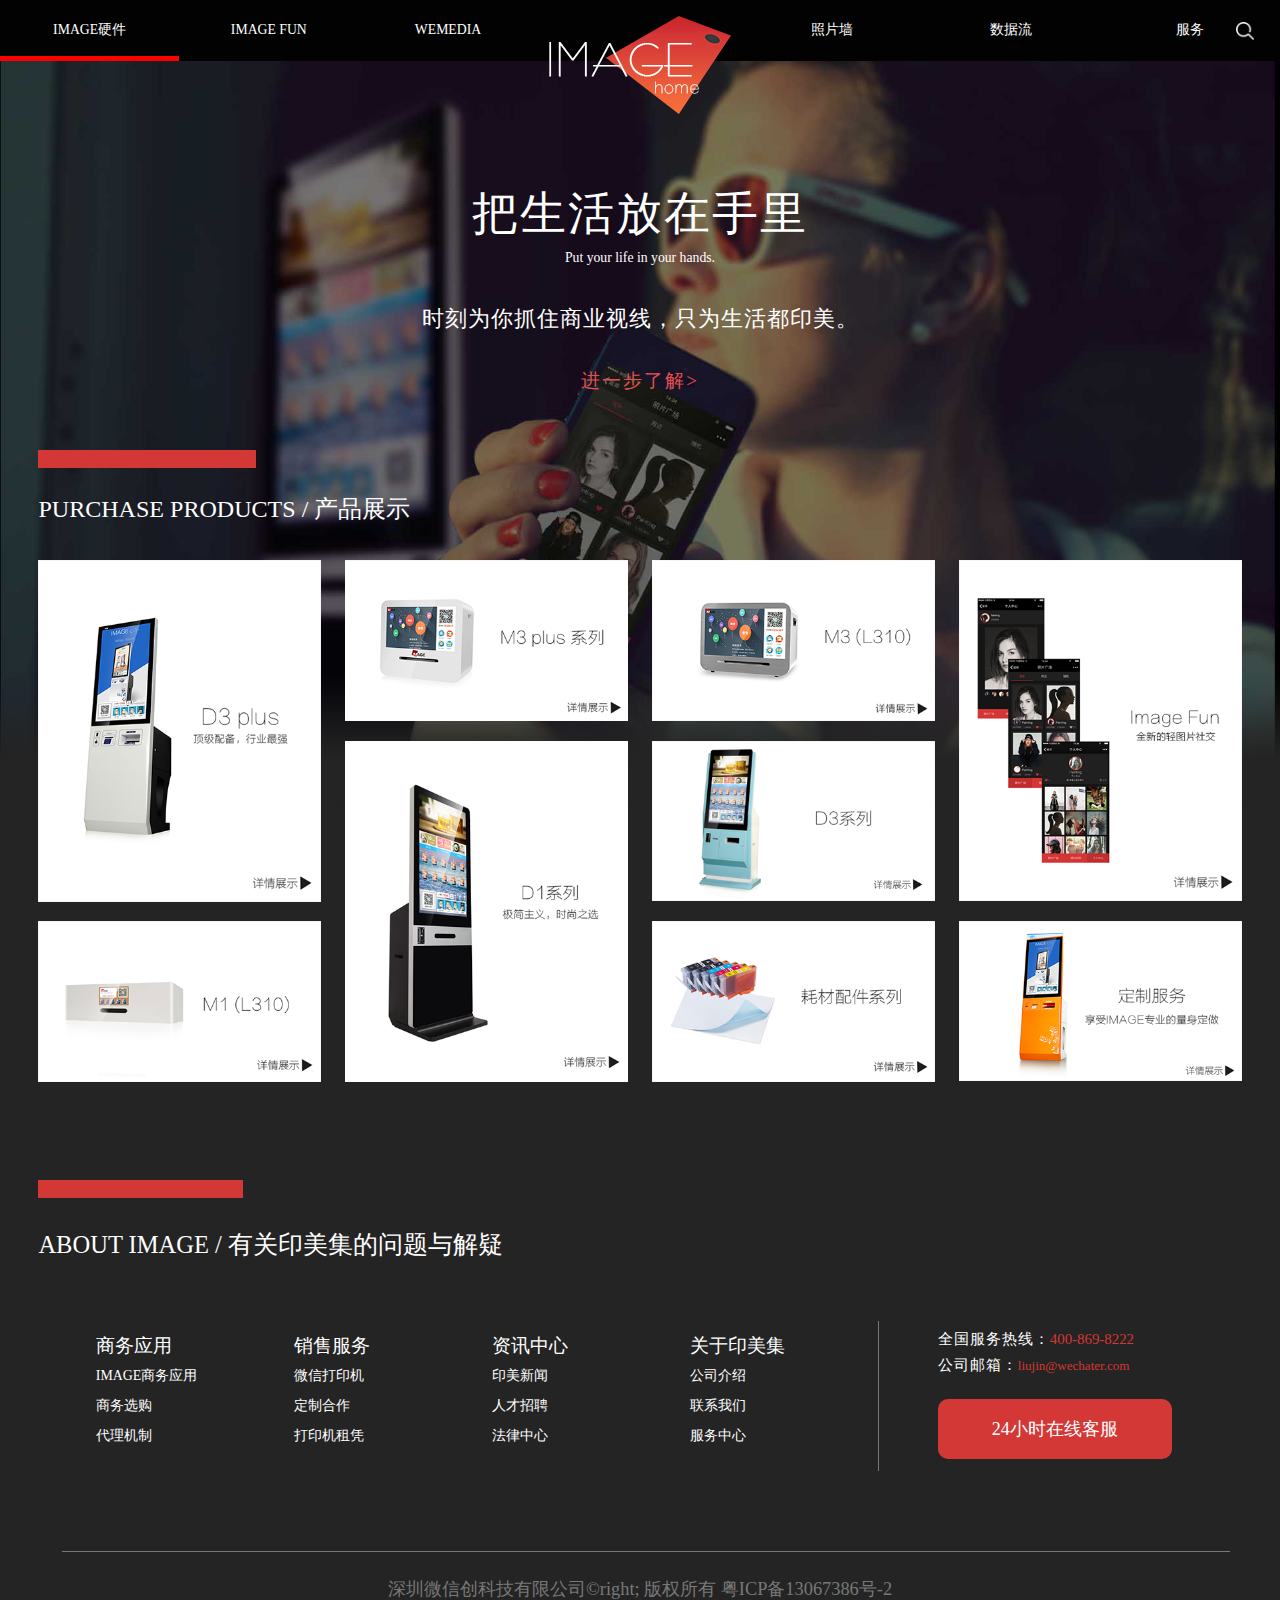
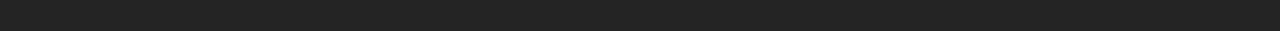
<file: pages/HomeProduct.html>
<!DOCTYPE html>
<html>
<head>
	<meta charset="utf-8">
	<meta name="renderer" content="webkit|ie-comp|ie-stand"> 
	<meta http-equiv= "X-UA-Compatible" content = "IE=edge,chrome=1"/>
	<meta name="viewport" content="width=device-width, initial-scale=1.0">	
	<meta name="renderer" content="webkit">
	<link rel="shortcut icon" type="image/x-icon" href="../images/index/logo_ico.jpg" />
	<link rel="stylesheet" type="text/css" href="../css/common.css"/>
	<link rel="stylesheet" type="text/css" href="../css/HomeProduct.css"/>
	<script src="../js/jquery-1.8.3.min.js"></script>
	<title>产品线主页</title>
</head>
<body>
<!--heder-->
		 <div class="header-box clearfix">
			<ul class="header-nav">
				<li><a href="HomeProduct.html">IMAGE硬件</a></li>
				<li><a href="image_fun.html">IMAGE FUN</a></li>
				<li><a href="goods_details.html">WEMEDIA</a></li>
				<li class="header-logo">
					<a href="../index.html">
						<img src="../images/index/logo.png" width="100%" alt="" />
					</a>
				</li>
				<li><a href="HomeProduct.html">照片墙</a></li>
				<li><a href="">数据流</a></li>
				<li><a href="ServiceCentre.html">服务</a></li>
			</ul>
			<div class="header-line"></div>
			<div class="header-search">
				<a href=""><img src="../images/index/sousuo.png" alt="" width="18px" height="18px" /></a>
			</div>
		</div>
<!--content-->
		<div class="content-main">
			<div class="content-propaganda clearfix">
				<img src="../images/HomeProduct/beijingtu2.png" />
				<div class="text-propaganda">
					<p class="propaganda-ch">把生活放在手里</p>
					<p class="propaganda-en">Put your life in your hands.</p>
					<p class="propaganda-ch-vice">时刻为你抓住商业视线，只为生活都印美。</p>
					<a href="BusinessApplication.html" class="more">进一步了解></a>
				</div>
			</div>
			<div class="content-type-box">
				<div class="boundary-line"></div>
				<div class="content-title">PURCHASE PRODUCTS / 产品展示</div>
				<ul class="content-products-list clearfix">
					<li class="list">
						<a href="d3add.html"><img src="../images/HomeProduct/dsanplus.png" alt="" width="100%" /></a>
						<a href="m1.html"><img src="../images/HomeProduct/myi.png" alt="" width="100%" /></a>
					</li>
					<li class="list">
						<a href="m3add.html"><img src="../images/HomeProduct/msanplus.png" alt="" width="100%" /></a>
						<a href="goods_details.html"><img src="../images/HomeProduct/dyixilie.png" alt="" width="100%" /></a>
					</li>
					<li class="list">
						<a href="m3.html"><img src="../images/HomeProduct/Msan.png" alt="" width="100%" /></a>
						<a href="d3.html"><img src="../images/HomeProduct/DSAN.png" alt="" width="100%" /></a>
						<a href="center.html"><img src="../images/HomeProduct/haicaipeijian.png" alt="" width="100%" /></a>
					</li>
					<li class="list">
						<a href="image_fun.html"><img src="../images/HomeProduct/imagefun.png" alt="" width="100%" /></a>
						<a href=""><img src="../images/HomeProduct/dingzhifuwu.png" alt="" width="100%" /></a>
					</li>
				</ul>
			</div>
		</div>
<!--Footer-->
		<div class="footer-box clearfix">
			<div class="footer-line"></div>
			<div class="footer-title">ABOUT IMAGE / 有关印美集的问题与解疑</div>
			<div class="footer-link-box clearfix">
				<div class="footer-link clearfix">
					<dl class="list">
						<dt>商务应用</dt>
						<dd><span class="marker"></span><a href="BusinessApplication.html">IMAGE商务应用</a></dd>
						<dd><span class="marker"></span><a href="BusinessApplication.html">商务选购</a></dd>
						<dd><span class="marker"></span><a href="BusinessApplication.html">代理机制</a></dd>
					</dl>
					<dl class="list">
						<dt>销售服务</dt>
						<dd><span class="marker"></span><a href="">微信打印机</a></dd>
						<dd><span class="marker"></span><a href="">定制合作</a></dd>
						<dd><span class="marker"></span><a href="">打印机租凭</a></dd>
					</dl>
					<dl class="list">
						<dt>资讯中心</dt>
						<dd><span class="marker"></span><a href="">印美新闻</a></dd>
						<dd><span class="marker"></span><a href="">人才招聘</a></dd>
						<dd><span class="marker"></span><a href="">法律中心</a></dd>
					</dl>
					<dl class="list">
						<dt>关于印美集</dt>
						<dd><span class="marker"></span><a href="CompanyIntroduction.html">公司介绍</a></dd>
						<dd><span class="marker"></span><a href="CompanyIntroduction.html">联系我们</a></dd>
						<dd><span class="marker"></span><a href="CompanyIntroduction.html">服务中心</a></dd>
					</dl>
				</div>
				<div class="footer-other-link">
					<div class="contact">全国服务热线：<span>400-869-8222</span></div>
					<div class="contact email">公司邮箱：<span>liujin@wechater.com</span></div>
					<div class="footer-time-tip">24小时在线客服</div>
				</div>
			</div>
			<div class="footer-company-name">深圳微信创科技有限公司&#169right; 版权所有 粤ICP备13067386号-2</div>
		</div>
		<script src="../js/footer-animation.js"></script>
	</body>
</html>
</file>
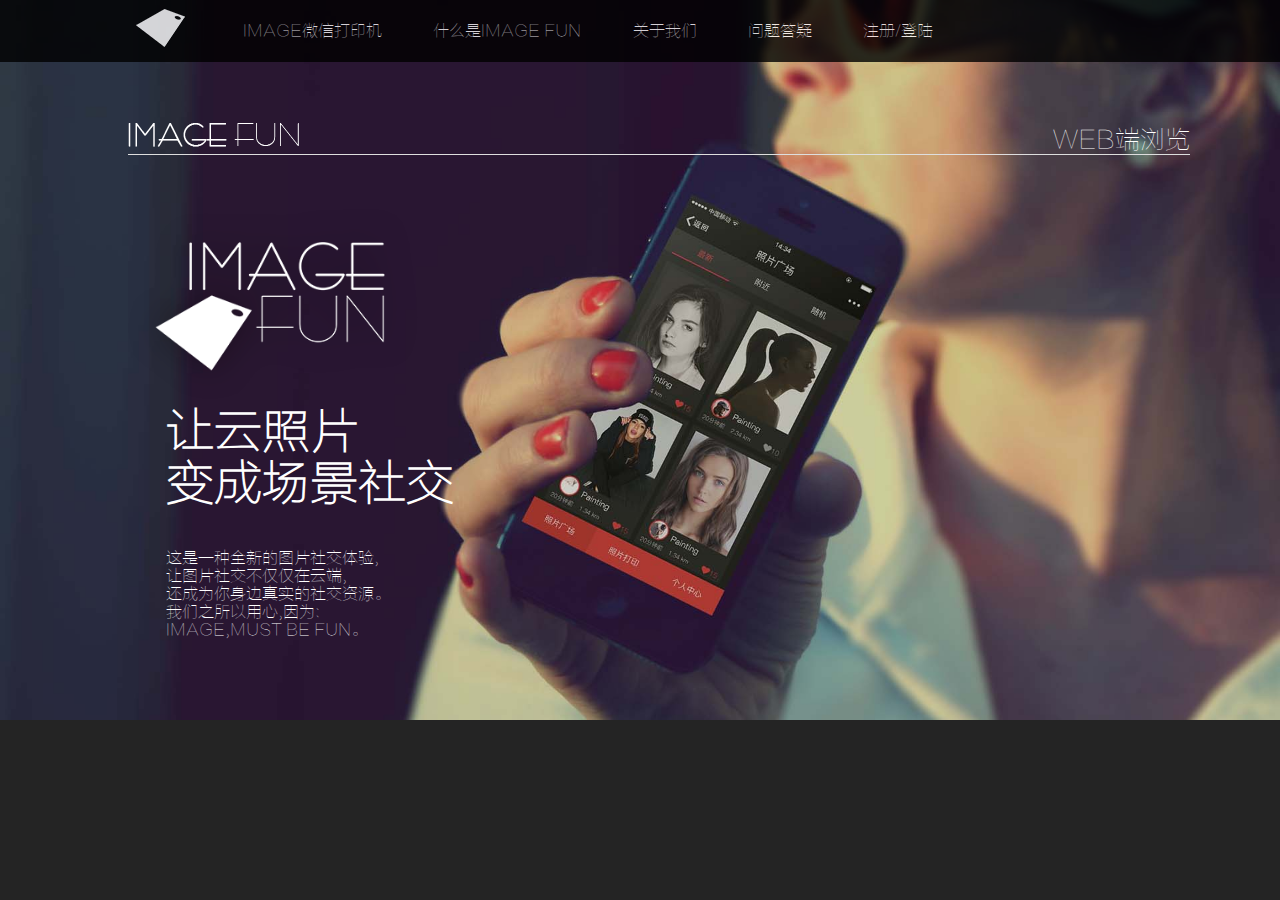
<file: pages/image_fun.html>
<!DOCTYPE html>
<html lang="en">
<head>
	<meta charset="UTF-8">
	<meta name="renderer" content="webkit|ie-comp|ie-stand"> 
	<meta http-equiv= "X-UA-Compatible" content = "IE=edge,chrome=1"/>
	<meta name="viewport" content="width=device-width, initial-scale=1.0">	
	<meta name="renderer" content="webkit">
	<link rel="shortcut icon" type="image/x-icon" href="../images/index/logo_ico.jpg" />
	<script src="../js/jquery-1.8.3.min.js"></script>
	<script src="../js/image_fun.js"></script>
	<link rel="stylesheet" href="../css/image_fun.css">
	<title>IMAGE FUN</title>
</head>
<body>
<!-- header -->
		<div class="header-box">
			<div class="logo">
				<a href="../index.html"><img src="../images/image_fun/baiselogo.png" alt=""></a>
			</div>
		    <ul>
			   	<li><a href="">IMAGE微信打印机</a></li>
				<li><a href="">什么是IMAGE FUN</a></li>
				<li><a href="">关于我们</a></li>
				<li><a href="">问题答疑</a></li>
				<li><a href="">注册/登陆</a></li>
		   </ul>
		</div>
		<div class="imagefun-content">
			<img class="cover" src="../images/image_fun/beijingyi.min.jpg" alt="">
			<img class="cover" src="../images/image_fun/beijinger.min.jpg" alt="">
			<img class="cover" src="../images/image_fun/beijingsan.min.jpg" alt="">
			<div class="content-detail">
				<div class="title">
					<div class="logo">
						<img src="../images/image_fun/image_fun.png" alt="">
					</div>
					<div class="qrcode">
						<span>WEB端浏览</span>
						<div class="web-qrcode">
							<div class="pic"><img src="../images/goods_details/image.jpg" alt=""></div>
							<div class="content">请用手机扫描二维码进入</div>
							<div class="content">并收藏页面作为入口</div>
						</div>
					</div>
				</div>
				<div id="main"  >
					<div class="logo">
						<img src="../images/image_fun/biaoti.png" alt="">
					</div>
					<h1>让云照片</h1>
					<h2>变成场景社交</h2>
					<h3>这是一种全新的图片社交体验,</h3>
					<h3>让图片社交不仅仅在云端,</h3>
					<h3>还成为你身边真实的社交资源。</h3>
					<h3>我们之所以用心,因为:</h3>
					<h3>IMAGE,MUST BE FUN。</h3>
				</div>	
			</div>
		</div>
</body>
</html>
</file>
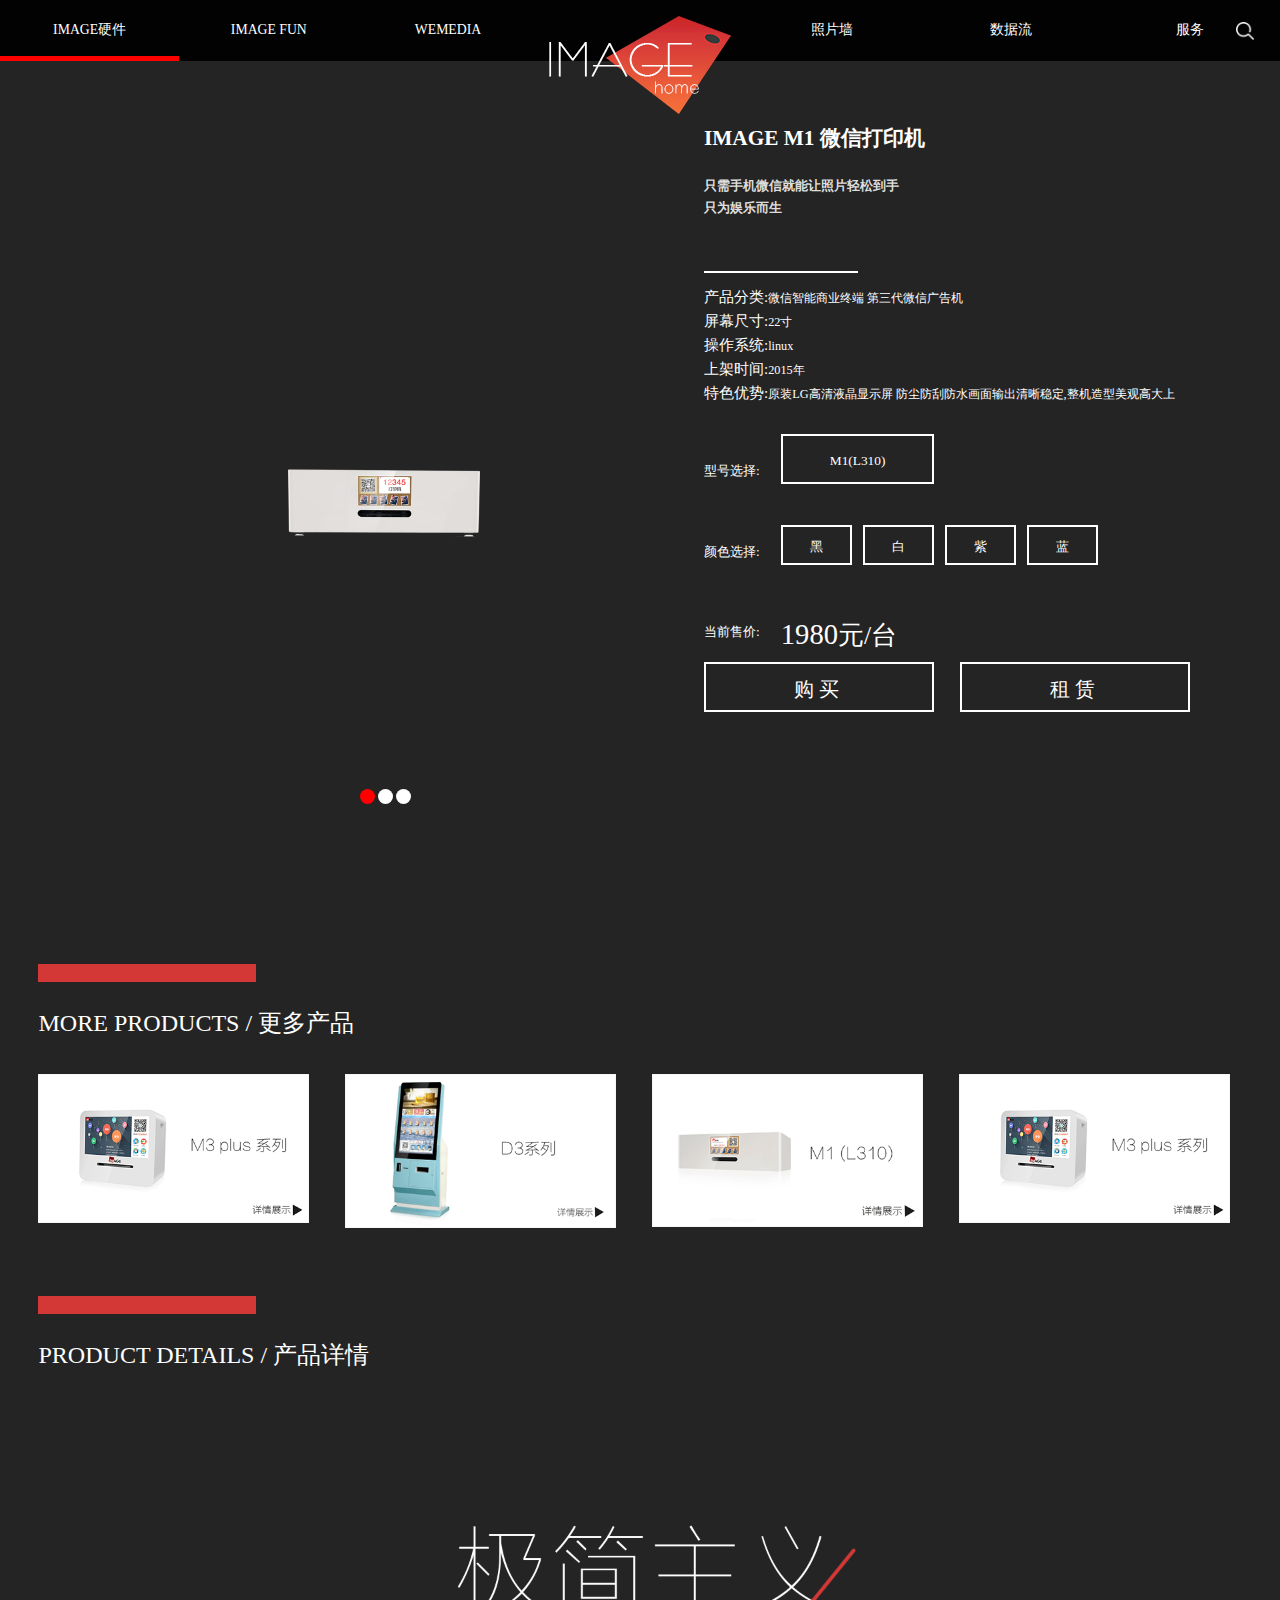
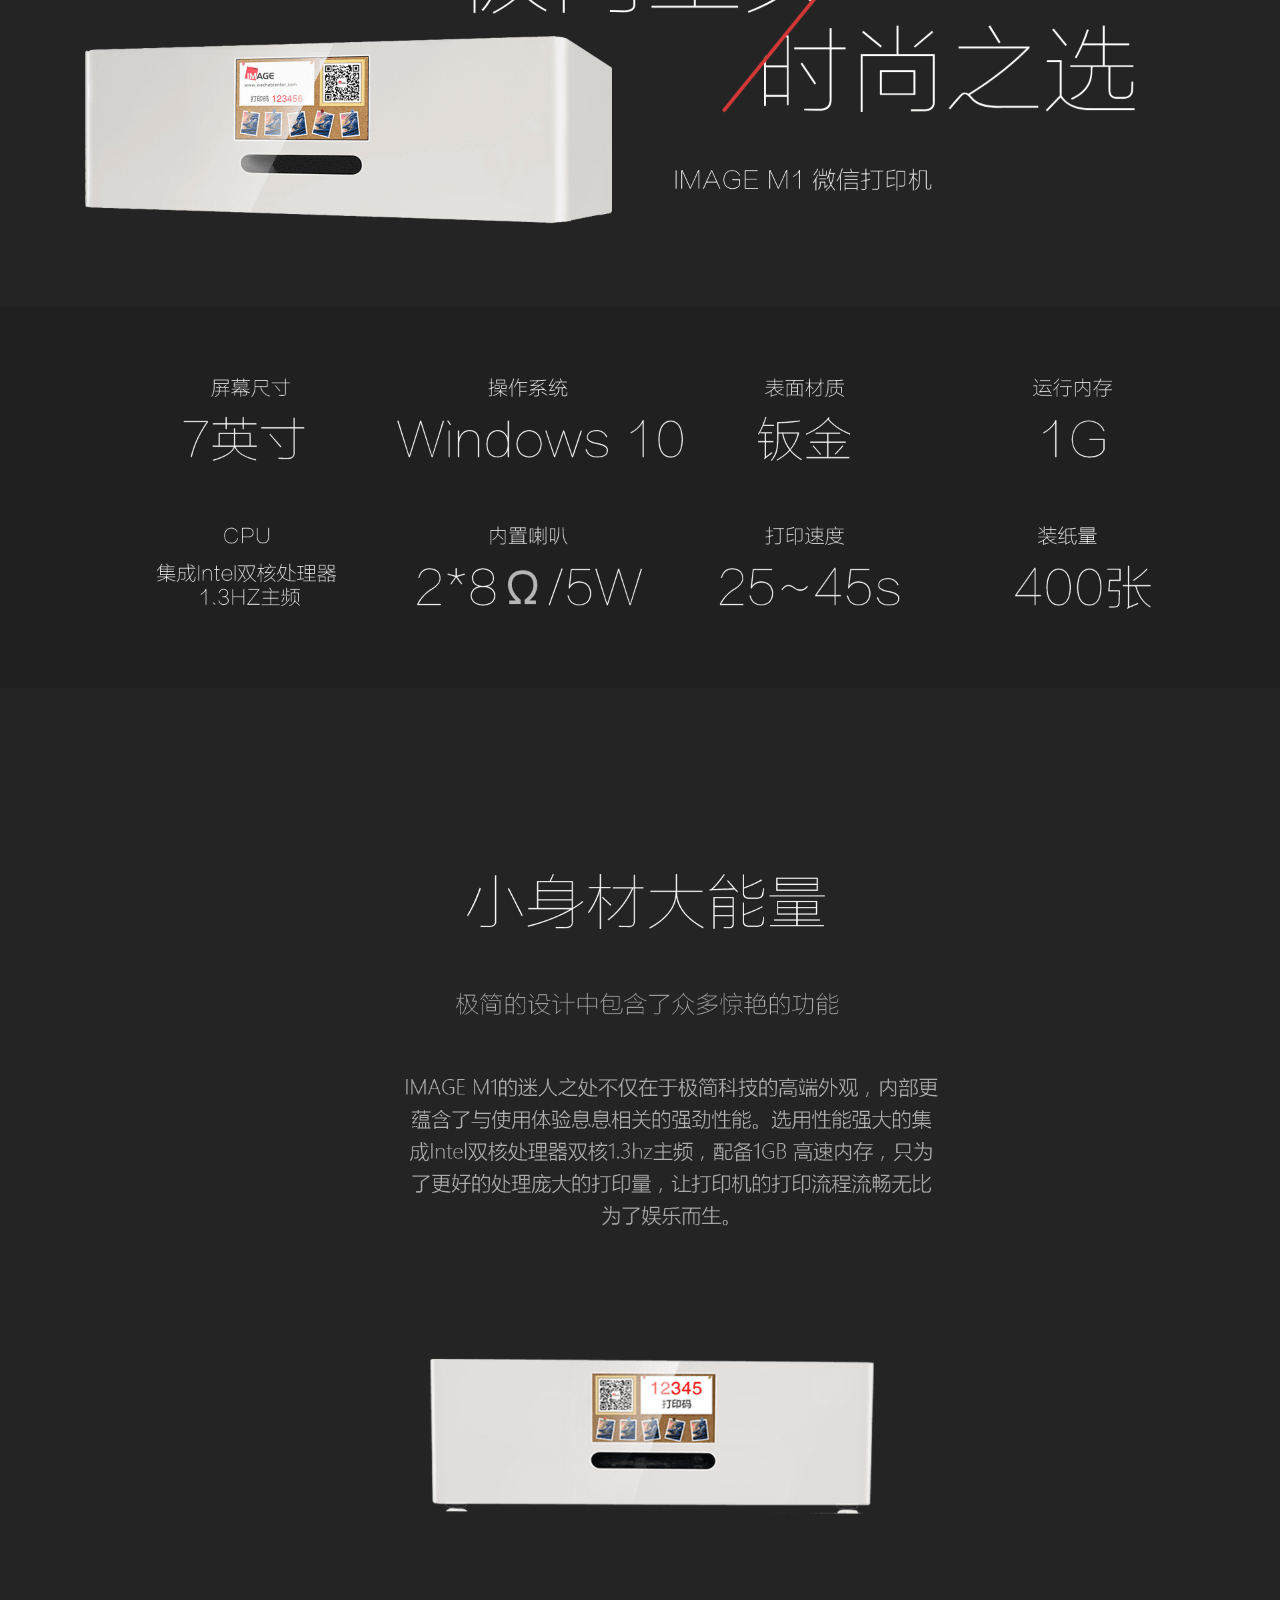
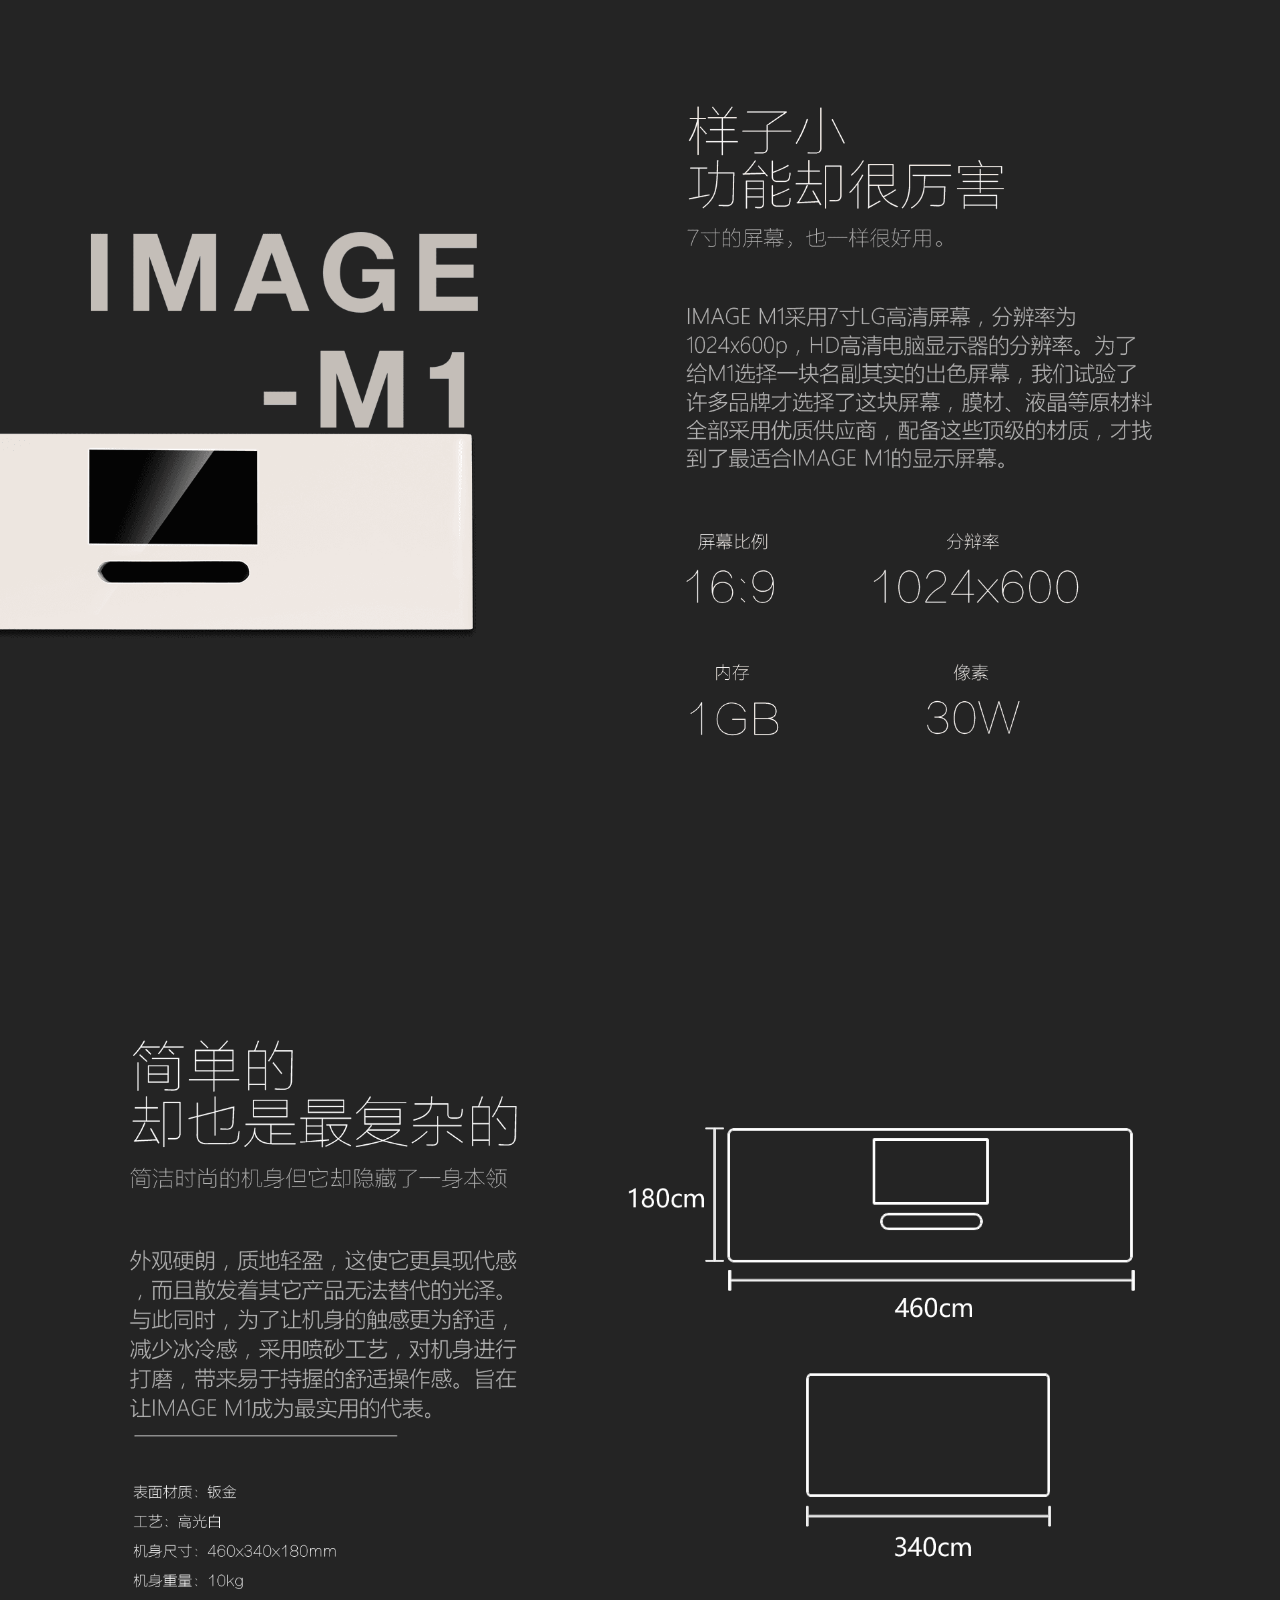
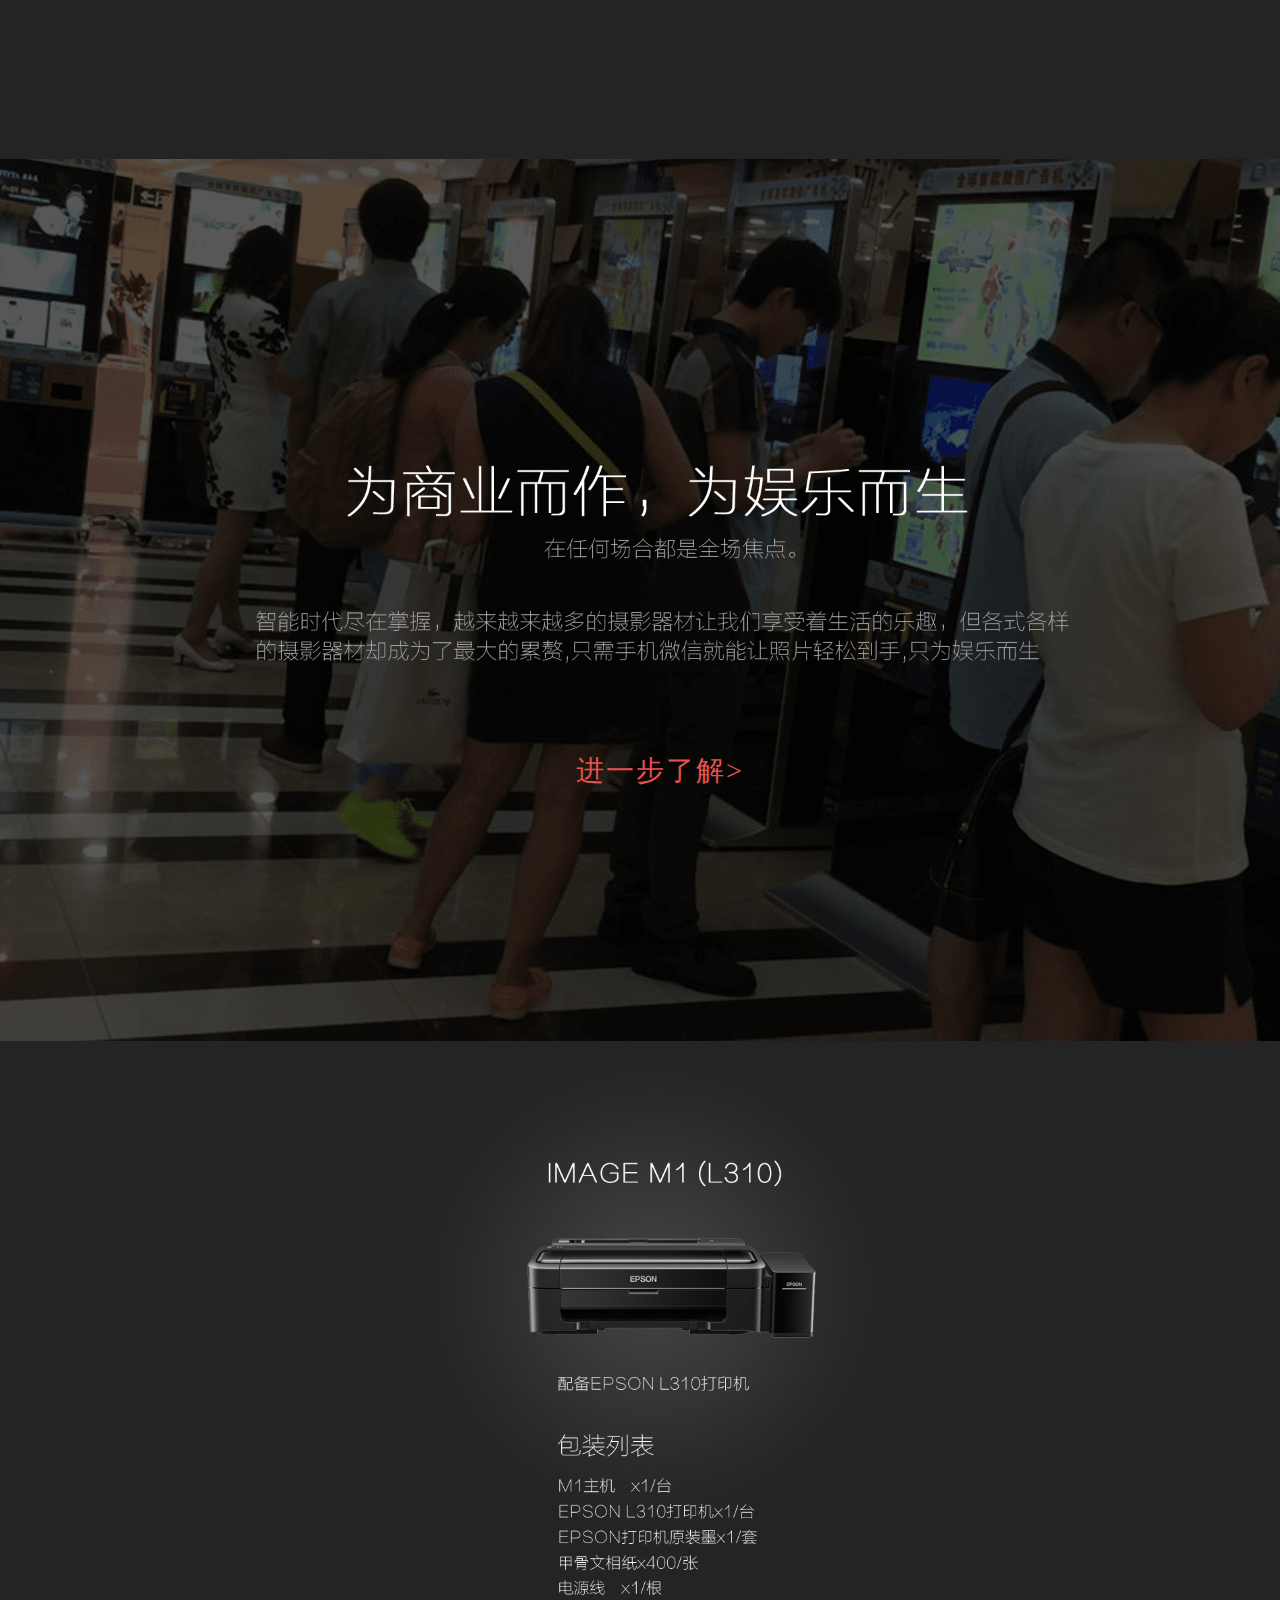
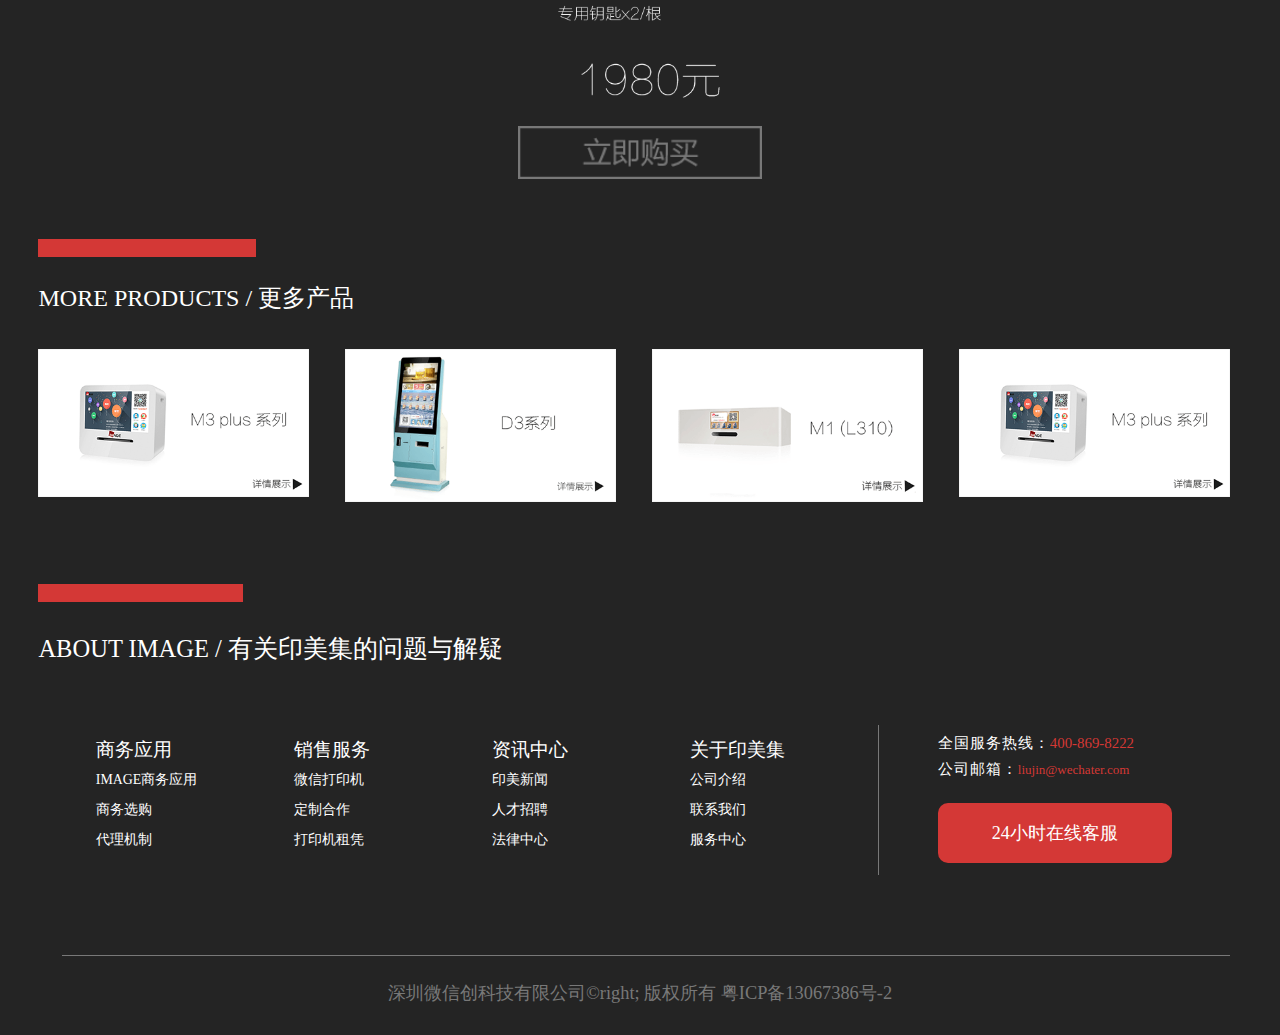
<file: pages/m1.html>
<!DOCTYPE html>
<html lang="en">
<head>
	<meta charset="UTF-8">
	<meta name="renderer" content="webkit|ie-comp|ie-stand"> 
	<meta http-equiv= "X-UA-Compatible" content = "IE=edge,chrome=1"/>
	<meta name="viewport" content="width=device-width, initial-scale=1.0">	
	<meta name="renderer" content="webkit">
	<link rel="shortcut icon" type="image/x-icon" href="../images/index/logo_ico.jpg" />
	<script src="../js/jquery-1.8.3.min.js"></script>
	<script src="../js/goods_details.js"></script>
	<link rel="stylesheet" href="../css/common.css">
	<link rel="stylesheet" href="../css/goods_details.css">
	<title>IMAGE M1  微信打印机</title>
</head>
<body>
<!-- Head -->
		 <div class="header-box clearfix">
			<ul class="header-nav">
				<li><a href="HomeProduct.html">IMAGE硬件</a></li>
				<li><a href="image_fun.html">IMAGE FUN</a></li>
				<li><a href="goods_details.html">WEMEDIA</a></li>
				<li class="header-logo">
					<a href="../index.html">
						<img src="../images/index/logo.png" width="100%" alt="" />
					</a>
				</li>
				<li><a href="HomeProduct.html">照片墙</a></li>
				<li><a href="">数据流</a></li>
				<li><a href="ServiceCentre.html">服务</a></li>
			</ul>
			<div class="header-line"></div>
			<div class="header-search">
				<a href=""><img src="../images/index/sousuo.png" alt="" width="18px" height="18px" /></a>
			</div>	
		</div>
<!-- content -->
		<div class="content-main">
			<div class="buy-info">
				<div class="buy-details">
					<div class="goods-pic">
<!-- banner -->
						<div class="goods-banner-pic">
							<div class="goods-banner-content">
								3
								<!-- <img  id="commodity-list" src="images/index/chanpintupian.png" alt=""> -->
							</div>
							<div class="goods-banner-content">
								
								<img  id="commodity-list" src="../images/M1/chanpinger.png" alt="">
							</div>
							<div class="goods-banner-content">
								2
								<!-- <img  id="commodity-list" src="#" alt=""> -->
							</div>
							<div class="goods-banner-content">
								3
								<!-- <img  id="commodity-list" src="#" alt=""> -->
							</div>
							<div class="goods-banner-content">
								<img  id="commodity-list" src="../images/M1/chanpinger.png" alt="">
							</div>
						</div>
						<!-- <div  class="goods-change goods-left-button">
								<img  class="left-pic" src="../images/index/xiangzuojiantou.png" alt="">
						</div>
						<div  class="goods-change goods-right-button">
								<img  class="right-pic"  src="../images/index/xiangyoujiantou.png" alt="">
						</div> -->
						<div class="goods-crl-buttons">
					        <span index="1" class="on"></span>
					       <!--  <span index="2" ></span>
					        <span index="3" ></span> -->
		    		    </div>
					</div>
					<div class="goods-info">
						<h1>IMAGE M1  微信打印机</h1>
						<h2>只需手机微信就能让照片轻松到手</h2>
						<h2>只为娱乐而生</h2>
						<div class="specification">
							<div class="sp"><span class="title">产品分类:</span><span>微信智能商业终端 第三代微信广告机</span></div>
							<div class="sp"><span class="title">屏幕尺寸:</span><span>22寸</span></div>
							<div class="sp"><span class="title">操作系统:</span><span>linux</span></div>
							<div class="sp"><span class="title">上架时间:</span><span>2015年</span></div>
							<div class="sp"><span class="title">特色优势:</span><span>原装LG高清液晶显示屏 防尘防刮防水画面输出清晰稳定,整机造型美观高大上</span></div>
							<div class="sp goods-type">
								<p>型号选择:</p>
								<div>M1(L310)</div>
							</div>
							<div class="sp color-type">
								<p>颜色选择:</p>
								<div>黑</div>
								<div>白</div>
								<div>紫</div>
								<div>蓝</div>
							</div>
							<div class="sp project-price">
								<p>当前售价:</p>
								<div>1980<span>元/台</span></div>
							</div>
							<div class="sp buy-button">
							    <div class="button buy">购买</div>
							    <div class="button zhu">租赁</div>
							    <div class="buy-url">
							    	<div class="buy-title">
							    		购买渠道
							    	</div>
							    	<div class="buy-address">
							    		<a href="#" class="jd"></a>
							    		<a href="#" class="tmall"></a>
							    		<a href="#" class="jd-url">点击链接购买</a>
							    		<a href="#" class="tmall-url">点击链接购买</a>
							    	</div>
							    	<div class="buy-wechat">
							    		<img src="../images/goods_details/image.jpg" alt="">
							    		<a href="#" class="wechat-url">微信扫码购买</a>
							    	</div>
							    </div>
							</div>
						</div>
					</div>
				</div>
			</div>
			<div class="content-type-box">
				<div class="boundary-line"></div>
				<div class="content-title">MORE PRODUCTS / 更多产品</div>
				<ul class="contant-products-type clearfix">
					<li><a href="m3add.html"><img src="../images/ServiceCentre/msanplus.min.png" alt="" width="100%" /></a></li>
					<li><a href="d3.html"><img src="../images/ServiceCentre/dsanxilie.min.png" alt="" width="100%" /></a></li>
					<li><a href="m1.html"><img src="../images/ServiceCentre/myi.min.png" alt="" width="100%" /></a></li>
					<li><a href="m3add.html"><img src="../images/ServiceCentre/msanplus.min.png" alt="" width="100%" /></a></li>
				</ul>
			</div>
			<div class="project-datails-pic">
				<div class="boundary-line"></div>
				<div class="content-title">PRODUCT DETAILS / 产品详情</div>
				<div class="project-pics">
					<img src="../images/M1/tupianyim1.min.png" alt="">
					<img src="../images/M1/xiaoshencaidanengliang.min.png" alt="">
					<img src="../images/M1/gongnenghenlihai.min.png" alt="">
					<img src="../images/M1/sanshitu.min.png" alt="">
					<div class="business-plane">
						<img src="../images/goods_details/shangyeyunzuo.min.png" alt="">
						<a href="HomeProduct.html" class="more">进一步了解></a>
					</div>
					<div class="project-pics-buy">
						<img class="pic" src="../images/M1/dayinji.png" alt="">
						<a href=""><img src="../images/common/lijigoumai.png" alt=""></a>
					</div>
				</div>
			</div>
			<div class="content-type-box">
				<div class="boundary-line"></div>
				<div class="content-title">MORE PRODUCTS / 更多产品</div>
				<ul class="contant-products-type clearfix">
					<li><a href="m3add.html"><img src="../images/ServiceCentre/msanplus.min.png" alt="" width="100%" /></a></li>
					<li><a href="d3.html"><img src="../images/ServiceCentre/dsanxilie.min.png" alt="" width="100%" /></a></li>
					<li><a href="m1.html"><img src="../images/ServiceCentre/myi.min.png" alt="" width="100%" /></a></li>
					<li><a href="m3add.html"><img src="../images/ServiceCentre/msanplus.min.png" alt="" width="100%" /></a></li>
				</ul>
			</div>
		</div>
<!-- Footer -->
	<div class="footer-box clearfix">
			<div class="footer-line"></div>
			<div class="footer-title">ABOUT IMAGE / 有关印美集的问题与解疑</div>
			<div class="footer-link-box clearfix">
				<div class="footer-link clearfix">
					<dl class="list">
						<dt>商务应用</dt>
						<dd><span class="marker"></span><a href="BusinessApplication.html">IMAGE商务应用</a></dd>
						<dd><span class="marker"></span><a href="BusinessApplication.html">商务选购</a></dd>
						<dd><span class="marker"></span><a href="BusinessApplication.html">代理机制</a></dd>
					</dl>
					<dl class="list">
						<dt>销售服务</dt>
						<dd><span class="marker"></span><a href="">微信打印机</a></dd>
						<dd><span class="marker"></span><a href="">定制合作</a></dd>
						<dd><span class="marker"></span><a href="">打印机租凭</a></dd>
					</dl>
					<dl class="list">
						<dt>资讯中心</dt>
						<dd><span class="marker"></span><a href="">印美新闻</a></dd>
						<dd><span class="marker"></span><a href="">人才招聘</a></dd>
						<dd><span class="marker"></span><a href="">法律中心</a></dd>
					</dl>
					<dl class="list">
						<dt>关于印美集</dt>
						<dd><span class="marker"></span><a href="CompanyIntroduction.html">公司介绍</a></dd>
						<dd><span class="marker"></span><a href="CompanyIntroduction.html">联系我们</a></dd>
						<dd><span class="marker"></span><a href="CompanyIntroduction.html">服务中心</a></dd>
					</dl>
				</div>
				<div class="footer-other-link">
					<div class="contact">全国服务热线：<span>400-869-8222</span></div>
					<div class="contact email">公司邮箱：<span>liujin@wechater.com</span></div>
					<div class="footer-time-tip">24小时在线客服</div>
				</div>
			</div>
			<div class="footer-company-name">深圳微信创科技有限公司&#169right; 版权所有 粤ICP备13067386号-2</div>
		</div>
	</div>
    <script src="../js/footer-animation.js"></script>
</body>
</html>
</file>
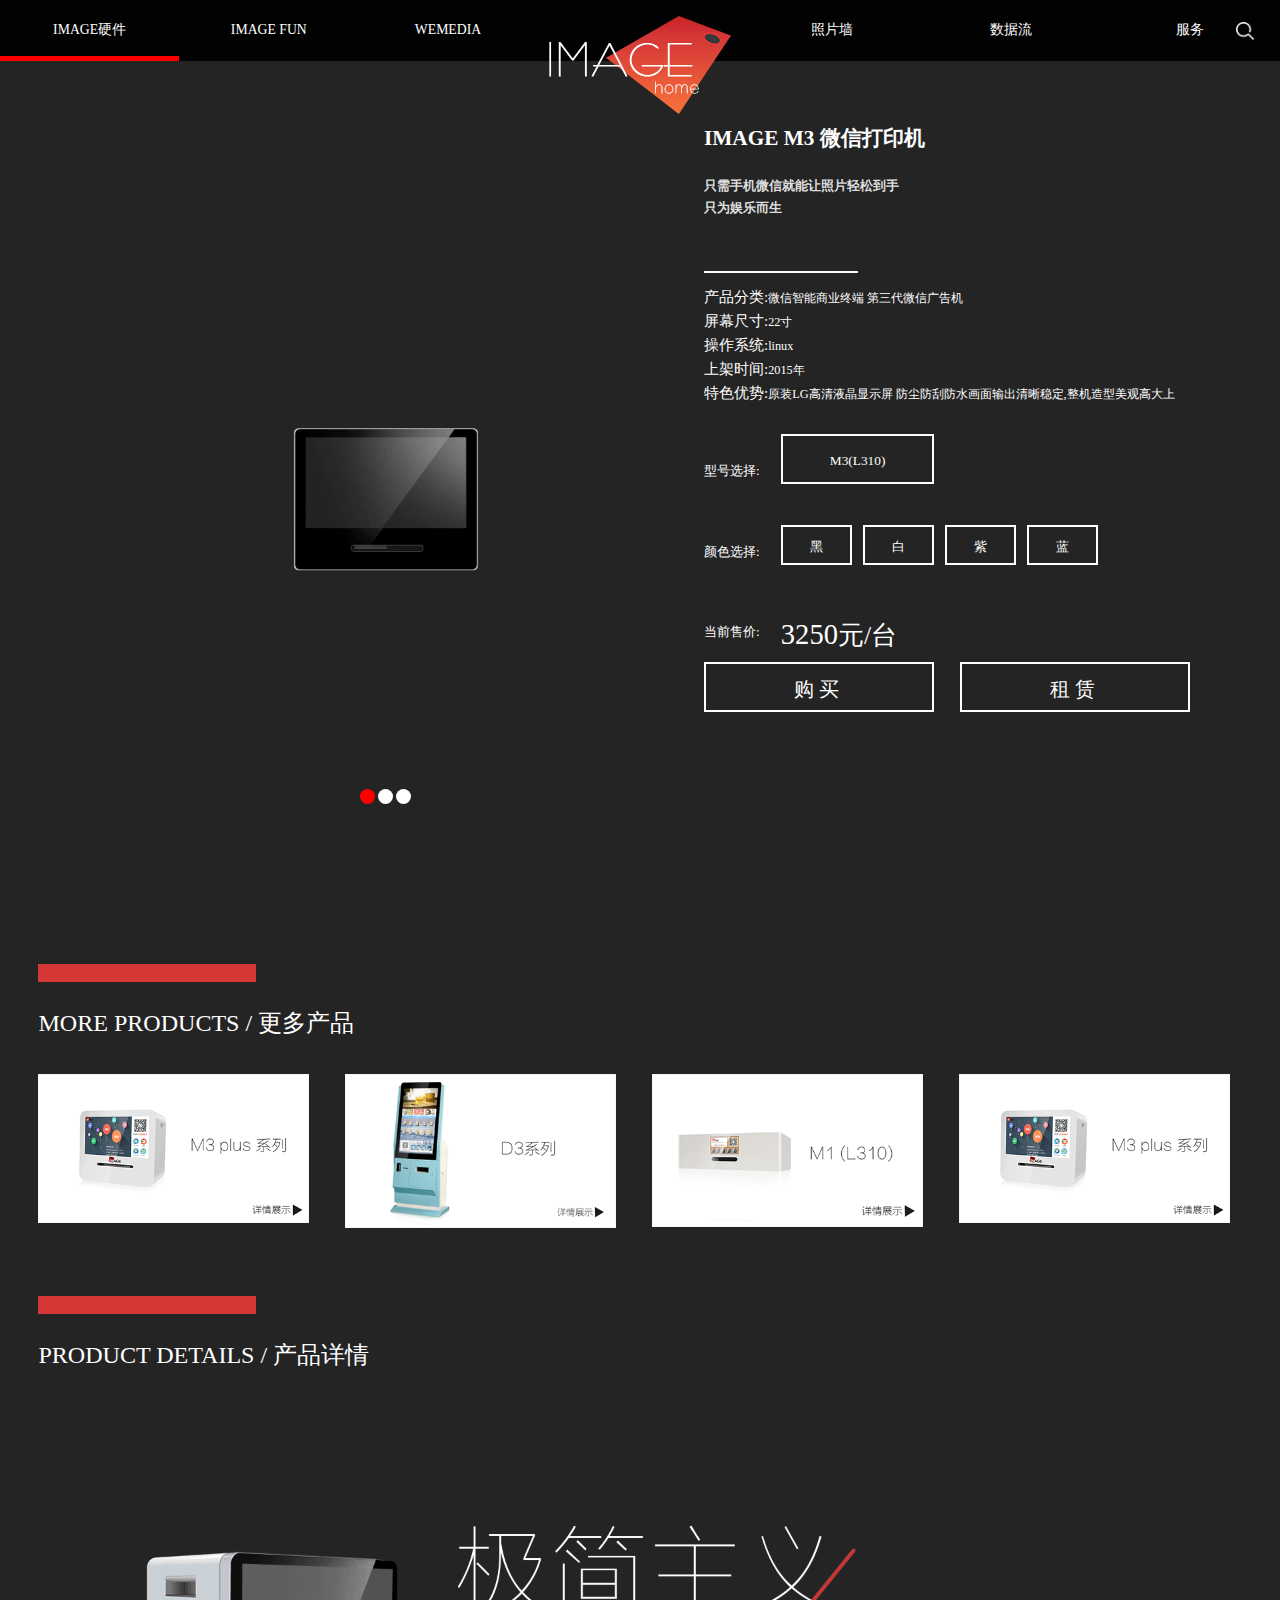
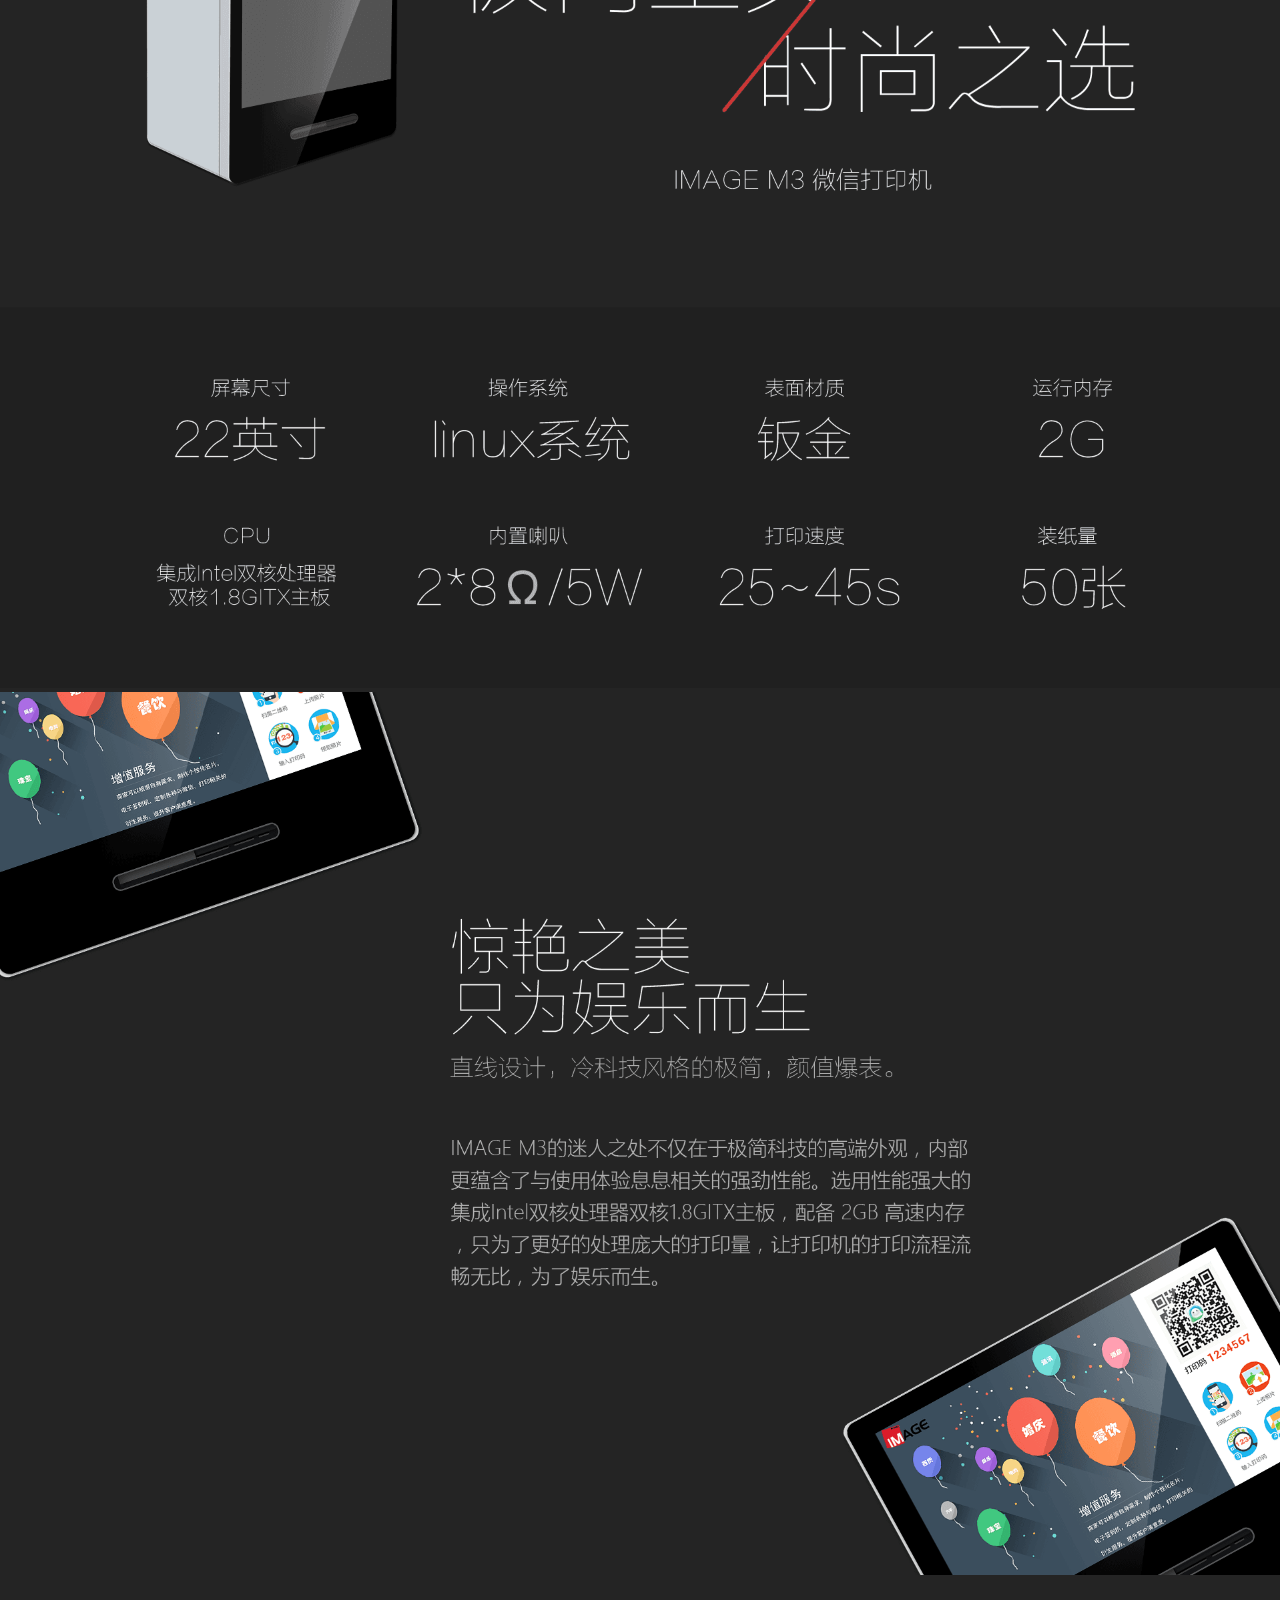
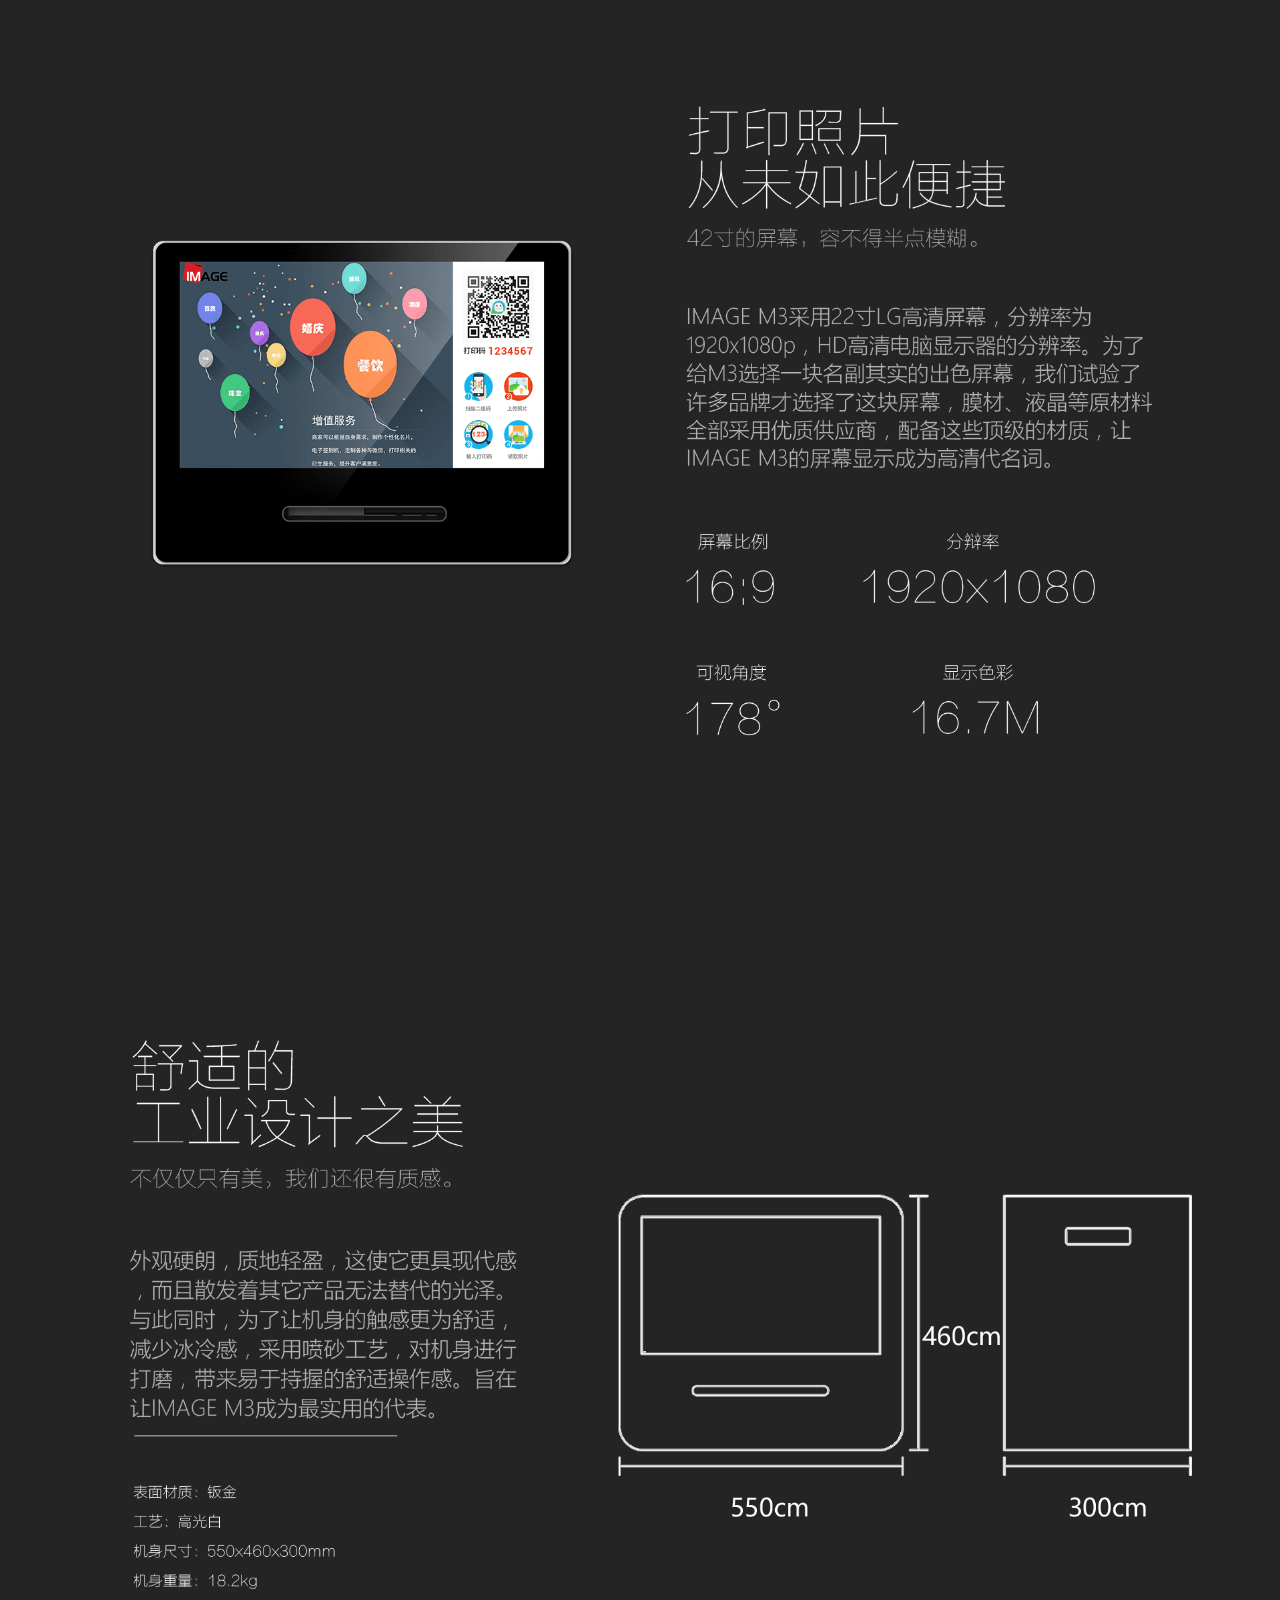
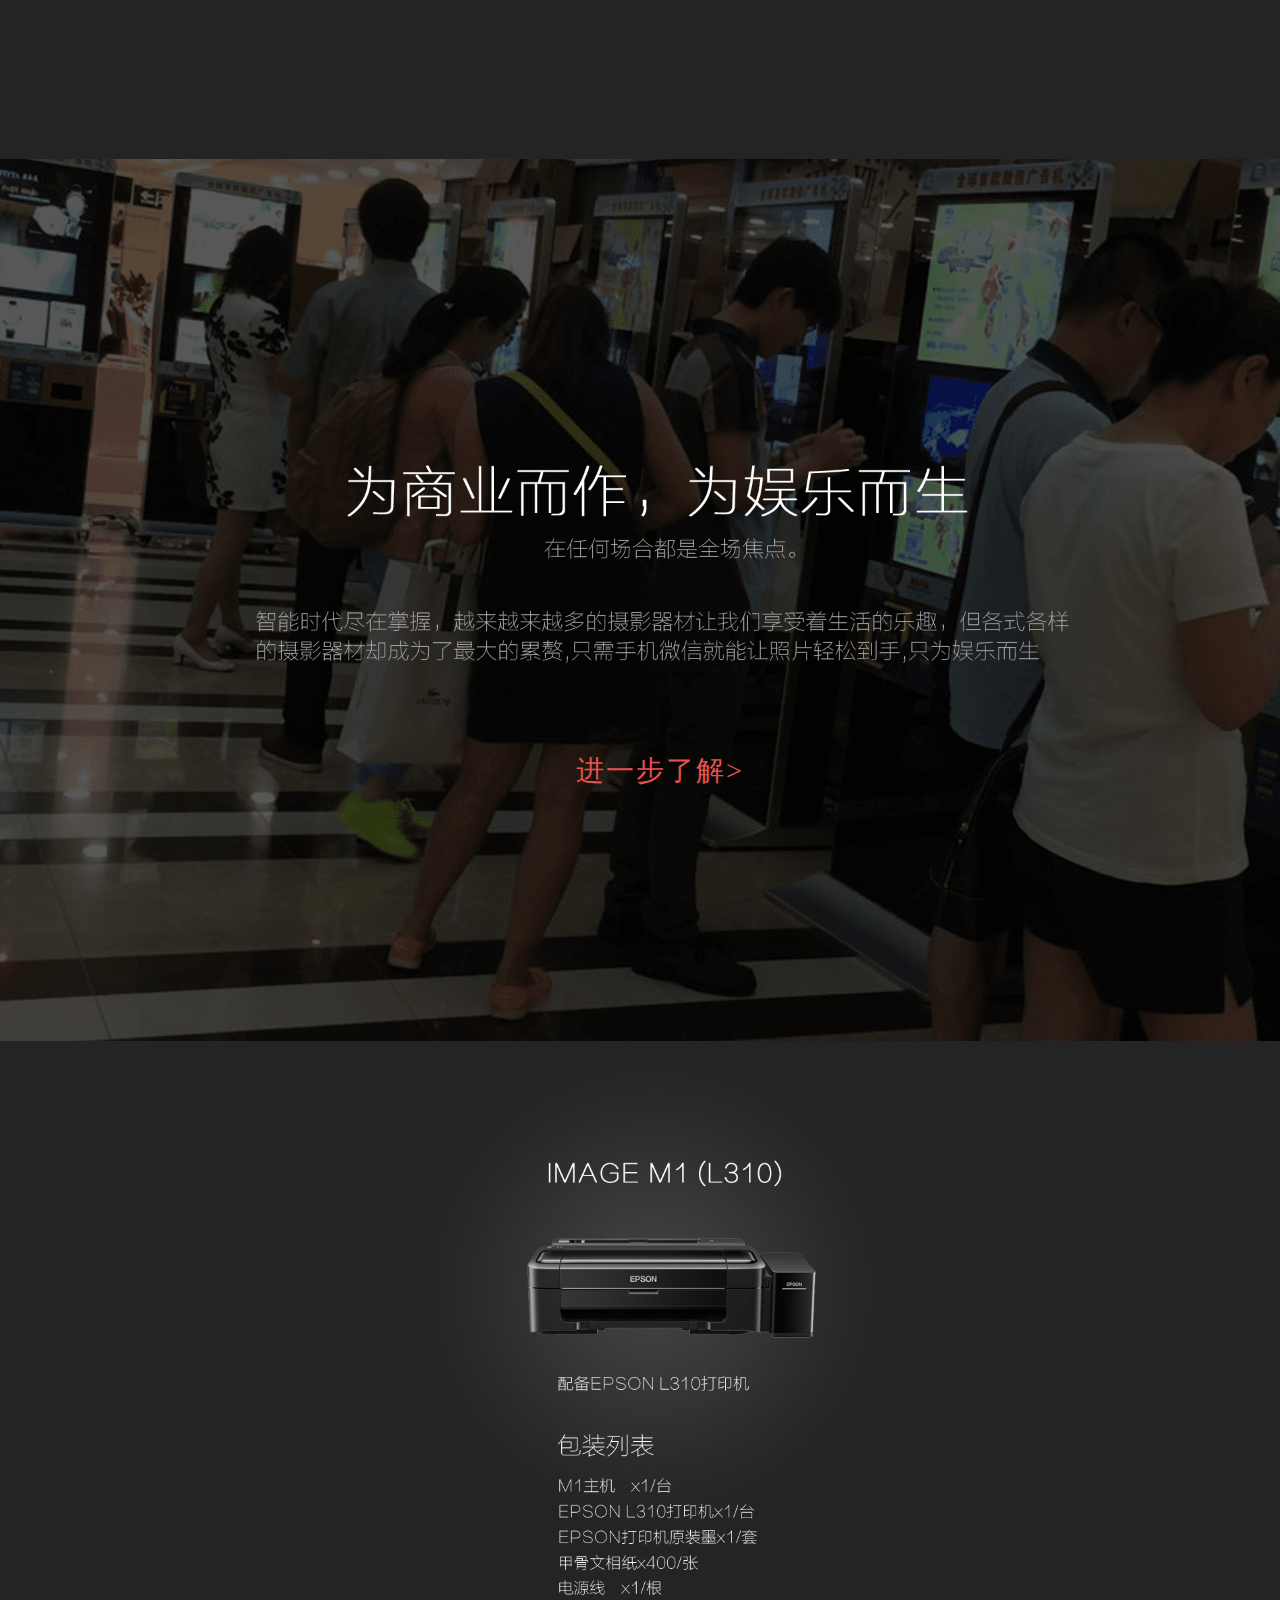
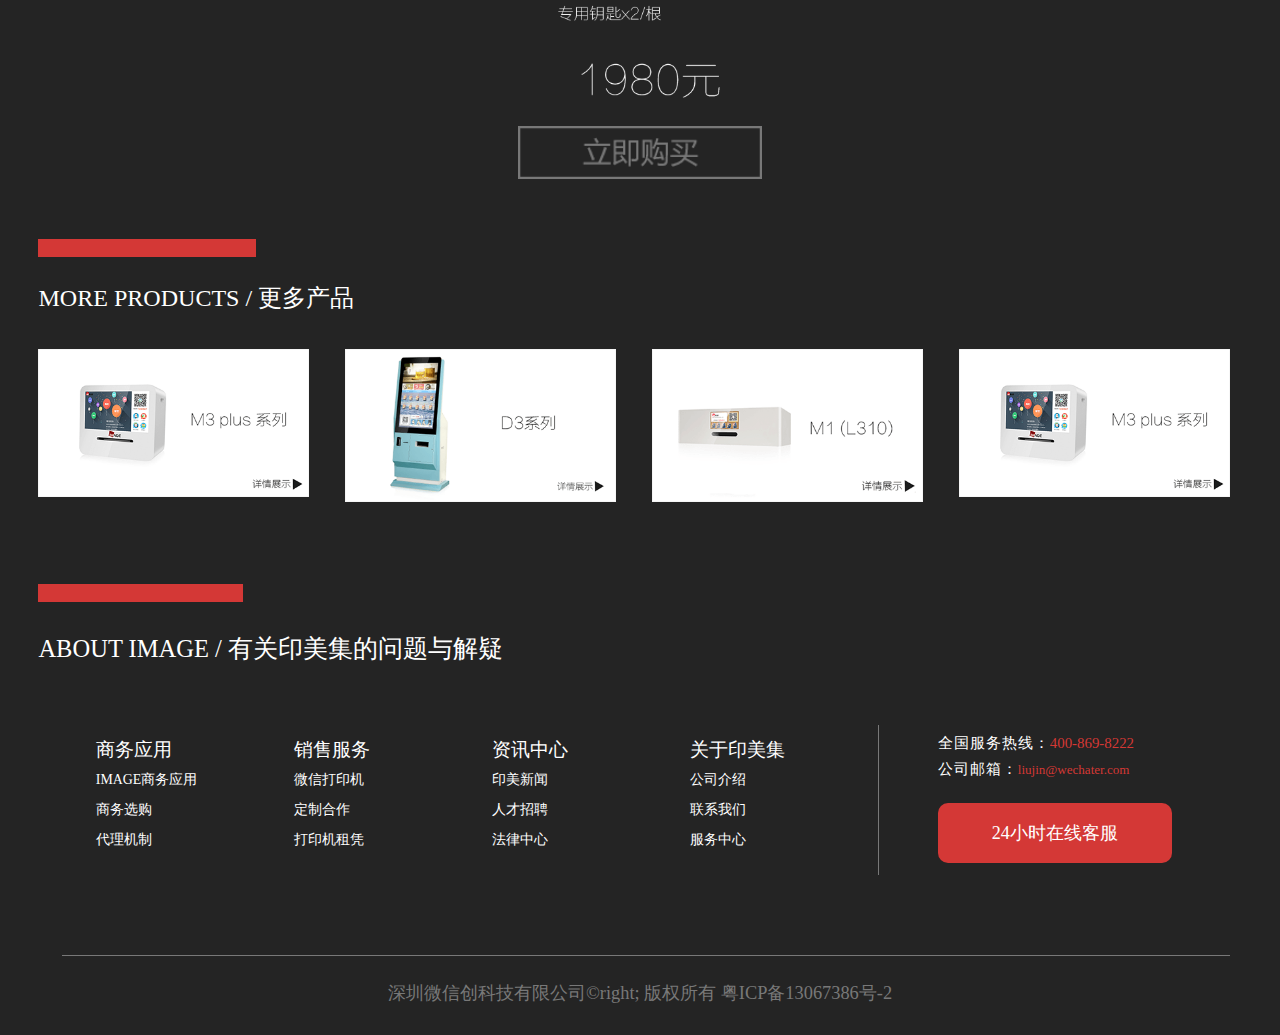
<file: pages/m3.html>
<!DOCTYPE html>
<html lang="en">
<head>
	<meta charset="UTF-8">
	<meta name="renderer" content="webkit|ie-comp|ie-stand"> 
	<meta http-equiv= "X-UA-Compatible" content = "IE=edge,chrome=1"/>
	<meta name="viewport" content="width=device-width, initial-scale=1.0">	
	<meta name="renderer" content="webkit">
	<link rel="shortcut icon" type="image/x-icon" href="../images/index/logo_ico.jpg" />
	<script src="../js/jquery-1.8.3.min.js"></script>
	<script src="../js/goods_details.js"></script>
	<link rel="stylesheet" href="../css/common.css">
	<link rel="stylesheet" href="../css/goods_details.css">
	<title>IMAGE M3  微信打印机</title>
</head>
<body>
<!-- Head -->
		 <div class="header-box clearfix">
			<ul class="header-nav">
				<li><a href="HomeProduct.html">IMAGE硬件</a></li>
				<li><a href="image_fun.html">IMAGE FUN</a></li>
				<li><a href="goods_details.html">WEMEDIA</a></li>
				<li class="header-logo">
					<a href="../index.html">
						<img src="../images/index/logo.png" width="100%" alt="" />
					</a>
				</li>
				<li><a href="HomeProduct.html">照片墙</a></li>
				<li><a href="">数据流</a></li>
				<li><a href="ServiceCentre.html">服务</a></li>
			</ul>
			<div class="header-line"></div>
			<div class="header-search">
				<a href=""><img src="../images/index/sousuo.png" alt="" width="18px" height="18px" /></a>
			</div>	
		</div>
<!-- content -->
		<div class="content-main">
			<div class="buy-info">
				<div class="buy-details">
					<div class="goods-pic">
<!-- banner -->
						<div class="goods-banner-pic">
							<div class="goods-banner-content">
								3
								<!-- <img  id="commodity-list" src="images/index/chanpintupian.png" alt=""> -->
							</div>
							<div class="goods-banner-content">
								
								<img  id="commodity-list" src="../images/M3/M3chanping.min.png" alt="">
							</div>
							<div class="goods-banner-content">
								2
								<!-- <img  id="commodity-list" src="#" alt=""> -->
							</div>
							<div class="goods-banner-content">
								3
								<!-- <img  id="commodity-list" src="#" alt=""> -->
							</div>
							<div class="goods-banner-content">
								<img  id="commodity-list" src="../images/M3/M3chanping.min.png" alt="">
							</div>
						</div>
						<!-- <div  class="goods-change goods-left-button">
								<img  class="left-pic" src="../images/index/xiangzuojiantou.png" alt="">
						</div>
						<div  class="goods-change goods-right-button">
								<img  class="right-pic"  src="../images/index/xiangyoujiantou.png" alt="">
						</div> -->
						<div class="goods-crl-buttons">
					        <span index="1" class="on"></span>
					       <!--  <span index="2" ></span>
					        <span index="3" ></span> -->
		    		    </div>
					</div>
					<div class="goods-info">
						<h1>IMAGE M3  微信打印机</h1>
						<h2>只需手机微信就能让照片轻松到手</h2>
						<h2>只为娱乐而生</h2>
						<div class="specification">
							<div class="sp"><span class="title">产品分类:</span><span>微信智能商业终端 第三代微信广告机</span></div>
							<div class="sp"><span class="title">屏幕尺寸:</span><span>22寸</span></div>
							<div class="sp"><span class="title">操作系统:</span><span>linux</span></div>
							<div class="sp"><span class="title">上架时间:</span><span>2015年</span></div>
							<div class="sp"><span class="title">特色优势:</span><span>原装LG高清液晶显示屏 防尘防刮防水画面输出清晰稳定,整机造型美观高大上</span></div>
							<div class="sp goods-type">
								<p>型号选择:</p>
								<div>M3(L310)</div>
							</div>
							<div class="sp color-type">
								<p>颜色选择:</p>
								<div>黑</div>
								<div>白</div>
								<div>紫</div>
								<div>蓝</div>
							</div>
							<div class="sp project-price">
								<p>当前售价:</p>
								<div>3250<span>元/台</span></div>
							</div>
							<div class="sp buy-button">
							    <div class="button buy">购买</div>
							    <div class="button zhu">租赁</div>
							    <div class="buy-url">
							    	<div class="buy-title">
							    		购买渠道
							    	</div>
							    	<div class="buy-address">
							    		<a href="#" class="jd"></a>
							    		<a href="#" class="tmall"></a>
							    		<a href="#" class="jd-url">点击链接购买</a>
							    		<a href="#" class="tmall-url">点击链接购买</a>
							    	</div>
							    	<div class="buy-wechat">
							    		<img src="../images/goods_details/image.jpg" alt="">
							    		<a href="#" class="wechat-url">微信扫码购买</a>
							    	</div>
							    </div>
							</div>
						</div>
					</div>
				</div>
			</div>
			<div class="content-type-box">
				<div class="boundary-line"></div>
				<div class="content-title">MORE PRODUCTS / 更多产品</div>
				<ul class="contant-products-type clearfix">
					<li><a href="m3add.html"><img src="../images/ServiceCentre/msanplus.min.png" alt="" width="100%" /></a></li>
					<li><a href="d3.html"><img src="../images/ServiceCentre/dsanxilie.min.png" alt="" width="100%" /></a></li>
					<li><a href="m1.html"><img src="../images/ServiceCentre/myi.min.png" alt="" width="100%" /></a></li>
					<li><a href="m3add.html"><img src="../images/ServiceCentre/msanplus.min.png" alt="" width="100%" /></a></li>
				</ul>
			</div>
			<div class="project-datails-pic">
				<div class="boundary-line"></div>
				<div class="content-title">PRODUCT DETAILS / 产品详情</div>
				<div class="project-pics">
					<img src="../images/M3/jijianzhuyishishangzhixuan.min.png" alt="">
					<img src="../images/M3/jingyanzhimei.min.png" alt="">
					<img src="../images/M3/dayinzhaopian.min.png" alt="">
					<img src="../images/M3/shushidegongyeshejizhimei.min.png" alt="">
					<div class="business-plane">
						<img src="../images/goods_details/shangyeyunzuo.min.png" alt="">
						<a href="HomeProduct.html" class="more">进一步了解></a>
					</div>
					<div class="project-pics-buy">
						<img class="pic" src="../images/M1/dayinji.png" alt="">
						<a href="">
							<img src="../images/common/lijigoumai.png" alt="">
						</a>
					</div>
				</div>
			</div>
			<div class="content-type-box">
				<div class="boundary-line"></div>
				<div class="content-title">MORE PRODUCTS / 更多产品</div>
				<ul class="contant-products-type clearfix">
					<li><a href="m3add.html"><img src="../images/ServiceCentre/msanplus.min.png" alt="" width="100%" /></a></li>
					<li><a href="d3.html"><img src="../images/ServiceCentre/dsanxilie.min.png" alt="" width="100%" /></a></li>
					<li><a href="m1.html"><img src="../images/ServiceCentre/myi.min.png" alt="" width="100%" /></a></li>
					<li><a href="m3add.html"><img src="../images/ServiceCentre/msanplus.min.png" alt="" width="100%" /></a></li>
				</ul>
			</div>
		</div>
<!-- Footer -->
	<div class="footer-box clearfix">
				<div class="footer-line"></div>
				<div class="footer-title">ABOUT IMAGE / 有关印美集的问题与解疑</div>
				<div class="footer-link-box clearfix">
					<div class="footer-link clearfix">
						<dl class="list">
							<dt>商务应用</dt>
							<dd><span class="marker"></span><a href="BusinessApplication.html">IMAGE商务应用</a></dd>
							<dd><span class="marker"></span><a href="BusinessApplication.html">商务选购</a></dd>
							<dd><span class="marker"></span><a href="BusinessApplication.html">代理机制</a></dd>
						</dl>
						<dl class="list">
							<dt>销售服务</dt>
							<dd><span class="marker"></span><a href="">微信打印机</a></dd>
							<dd><span class="marker"></span><a href="">定制合作</a></dd>
							<dd><span class="marker"></span><a href="">打印机租凭</a></dd>
						</dl>
						<dl class="list">
							<dt>资讯中心</dt>
							<dd><span class="marker"></span><a href="">印美新闻</a></dd>
							<dd><span class="marker"></span><a href="">人才招聘</a></dd>
							<dd><span class="marker"></span><a href="">法律中心</a></dd>
						</dl>
						<dl class="list">
							<dt>关于印美集</dt>
							<dd><span class="marker"></span><a href="CompanyIntroduction.html">公司介绍</a></dd>
							<dd><span class="marker"></span><a href="CompanyIntroduction.html">联系我们</a></dd>
							<dd><span class="marker"></span><a href="CompanyIntroduction.html">服务中心</a></dd>
						</dl>
					</div>
					<div class="footer-other-link">
						<div class="contact">全国服务热线：<span>400-869-8222</span></div>
						<div class="contact email">公司邮箱：<span>liujin@wechater.com</span></div>
						<div class="footer-time-tip">24小时在线客服</div>
					</div>
				</div>
				<div class="footer-company-name">深圳微信创科技有限公司&#169right; 版权所有 粤ICP备13067386号-2</div>
			</div>
	</div>
	<script src="../js/footer-animation.js"></script>
</body>
</html>
</file>
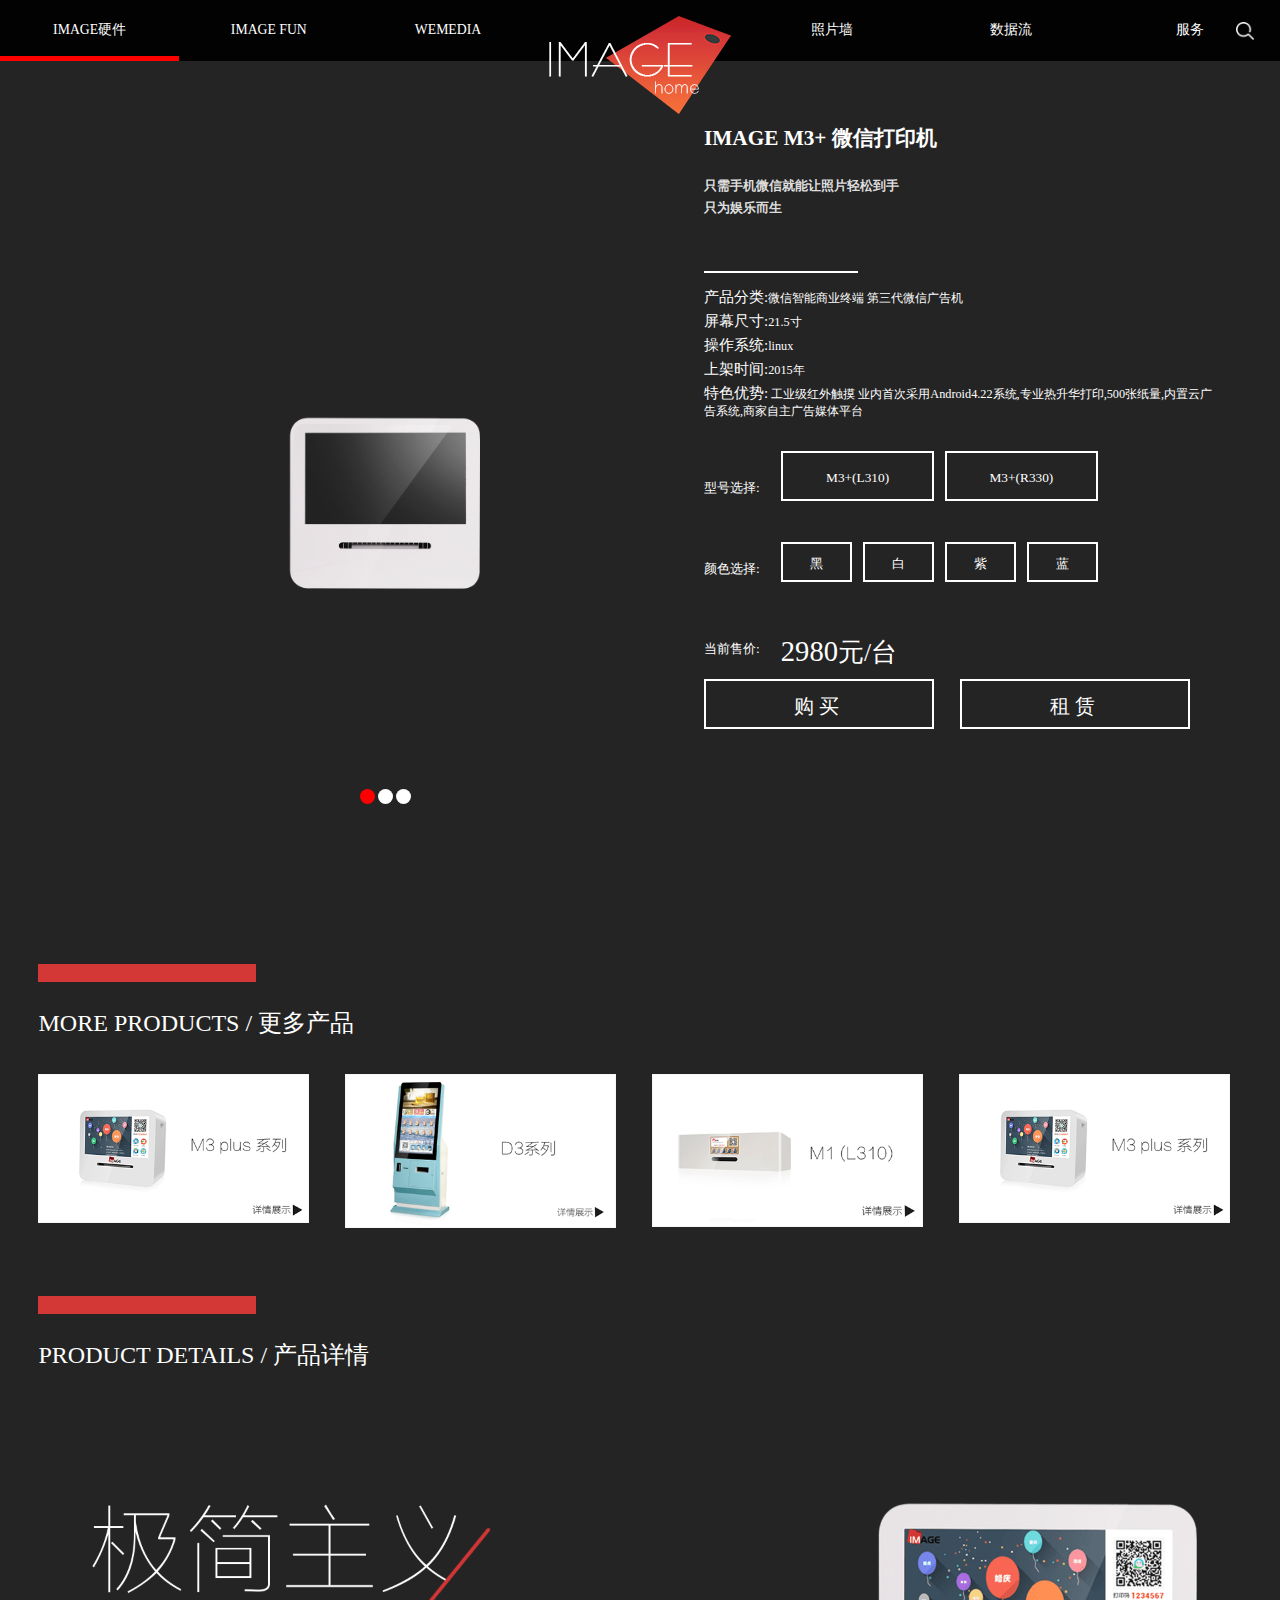
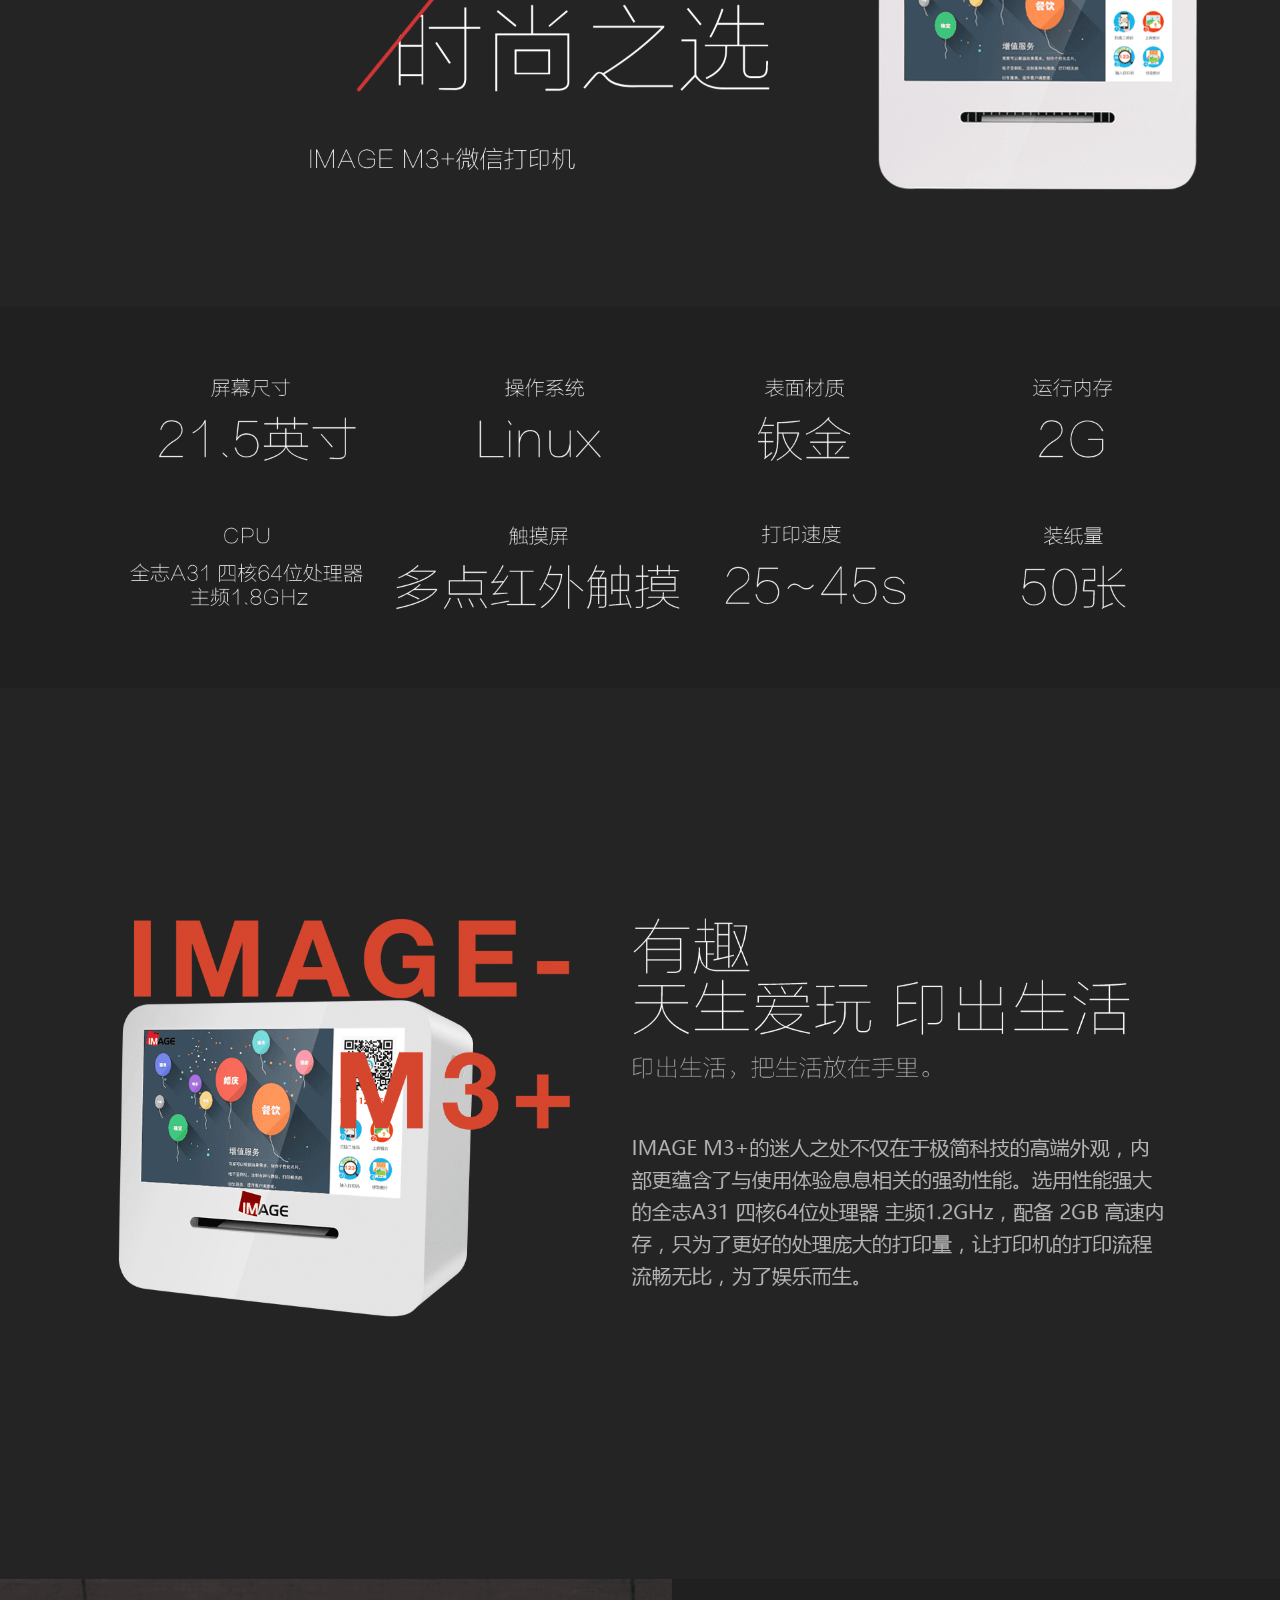
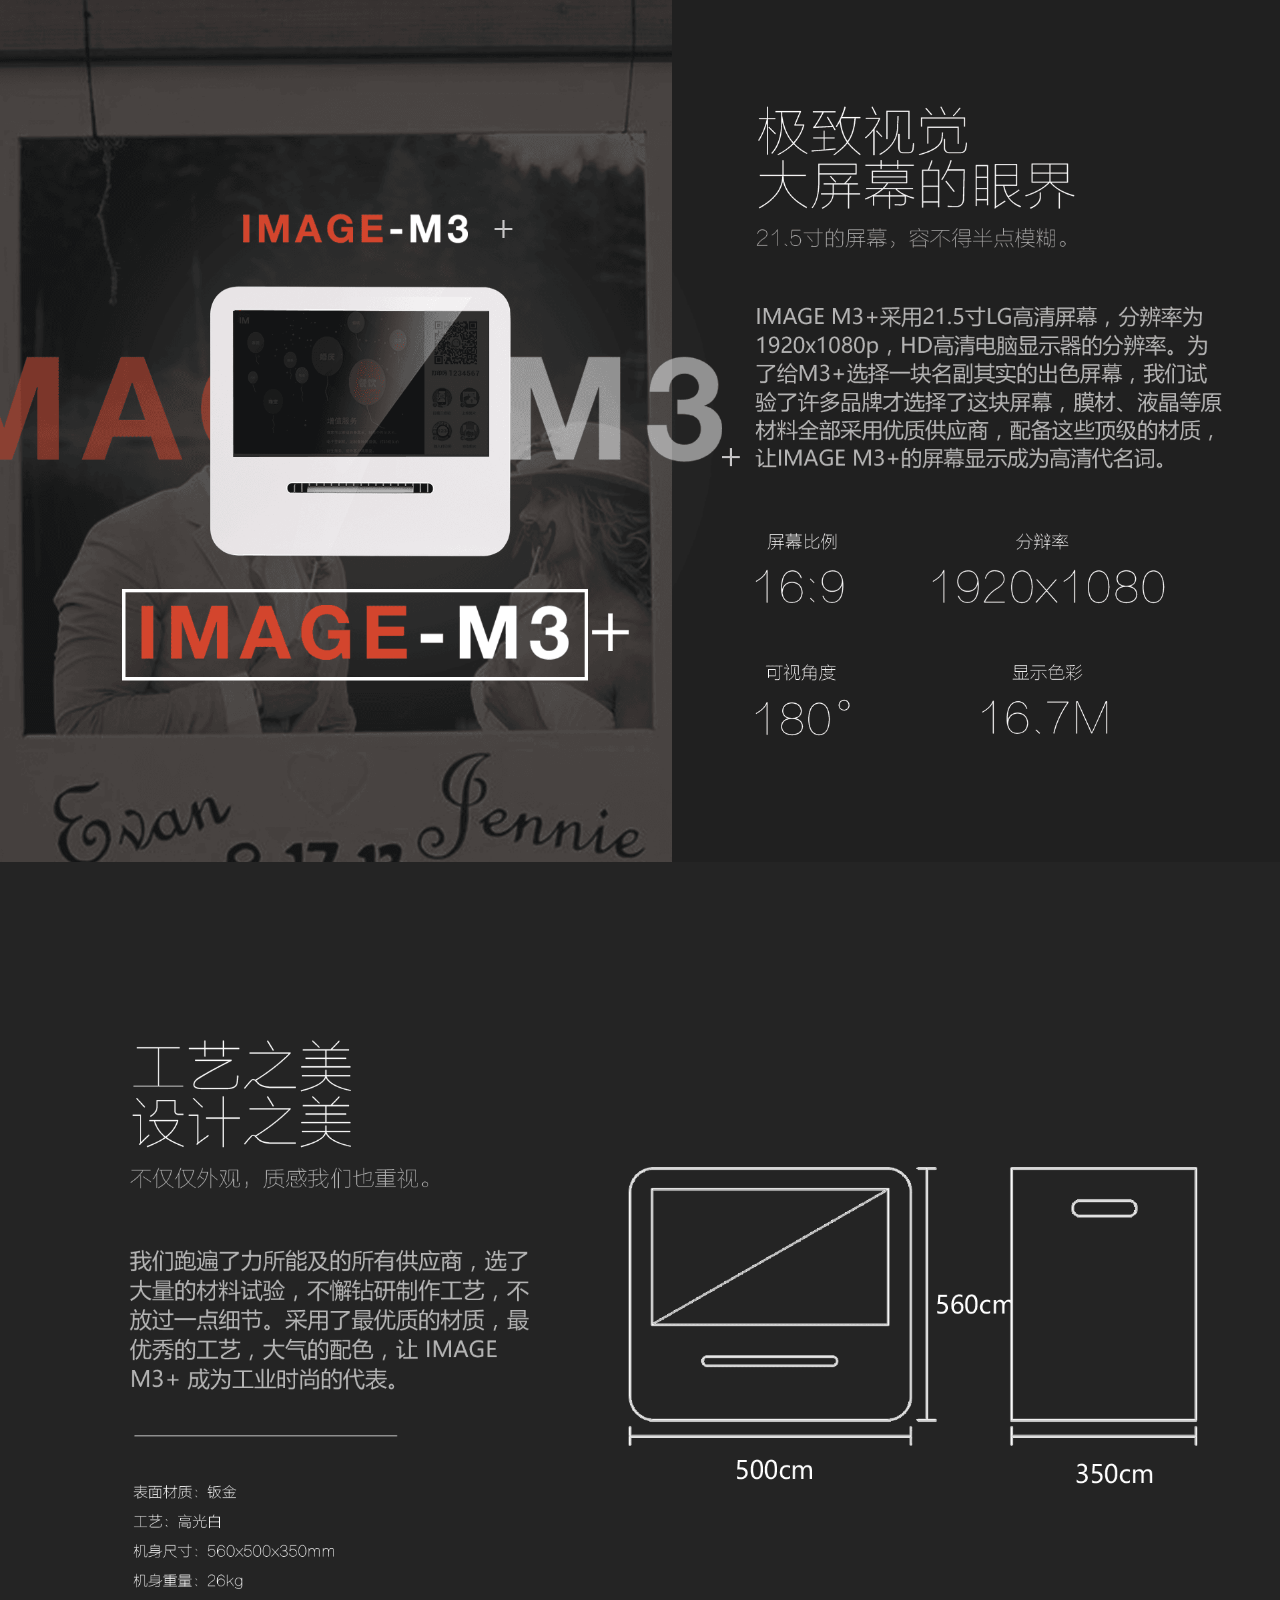
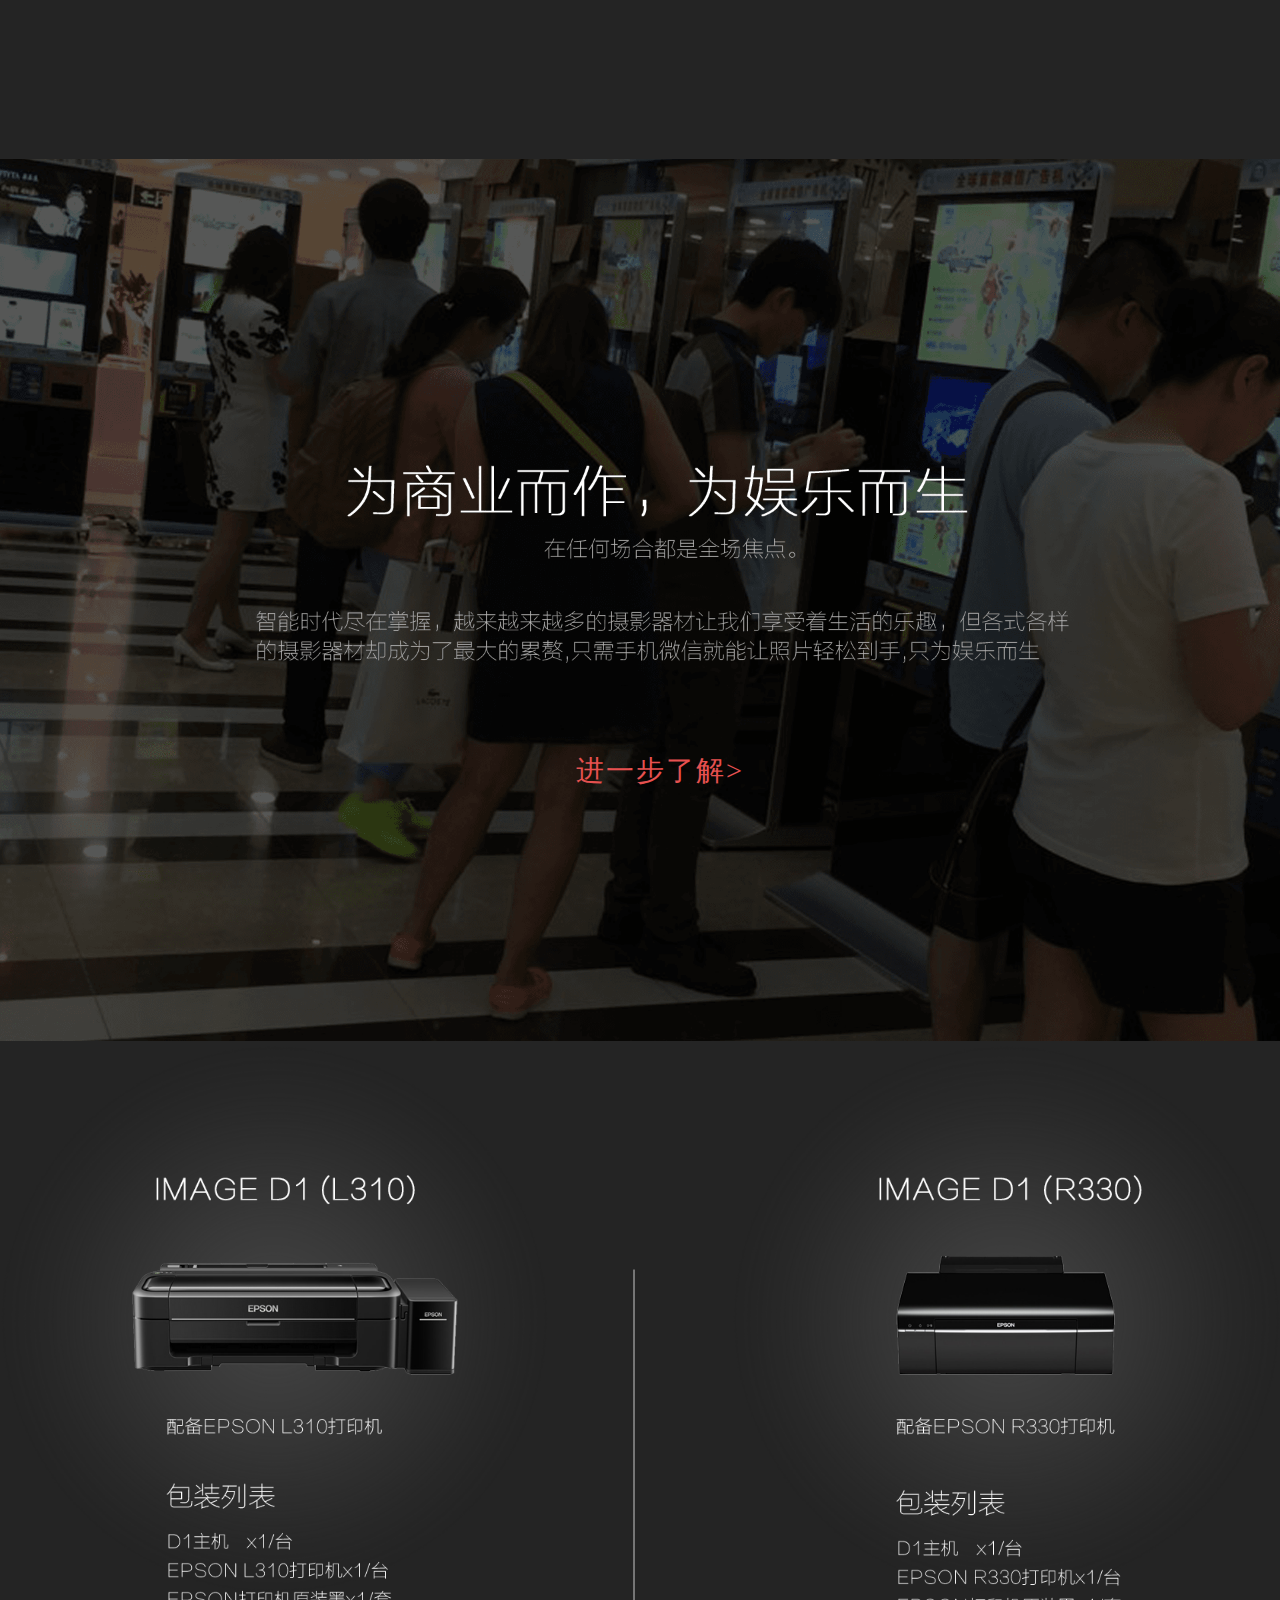
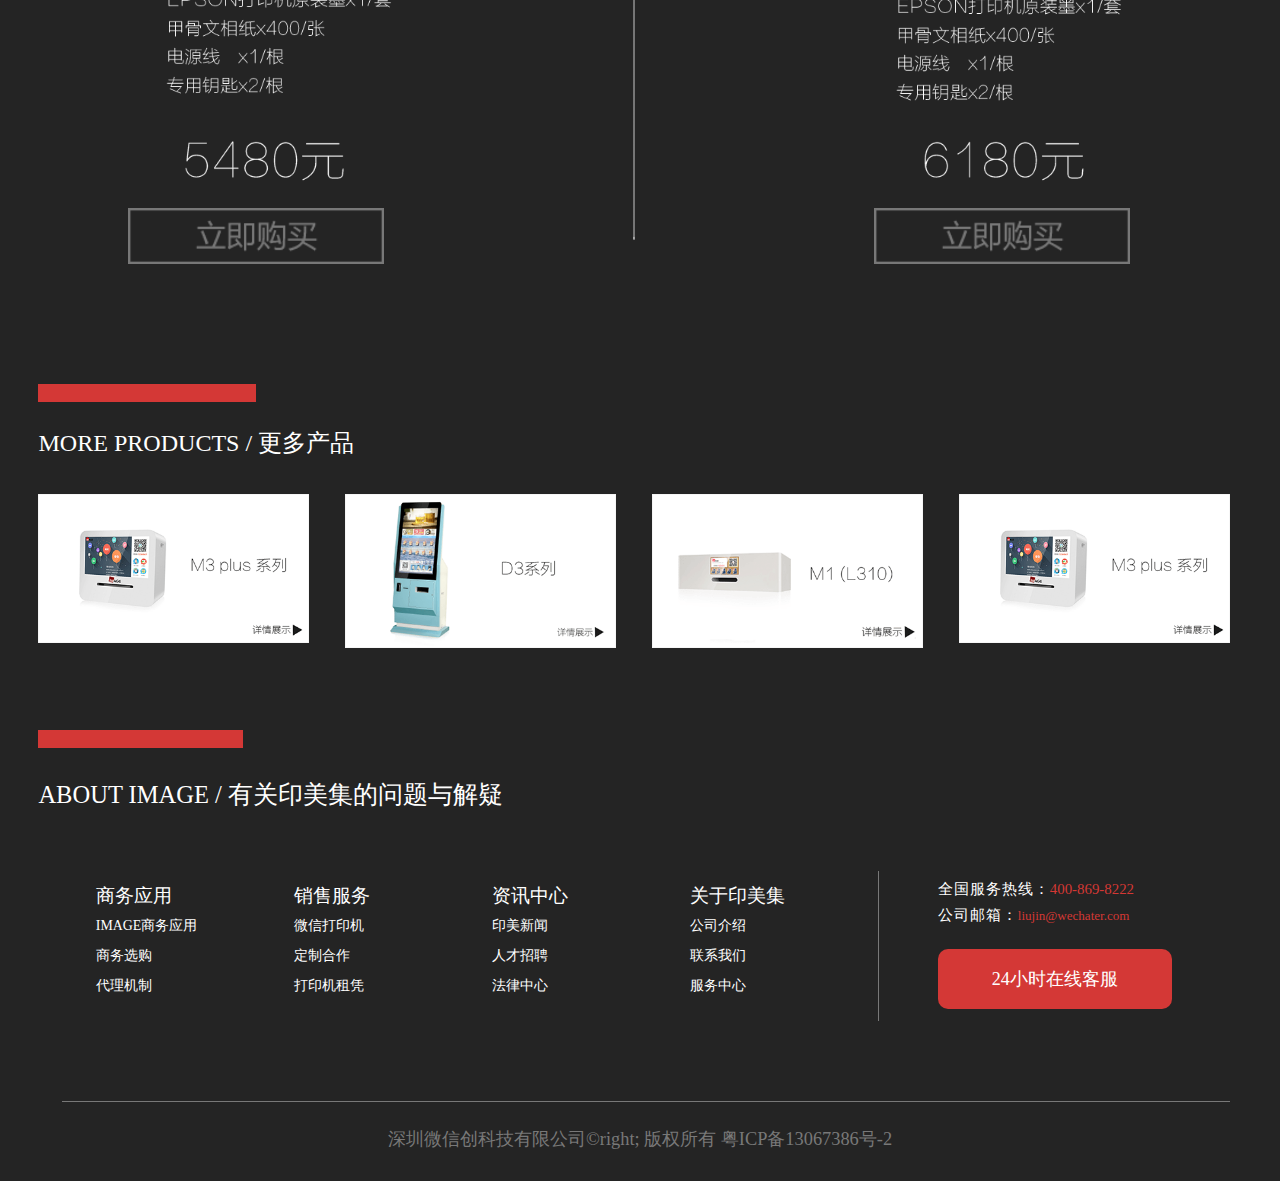
<file: pages/m3add.html>
<!DOCTYPE html>
<html lang="en">
<head>
	<meta charset="UTF-8">
	<meta name="renderer" content="webkit|ie-comp|ie-stand"> 
	<meta http-equiv= "X-UA-Compatible" content = "IE=edge,chrome=1"/>
	<meta name="viewport" content="width=device-width, initial-scale=1.0">	
	<meta name="renderer" content="webkit">
	<link rel="shortcut icon" type="image/x-icon" href="../images/index/logo_ico.jpg" />
	<script src="../js/jquery-1.8.3.min.js"></script>
	<script src="../js/goods_details.js"></script>
	<link rel="stylesheet" href="../css/common.css">
	<link rel="stylesheet" href="../css/goods_details.css">
	<title>IMAGE M3+  微信打印机</title>
</head>
<body>
<!-- Head -->
		 <div class="header-box clearfix">
			<ul class="header-nav">
				<li><a href="HomeProduct.html">IMAGE硬件</a></li>
				<li><a href="image_fun.html">IMAGE FUN</a></li>
				<li><a href="goods_details.html">WEMEDIA</a></li>
				<li class="header-logo">
					<a href="../index.html">
						<img src="../images/index/logo.png" width="100%" alt="" />
					</a>
				</li>
				<li><a href="HomeProduct.html">照片墙</a></li>
				<li><a href="">数据流</a></li>
				<li><a href="ServiceCentre.html">服务</a></li>
			</ul>
			<div class="header-line"></div>
			<div class="header-search">
				<a href=""><img src="../images/index/sousuo.png" alt="" width="18px" height="18px" /></a>
			</div>	
		</div>
<!-- content -->
		<div class="content-main">
			<div class="buy-info">
				<div class="buy-details">
					<div class="goods-pic">
<!-- banner -->
						<div class="goods-banner-pic">
							<div class="goods-banner-content">
								3
								<!-- <img  id="commodity-list" src="images/index/chanpintupian.png" alt=""> -->
							</div>
							<div class="goods-banner-content">
								
								<img  id="commodity-list" src="../images/M3add/xiaomeichanpin.png" alt="">
							</div>
							<div class="goods-banner-content">
								2
								<!-- <img  id="commodity-list" src="#" alt=""> -->
							</div>
							<div class="goods-banner-content">
								3
								<!-- <img  id="commodity-list" src="#" alt=""> -->
							</div>
							<div class="goods-banner-content">
								<img  id="commodity-list" src="../images/M3add/xiaomeichanpin.png" alt="">
							</div>
						</div>
						<!-- <div  class="goods-change goods-left-button">
								<img  class="left-pic" src="../images/index/xiangzuojiantou.png" alt="">
						</div>
						<div  class="goods-change goods-right-button">
								<img  class="right-pic"  src="../images/index/xiangyoujiantou.png" alt="">
						</div> -->
						<div class="goods-crl-buttons">
					        <span index="1" class="on"></span>
					       <!--  <span index="2" ></span>
					        <span index="3" ></span> -->
		    		    </div>
					</div>
					<div class="goods-info">
						<h1>IMAGE M3+  微信打印机</h1>
						<h2>只需手机微信就能让照片轻松到手</h2>
						<h2>只为娱乐而生</h2>
						<div class="specification">
							<div class="sp"><span class="title">产品分类:</span><span>微信智能商业终端 第三代微信广告机</span></div>
							<div class="sp"><span class="title">屏幕尺寸:</span><span>21.5寸</span></div>
							<div class="sp"><span class="title">操作系统:</span><span>linux</span></div>
							<div class="sp"><span class="title">上架时间:</span><span>2015年</span></div>
							<div class="sp"><span class="title">特色优势:</span><span>
							工业级红外触摸 业内首次采用Android4.22系统,专业热升华打印,500张纸量,内置云广告系统,商家自主广告媒体平台</span></div>
							<div class="sp goods-type">
								<p>型号选择:</p>
								<div>M3+(L310)</div>
								<div>M3+(R330)</div>
							</div>
							<div class="sp color-type">
								<p>颜色选择:</p>
								<div>黑</div>
								<div>白</div>
								<div>紫</div>
								<div>蓝</div>
							</div>
							<div class="sp project-price">
								<p>当前售价:</p>
								<div>2980<span>元/台</span></div>
							</div>
							<div class="sp buy-button">
							    <div class="button buy">购买</div>
							    <div class="button zhu">租赁</div>
							    <div class="buy-url">
							    	<div class="buy-title">
							    		购买渠道
							    	</div>
							    	<div class="buy-address">
							    		<a href="#" class="jd"></a>
							    		<a href="#" class="tmall"></a>
							    		<a href="#" class="jd-url">点击链接购买</a>
							    		<a href="#" class="tmall-url">点击链接购买</a>
							    	</div>
							    	<div class="buy-wechat">
							    		<img src="../images/goods_details/image.jpg" alt="">
							    		<a href="#" class="wechat-url">微信扫码购买</a>
							    	</div>
							    </div>
							</div>
						</div>
					</div>
				</div>
			</div>
			<div class="content-type-box">
				<div class="boundary-line"></div>
				<div class="content-title">MORE PRODUCTS / 更多产品</div>
				<ul class="contant-products-type clearfix">
					<li><a href="m3add.html"><img src="../images/ServiceCentre/msanplus.min.png" alt="" width="100%" /></a></li>
					<li><a href="d3.html"><img src="../images/ServiceCentre/dsanxilie.min.png" alt="" width="100%" /></a></li>
					<li><a href="m1.html"><img src="../images/ServiceCentre/myi.min.png" alt="" width="100%" /></a></li>
					<li><a href="m3add.html"><img src="../images/ServiceCentre/msanplus.min.png" alt="" width="100%" /></a></li>
				</ul>
			</div>
			<div class="project-datails-pic">
				<div class="boundary-line"></div>
				<div class="content-title">PRODUCT DETAILS / 产品详情</div>
				<div class="project-pics">
					<img src="../images/M3add/jijianzhuyi.min.png" alt="">
					<img src="../images/M3add/youqu.min.png" alt="">
					<img src="../images/M3add/jizhishijue.min.png" alt="">
					<img src="../images/M3add/gongyizhimei.min.png" alt="">
					<div class="business-plane">
						<img src="../images/goods_details/shangyeyunzuo.min.png" alt="">
						<a href="HomeProduct.html" class="more">进一步了解></a>
					</div>
					<div class="product-buy-button">
						<img src="../images/goods_details/dayinji.png" alt="">
						<div class="button">
							<a href=""><img src="../images/common/lijigoumai.png" alt=""></a>
							<a href=""><img src="../images/common/lijigoumai.png" alt=""></a>
						</div>
					</div>
				</div>
			</div>
			<div class="content-type-box">
				<div class="boundary-line"></div>
				<div class="content-title">MORE PRODUCTS / 更多产品</div>
				<ul class="contant-products-type clearfix">
					<li><a href="m3add.html"><img src="../images/ServiceCentre/msanplus.min.png" alt="" width="100%" /></a></li>
					<li><a href="d3.html"><img src="../images/ServiceCentre/dsanxilie.min.png" alt="" width="100%" /></a></li>
					<li><a href="m1.html"><img src="../images/ServiceCentre/myi.min.png" alt="" width="100%" /></a></li>
					<li><a href="m3add.html"><img src="../images/ServiceCentre/msanplus.min.png" alt="" width="100%" /></a></li>
				</ul>
			</div>
		</div>
<!-- Footer -->
	<div class="footer-box clearfix">
				<div class="footer-line"></div>
				<div class="footer-title">ABOUT IMAGE / 有关印美集的问题与解疑</div>
				<div class="footer-link-box clearfix">
					<div class="footer-link clearfix">
						<dl class="list">
							<dt>商务应用</dt>
							<dd><span class="marker"></span><a href="BusinessApplication.html">IMAGE商务应用</a></dd>
							<dd><span class="marker"></span><a href="BusinessApplication.html">商务选购</a></dd>
							<dd><span class="marker"></span><a href="BusinessApplication.html">代理机制</a></dd>
						</dl>
						<dl class="list">
							<dt>销售服务</dt>
							<dd><span class="marker"></span><a href="">微信打印机</a></dd>
							<dd><span class="marker"></span><a href="">定制合作</a></dd>
							<dd><span class="marker"></span><a href="">打印机租凭</a></dd>
						</dl>
						<dl class="list">
							<dt>资讯中心</dt>
							<dd><span class="marker"></span><a href="">印美新闻</a></dd>
							<dd><span class="marker"></span><a href="">人才招聘</a></dd>
							<dd><span class="marker"></span><a href="">法律中心</a></dd>
						</dl>
						<dl class="list">
							<dt>关于印美集</dt>
							<dd><span class="marker"></span><a href="CompanyIntroduction.html">公司介绍</a></dd>
							<dd><span class="marker"></span><a href="CompanyIntroduction.html">联系我们</a></dd>
							<dd><span class="marker"></span><a href="CompanyIntroduction.html">服务中心</a></dd>
						</dl>
					</div>
					<div class="footer-other-link">
						<div class="contact">全国服务热线：<span>400-869-8222</span></div>
						<div class="contact email">公司邮箱：<span>liujin@wechater.com</span></div>
						<div class="footer-time-tip">24小时在线客服</div>
					</div>
				</div>
				<div class="footer-company-name">深圳微信创科技有限公司&#169right; 版权所有 粤ICP备13067386号-2</div>
			</div>
	</div>
	<script src="../js/footer-animation.js"></script>
</body>
</html>
</file>
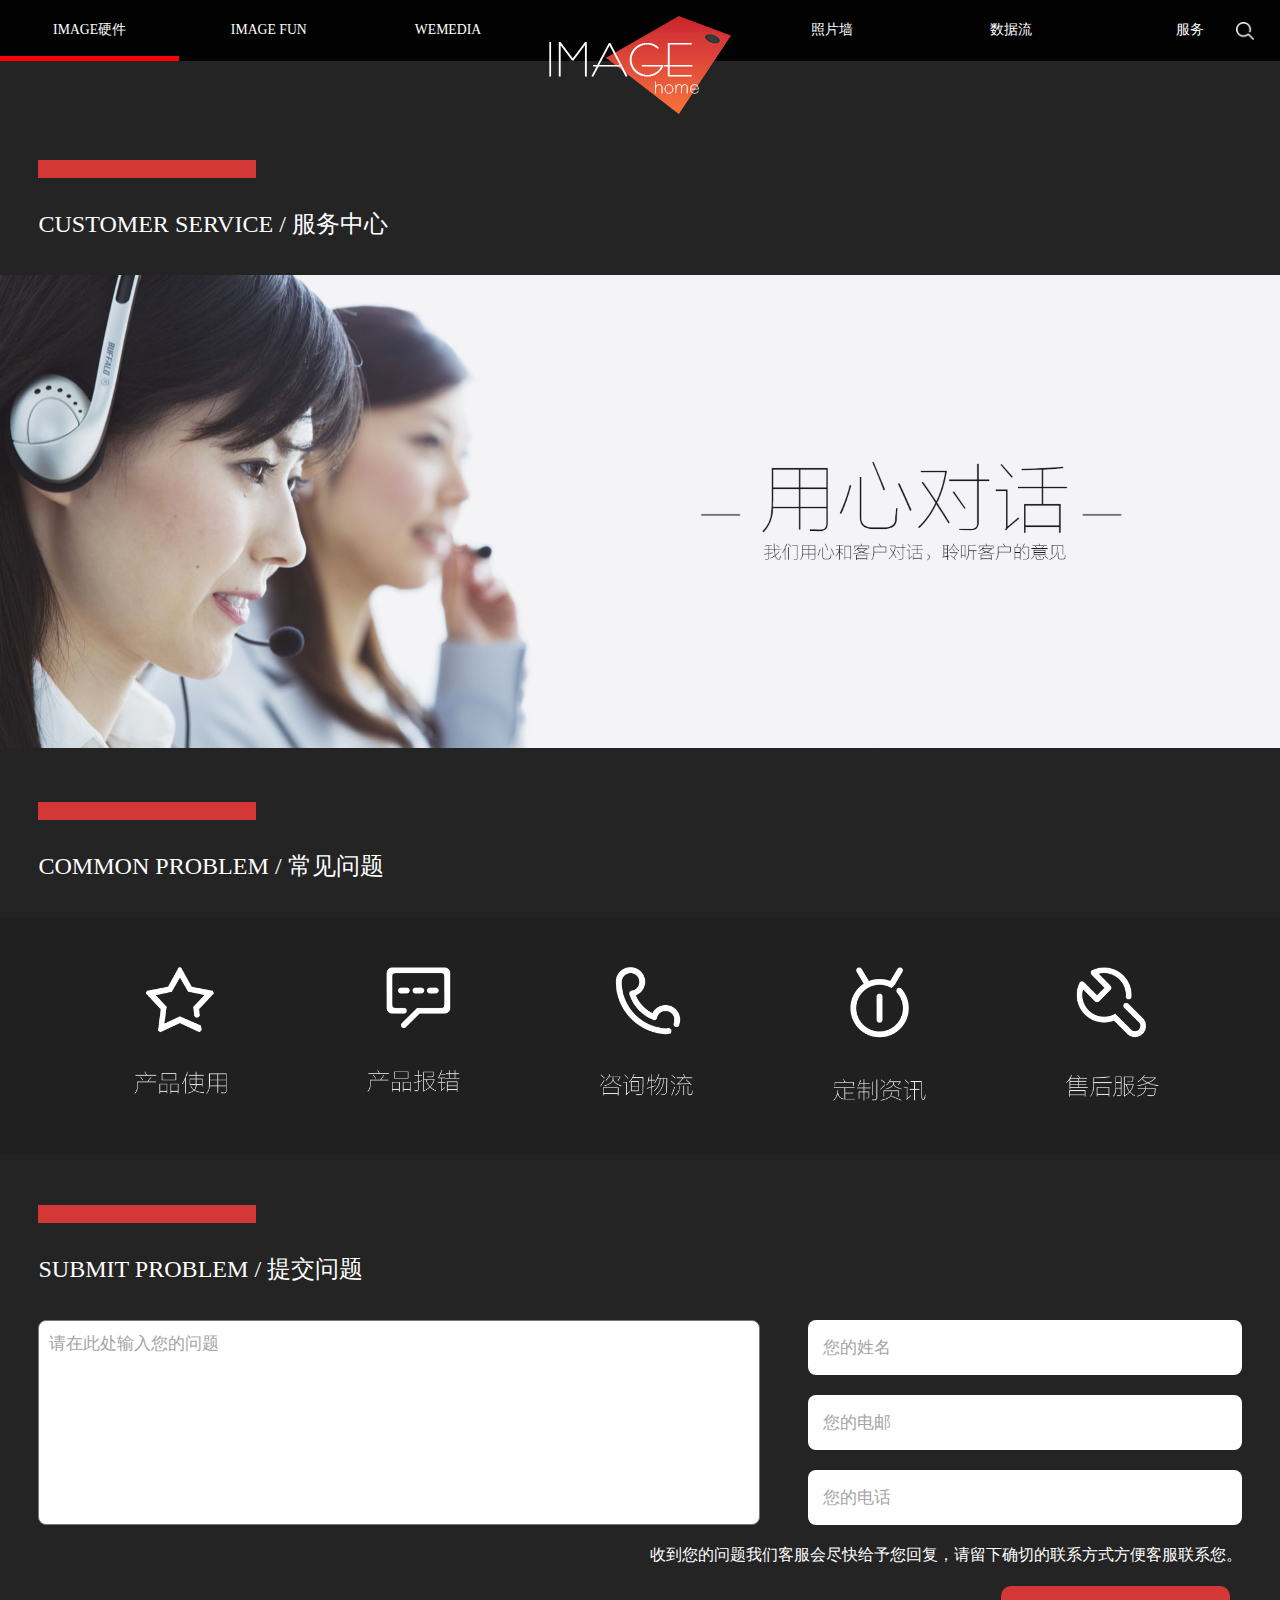
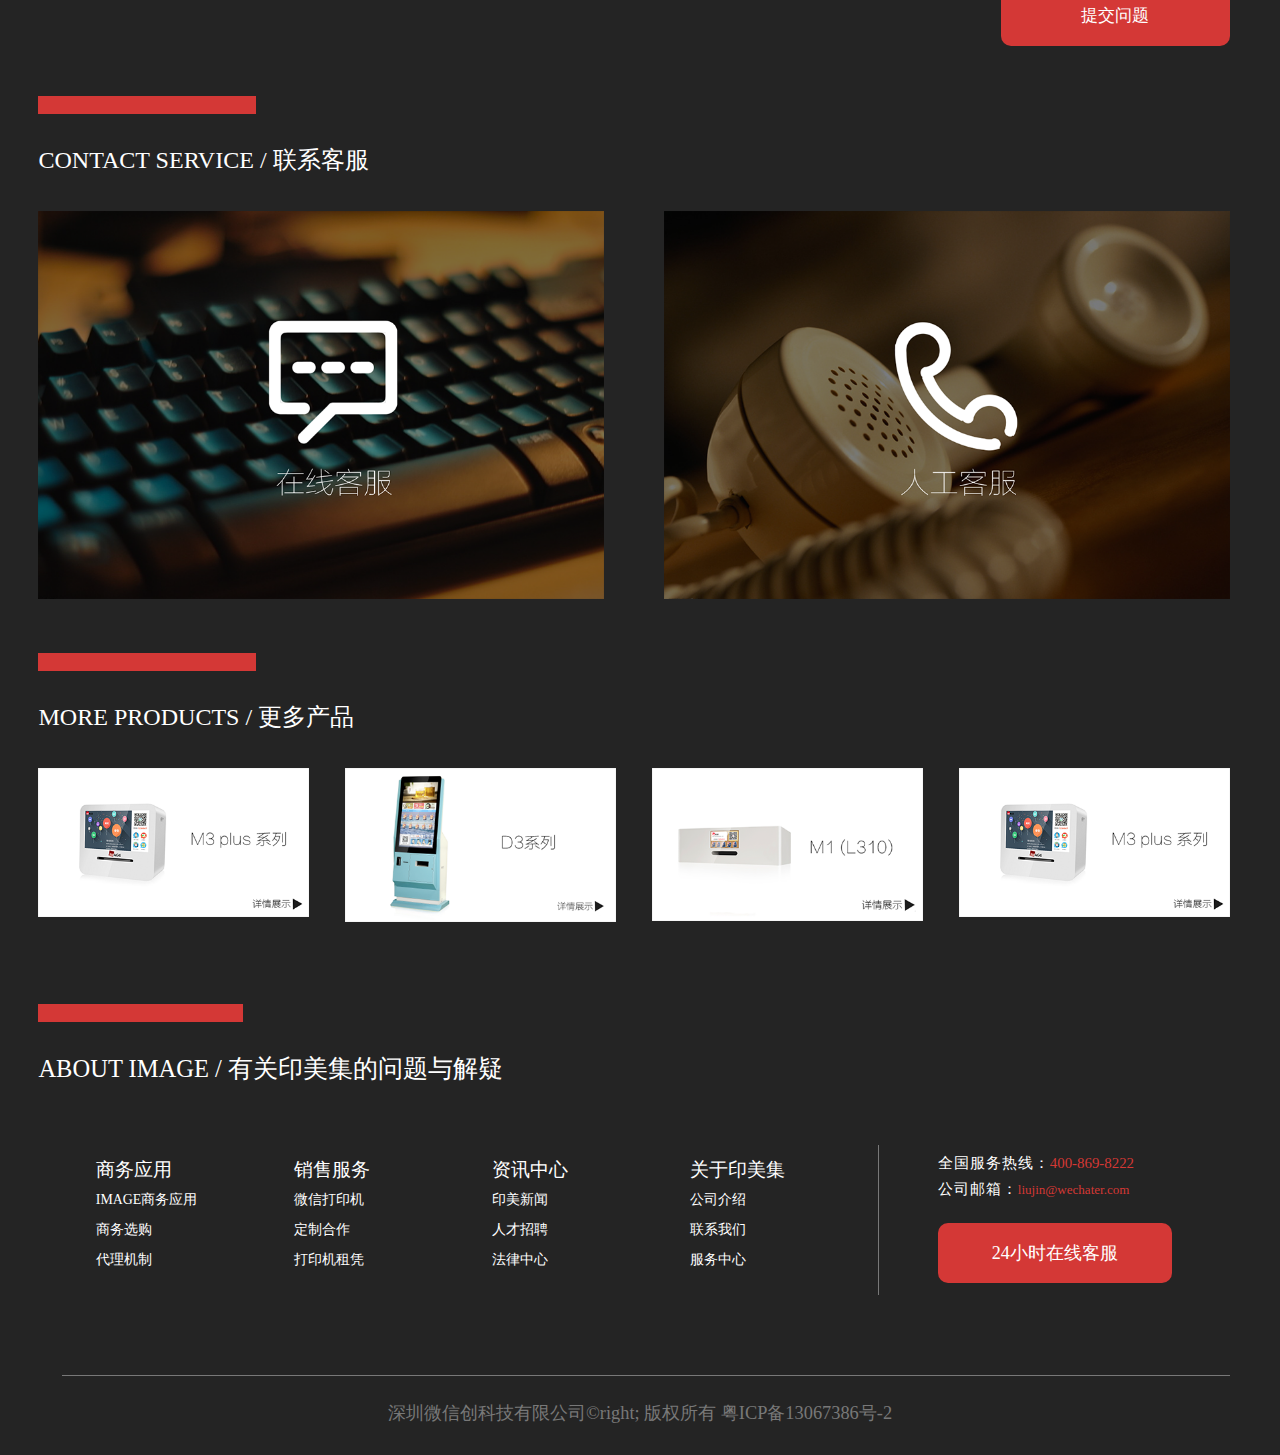
<file: pages/ServiceCentre.html>
<!DOCTYPE html>
<html>
	<head>
		<meta charset="utf-8">
		<meta name="renderer" content="webkit|ie-comp|ie-stand"> 
		<meta http-equiv= "X-UA-Compatible" content = "IE=edge,chrome=1"/>
		<meta name="viewport" content="width=device-width, initial-scale=1.0">	
		<meta name="renderer" content="webkit">
		<link rel="shortcut icon" type="image/x-icon" href="../images/index/logo_ico.jpg" />
		<link rel="stylesheet" type="text/css" href="../css/common.css"/>
		<link rel="stylesheet" type="text/css" href="../css/ServiceCentre.css"/>
		<script src="../js/jquery-1.8.3.min.js"></script>
		<title>服务中心</title>
	</head>
	<body>
<!--header-->
		 <div class="header-box clearfix">
			<ul class="header-nav">
				<li><a href="HomeProduct.html">IMAGE硬件</a></li>
				<li><a href="image_fun.html">IMAGE FUN</a></li>
				<li><a href="goods_details.html">WEMEDIA</a></li>
				<li class="header-logo">
					<a href="../index.html">
						<img src="../images/index/logo.png" width="100%" alt="" />
					</a>
				</li>
				<li><a href="HomeProduct.html">照片墙</a></li>
				<li><a href="">数据流</a></li>
				<li><a href="ServiceCentre.html">服务</a></li>
			</ul>
			<div class="header-line"></div>
			<div class="header-search">
				<a href=""><img src="../images/index/sousuo.png" alt="" width="18px" height="18px" /></a>
			</div>	
		</div>
<!-- content -->
		<div class="content-main">
			<div class="content-type-box">
				<div class="boundary-line"></div>
				<div class="content-title">CUSTOMER SERVICE / 服务中心</div>
				<img src="../images/ServiceCentre/yongxinduihua.png" width="100%"/>
			</div>
			<div class="content-type-box">
				<div class="boundary-line"></div>
				<div class="content-title">COMMON PROBLEM / 常见问题</div>
				<ul class="contant-common-type clearfix">
					<li><a href=""><img src="../images/ServiceCentre/shiyongchanpin.png" alt="" width="100%" /></a></li>
					<li><a href=""><img src="../images/ServiceCentre/chanpinbaocuo.png" alt="" width="100%" /></a></li>
					<li><a href=""><img src="../images/ServiceCentre/zixunwuliu.png" alt="" width="100%" /></a></li>
					<li><a href=""><img src="../images/ServiceCentre/dingzhizixun.png" alt="" width="100%" /></a></li>
					<li><a href=""><img src="../images/ServiceCentre/shouhoufuwu.png" alt="" width="100%" /></a></li>
				</ul>
			</div>
			<div class="content-type-box">
				<div class="boundary-line"></div>
				<div class="content-title">SUBMIT PROBLEM / 提交问题</div>
				<form action="" method="">
					<div class="content-problem clearfix">
						<textarea name="" placeholder="请在此处输入您的问题"></textarea>
						<input class="input-infor" type="text" placeholder="您的姓名" />
						<input class="input-infor" type="email" placeholder="您的电邮" />
						<input class="input-infor" type="tel" placeholder="您的电话" />
						<div class="content-problem-tips">收到您的问题我们客服会尽快给予您回复，请留下确切的联系方式方便客服联系您。</div>
						<input class="form-submit" type="submit" value="提交问题" />
					</div>
				</form>
			</div>
			<div class="content-type-box">
				<div class="boundary-line"></div>
				<div class="content-title">CONTACT SERVICE / 联系客服</div>
				<div class="contact-service-type clearfix">
					<a href=""><img src="../images/ServiceCentre/zaixiankefu.png" alt="" width="100%" /></a>
					<a href=""><img src="../images/ServiceCentre/rengongkefu.png" alt="" width="100%" /></a>
				</div>
			</div>
			<div class="content-type-box">
				<div class="boundary-line"></div>
				<div class="content-title">MORE PRODUCTS / 更多产品</div>
				<ul class="contant-products-type clearfix">
					<li><a href="m3add.html"><img src="../images/ServiceCentre/msanplus.png" alt="" width="100%" /></a></li>
					<li><a href=""><img src="../images/ServiceCentre/dsanxilie.png" alt="" width="100%" /></a></li>
					<li><a href="m1.html"><img src="../images/ServiceCentre/myi.png" alt="" width="100%" /></a></li>
					<li><a href="m3add.html"><img src="../images/ServiceCentre/msanplus.png" alt="" width="100%" /></a></li>
				</ul>
			</div>
		</div>
<!--Footer-->
		<div class="footer-box clearfix">
			<div class="footer-line"></div>
			<div class="footer-title">ABOUT IMAGE / 有关印美集的问题与解疑</div>
			<div class="footer-link-box clearfix">
				<div class="footer-link clearfix">
					<dl class="list">
						<dt>商务应用</dt>
						<dd><span class="marker"></span><a href="BusinessApplication.html">IMAGE商务应用</a></dd>
						<dd><span class="marker"></span><a href="BusinessApplication.html">商务选购</a></dd>
						<dd><span class="marker"></span><a href="BusinessApplication.html">代理机制</a></dd>
					</dl>
					<dl class="list">
						<dt>销售服务</dt>
						<dd><span class="marker"></span><a href="">微信打印机</a></dd>
						<dd><span class="marker"></span><a href="">定制合作</a></dd>
						<dd><span class="marker"></span><a href="">打印机租凭</a></dd>
					</dl>
					<dl class="list">
						<dt>资讯中心</dt>
						<dd><span class="marker"></span><a href="">印美新闻</a></dd>
						<dd><span class="marker"></span><a href="">人才招聘</a></dd>
						<dd><span class="marker"></span><a href="">法律中心</a></dd>
					</dl>
					<dl class="list">
						<dt>关于印美集</dt>
						<dd><span class="marker"></span><a href="CompanyIntroduction.html">公司介绍</a></dd>
						<dd><span class="marker"></span><a href="CompanyIntroduction.html">联系我们</a></dd>
						<dd><span class="marker"></span><a href="CompanyIntroduction.html">服务中心</a></dd>
					</dl>
				</div>
				<div class="footer-other-link">
					<div class="contact">全国服务热线：<span>400-869-8222</span></div>
					<div class="contact email">公司邮箱：<span>liujin@wechater.com</span></div>
					<div class="footer-time-tip">24小时在线客服</div>
				</div>
			</div>
			<div class="footer-company-name">深圳微信创科技有限公司&#169right; 版权所有 粤ICP备13067386号-2</div>
		</div>
	<script src="../js/footer-animation.js"></script>
	</body>
</html>
</file>
<file: css/index.css>
/*banner*/
.banner{
	background: #242424;
}
/*info_show*/
.product-detail{
	width:100%;
	height:50%;
	background: #242424;
	display: inline-block;
}
.product-info{
	width:24.5%;
	height: 100%;
	float: left;
}
.product-detail .product-info:nth-child(2),.product-info:nth-child(3),.product-info:nth-child(4){
	margin-left: 6px;
}
.product-detail .product-info a img{
	width: 100%;
}
/*轮播*/
.banner{
	width: 100%;
	height: 100%;
	position: relative;
	overflow: hidden;
}
.banner-pic{
	height: 100%;
	position: absolute;
}
.banner-content{
   height: 100%;
   float: left;
   color: #ffffff;
   font-size: 3em;
}

.banner-pic #commodity-list{
	width: 60%;
	height: 100%;
	margin: 0 auto;
	display: block;
	position: relative;
}
.banner-content .commodity-title{
	position: absolute;
	bottom:12%;
	width: 20%;
	height: 10%;
}

.banner-content .commodity-title img{
	position: absolute;
	left: 9%;
}
.change{
	width: 20%;
	position: absolute;
	height: 100%;
	top:0;
	text-align: center;
}
.change .left-pic{
	width: 17%;
	height: 30%;
	cursor: pointer;
	position: absolute;
	display: block;
	top:35%;
	left: 30%;
}
.right-button{
	right: -20%;
	transition:right 1s;
	-moz-transition:right 1s; /* Firefox 4 */
	-webkit-transition:right 1s; /* Safari and Chrome */
	-o-transition:right 1s; 
}
.left-button{
	left:-20%;
	transition:left 1s;
	-moz-transition:left 1s; /* Firefox 4 */
	-webkit-transition:left 1s; /* Safari and Chrome */
	-o-transition:left 1s; 	
}
.banner:hover .left-button{
	left: 0;
}
.banner:hover .right-button{
	right: 0;
}


.right-button .right-pic{
	width: 17%;
	cursor: pointer;
	height: 30%;
	position: absolute;
	display: block;
	top:35%;
	left: 30%;
}
.crl-buttons { 
 position: absolute;
 width: 100%;
 height: 5%;
 bottom:11%;
 display: inline-block;
 text-align: center;
}

.crl-buttons span {
	cursor: pointer; 
	width: 15px; 
	height: 15px;
	display: inline-block; 
	border-radius: 50%; 
	margin-left: 3px;
	background: #ffffff; 
}
.crl-buttons .on{
	background-color: red;

}
.crl-buttons span:nth-child(1){
	margin-right: -3.5px;
	margin-top: -1px;
}
</file>
<file: css/common.css>
*{
	margin: 0;
	padding: 0;
	box-sizing: border-box;
	font-size: .98em;
}
ul, li{
	list-style-type: none;
}
a{
	text-decoration: none;
	color: black;
}

@font-face {
    font-family: 'fangzheng';
    src: url('../fonts/fangzheng.ttf');
    font-weight: normal;
    font-style: normal;

}

/*清除浮动*/
.clearfix:before,
.clearfix:after {
    content: " ";
    display: table;
}

.clearfix:after {
    clear: both;
}
.content{
	width: 100%;
	height: auto;
	
}
/*头部*/
.header-box{
	background-color: #020202;
	height: 61px;
	width: 100%;
	position: relative;
	display: inline-block;
	z-index: 10;
}
.header-box .header-nav {
	font-family: "微软雅黑";
	line-height: 59px;
	height: 100%;
	width: 100%;
	background-color: #020202;
}
.header-box .header-nav li{
	height: 61px;
	float: left;
	display: inline-block;
}
.header-box .header-nav li:nth-child(1),
.header-box .header-nav li:nth-child(2),
.header-box .header-nav li:nth-child(3){
	width: 14%;
	text-align: center;
}
.header-box .header-nav li:nth-child(5),
.header-box .header-nav li:nth-child(6),
.header-box .header-nav li:nth-child(7){
	width: 14%;
	text-align: center;
}

.header-box .header-nav li a{
	color: white;
	height: 100%;
	width: 100%;
	display: inline-block;
	text-decoration: none;
	font-size: 0.95em;
}
.header-box .header-nav .header-logo{
	margin: 16px 0 0;
	width: 16%;
	text-align: center;
}
.header-box .header-logo img{
	width: 100%;
	max-width: 182px;
}
.header-box .header-line{
	position: absolute;
	bottom: 0;
	left: -14%;
	width: 14%;
	height: 5px;
	background-color: red;
}
.header-box .header-search{
	position: absolute;
	right: 2%;
	top: 22px;
	cursor: pointer;
}
/*主要内容包含框*/
.content-main{
	width: 100%;
	height: auto;
	margin-top: -5px;
	background-color: #242424;
	display: inline-block;
}
/*底部*/
.footer-box{
	width: 100%;
	height: auto;
	background-color: #242424;
	padding: 80px 3% 30px;
	display: inline-block;
	margin-top: -2px;
}
.footer-box .footer-line{
	width: 17%;
	height: 18px;
	margin-bottom: 30px;
	background-color: #d43836;
}
.footer-box .footer-title{
	font-size: 1.63em;
	color: white;
}
.footer-box .footer-link-box{
	width: 97%;
	margin: 60px 1% 0 2%;
	height: auto;
	border-bottom: 1px solid #787878;
	display: inline-block;
	padding-bottom: 80px;
}
.footer-box .footer-link-box .footer-link{
	font-family: "微软雅黑";
	border-right: 1px solid #787878;
	float: left;
	width: 70%;
	padding: 10px 0 20px 2%;
}
.footer-box .footer-link-box .footer-link .list{
	float: left;
	width: 25%;
}
.footer-box .footer-link-box .footer-link .list dt{
	color: white;
	font-size: 1.35em;
	line-height: 30px;
	margin-left: 10px;
}
.footer-box .footer-link-box .footer-link .list dd{
	width: 100%;
	height: 30px;
	line-height: 30px;
	position: relative;
	overflow: hidden;
}
.list dd span.marker{
	width: 5px;
	height: 30px;
	background-color: red;
	position: absolute;
	top: -30px;
	left: 0;
}
.footer-box .footer-link-box .footer-link .list dd a{
	color: white;
	font-size: 1em;
	margin-left: 10px;
	display: inline-block;
	text-decoration: none;
}
.footer-box .footer-link-box .footer-other-link{
	float: left;
	width: 30%;
	height: auto;
	padding-left: 5%;
	padding-top: 5px;
	font-family: "微软雅黑";
}
.footer-box .footer-link-box .footer-other-link .contact{
	font-size: 1.05em;
	color: white;
	letter-spacing: 1px;
	line-height: 26px;
}
.footer-box .footer-link-box .footer-other-link .contact span{
	color: #D43834;
	letter-spacing: 0;
}
.footer-box .footer-link-box .footer-other-link .contact.email span{
	font-size: 0.86em;
}
.footer-box .footer-link-box .footer-other-link .footer-time-tip{
	background-color: #D43836;
	width: 234px;
	height: 60px;
	margin-top: 20px;
	border-radius: 10px;
	text-align: center;
	line-height: 60px;
	color: white;
	font-size: 1.25em;
	font-family: "微软雅黑";
}
.footer-box .footer-company-name{
	width: 100%;
	margin: 20px 0 0;
	text-align: center;
	color: #787878;
	font-size: 1.22em;
}
/*每个模块的头部（红线和字）*/
.contact-service-type{
	width: 94%;
	height: auto;
	margin: 0 auto;
}
.boundary-line{
	width: 17%;
	height: 18px;
	margin-bottom: 25px;
	margin-left: 3%;
	background-color: #d43836;
}
.content-title{
	margin-left: 3%;
	margin-bottom: 35px;
	font-size: 1.63em;
	color: white;
}
.contact-service-type a{
	width: 47%;
	height: auto;
	margin: 0;
	float: left;
	display: inline-block;
}
.contact-service-type a:first-child{
	margin-right: 5%;
}
.contant-products-type{
	width: 94%;
	height: auto;
	margin: 0 auto;
}
.contant-products-type li{
	display: inline-block;
	float: left;
	width: 22.5%;
	margin-right: 3%;
}
.contant-products-type li:last-child{
	margin: 0;
}
</file>
<file: css/BusinessApplication.css>
.content-main{
	font-family: 'fangzheng' !important;
	background-color: #242424;
}
.main-list{
	width: 100%;
	height: auto;
	position: relative;
	color: rgba(255,255,255,.7);
	letter-spacing: 1px;
}
/*第二模块*/
.main-list .second-h1, .main-list .second-h2, .main-list .second-introduce{
	width: 100%;
	position: absolute;
	left: 50%;
	-webkit-transform: translateX(-50%);
	transform: translateX(-50%);
	text-align: center;
	font-weight: 400;
}
.main-list .second-h1{
	font-size: 3em;
	top: 10%;
}
.main-list .second-introduce{
	top: 19%;
}
.main-list .second-introduce p{
	font-size: 1.4em;
	line-height: 1.8;
	font-weight: 400;
}
.main-list .second-h2{
	bottom: 11%;
	font-size: 2.2em;
}
@media (max-width: 1200px) {
	.main-list .second-h1{
		font-size: 2.4em;
	}
	.main-list .second-introduce p{
		font-size: 1.1em;
	}
	.main-list .second-h2{
		font-size: 1.9em;
	}
}
/*第四模块*/
.main-list .four-content-title{
	position: absolute;
	left: 0;
	top: 10%;
	width: 100%;
	text-align: center;
}
.main-list .four-content-title h1{
	font-size: 2.7em;
	font-weight: 500;
}
.main-list .four-content-title h5{
	font-size: 1.1em;
	font-weight: 500;
}
.main-list .four-introduces-list{
	position: absolute;
	width: 22%;
	height: auto;
	top: 40%;
}
.main-list .four-introduces-list.list1{
	left: 7%;
}
.main-list .four-introduces-list.list2{
	left: 39%;
}
.main-list .four-introduces-list.list3{
	left: 69%;
}
.main-list .four-introduces-list h2{
	font-size: 1.8em;
	font-weight: 500;
}
.main-list .four-introduces-list.list3 h2{
	width: 130%;
}
.main-list .four-introduces-list h5{
	font-size: 0.9em;
	font-weight: 500;
	line-height: 1.3;
	margin-bottom: 9%;
}
.main-list .four-introduces-list p{
	font-size: 0.95em;
	line-height: 1.3;
	font-weight: 500;
}
@media (max-width: 1200px) {
	.main-list .four-content-title h1{
		font-size: 2em;
	}
	.main-list .four-content-title h5{
		font-size: 0.8em;
	}
	.main-list .four-introduces-list h2{
		font-size: 1.4em;
	}
	
	.main-list .four-introduces-list h5{
		font-size: 0.7em;
	}
	.main-list .four-introduces-list p{
		font-size: 0.75em;
	}
}
/*第五模块*/
.main-list .five-content{
	position: absolute;
	left: 24%;
	top: 26%;
	width: 32%;
	height: 30%;
}
.main-list .five-content h1{
	font-weight: 500;
	font-size: 2.7em;
}
.main-list .five-content h5{
	margin-bottom: 10%;
}
.main-list .five-content p{
	font-size: 1.35em;
	line-height: 1.2;
}
@media (max-width: 1200px) {
	.main-list .five-content h1{
		font-size: 2em;
	}
	.main-list .five-content h5{
		font-size: 0.7em;
	}
	.main-list .five-content p{
		font-size: 1em;
	}
}
/*第六模块*/
.main-list .six-h1, .main-list .six-h5, .main-list .six-h4, .main-list .six-p{
	text-align: center;
}
.main-list .six-h1{
	font-size: 2.7em;
	font-weight: 500;
	margin-top: 3%;
}
.main-list .six-h5{
	font-weight: 500;
	font-size: 1em;
	line-height: 2;
}
.main-list .six-p{
	font-size: 1.3em;
	line-height: 1.3;
}
.main-list .six-h4{
	font-size: 1.3em;
	line-height: 1.3;
	font-weight: 500;
	margin: 4% auto;
}
.main-list .six-boxImage{
	width: 100%;
	height: auto;
	margin: 6% auto;
	display: inline-block;
}
.main-list .six-boxImage li{
	width: 20%;
	float: left;
	margin-left: 10%;
}
@media (max-width: 1200px) {
	.main-list .six-h1{
		font-size: 2em;
	}
	.main-list .six-h5{
		font-size: 0.7em;
	}
	.main-list .six-p{
		font-size: 1em;
	}
	.main-list .six-h4{
		font-size: 1em;
	}
}
/*第七模块*/
.main-list .seven-img{
	position: absolute;
	left: 15%;
	top: 18%;
}
</file>
<file: css/center.css>
.waste{
	margin-top: 7%;
}
.waste-main{
	width: 94%;
	margin: 0 auto;
	height: 500px;
}
.waste-product{
	width: 25%; 
	height: 100%;   
	float: left;
	position: relative;
}
.waste-product img{
	width: 100%;
	height: 100%;
	max-height: 753px
}
.waste-product:nth-child(2){
	margin-left: 1%;
}
.waste-product:nth-child(3){
	margin-left: -3%;
}
.waste-product:nth-child(4){
	margin-left: 1%;
}
.waste-product button{
	position: absolute;
	bottom: 4%;
	width: 50%;
	left: 25%;
	border:2px solid #dedede;
	background-color: #ffffff;
	height: 8%;
}
.waste-product:nth-child(3) button{
	left:32%;
}
</file>
<file: css/CompanyIntroduction.css>
.content-main{
	padding-top: 8%;
}
.content-about{
	width: 94%;
	height: auto;
	margin: 0 auto;
	padding-bottom: 40px;
	color: white;
}
.content-about .content-about-left{
	width: 82%;
	height: auto;
	float: left;
	display: inline-block;
}
.left-list-title{
	width: 62%;
	height: 60px;
	display: inline-block;
}
.left-list-title .list-title{
	border-bottom: 60px solid #2F2F2F;
	border-left: 50px solid transparent;
	border-right: 50px solid transparent;
	height: 0;
	width: 37%;
	margin-left: -6%;
	float: left;
	position: relative;
	z-index: 1;
	display: inline-block;
}
.left-list-title .list-title.active{
	border-bottom-color: #3D3D3D;
	z-index: 5;
}
.left-list-title .list-title:first-child{
	margin: 0;
}
.left-list-title .list-title a{
	width: 100%;
	height: 60px;
	display: block;
	line-height: 60px;
	font-size: 1.3em;
	color: #9f9f9f;
	text-align: center;
	text-decoration: none;
	font-family: "微软雅黑";
	overflow: hidden;
	cursor: pointer;
}
.content-about-left .tab-content{
	width: 100%;
	height: auto;
	margin-top: -4px;
	padding-top: 60px;
	padding-bottom: 40px;
	background-color: #3D3D3D;
}
.tab-pane{
	display: none;
}
.tab-pane.active{
	display: block;
}
.company-image{
	display: block;
	margin-bottom: 70px;
}
.introduces-title{
	font-family: "微软雅黑";
	line-height: 40px;
	width: 94%;
	margin: 0 auto 60px;
	font-size: 1.9em;
	letter-spacing: 2px;
}
.introduction{
	font-family: "微软雅黑";
	line-height: 35px;
	width: 94%;
	margin: 0 auto 60px;
	font-size: 1.15em;
	letter-spacing: 1px;
}
.introduction-img{
	width: 94%;
	margin: 0 3% 40px;
	display: inline-block;
}
.introduction-img li{
	width: 31.33%;
	float: left;
	display: inline-block;
	margin-left: 3%;
}
.introduction-img li:first-child{
	margin: 0;
}
.content-account{
	list-style: none;
	counter-reset: count;
	width: 94%;
	height: auto;
	margin: 0 auto 50px;
	font-family: "微软雅黑";
}
.content-account li:before{
	color: red;
	content: "●";
	font-size: 2.3em;
}
.account-list .account-year{
	display: inline-block;
	line-height: 32px;
	font-size: 1.8em;
	margin-left: 1%;
	margin-bottom: 15px;
}
.account-list p{
	margin-left: 7%;
	line-height: 24px;
	font-size: 1.1em;
	letter-spacing: 1px;
	margin-bottom: 5px;
}
.show-glory{
	width: 100%;
	height: auto;
	display: inline-block;
}
.show-glory .glory-list{
	float: left;
	display: inline-block;
	margin-right: 1%;
}
.show-glory .glory-list:nth-child(1){
	width: 32.7%;
}
.show-glory .glory-list:nth-child(2){
	width: 38%;
}
.show-glory .glory-list:last-child{
	margin: 0;
	width: 27.3%;
}
.show-glory .glory-list img{
	margin-bottom: 15px;
}
.show-glory .glory-list img:last-child{
	margin: 0;
}
.content-about .content-about-right{
	width: 15%;
	height: auto;
	padding-top: 27px;
	float: right;
	display: inline-block;
}
.content-about-right .content-about-right-title{
	font-size: 1.2em;
	margin-bottom: 10px;
	font-family: "微软雅黑";
}
.content-about-right .about-link{
	width: 100%;
	height: auto;
	background-color: #3D3D3D;
	padding: 0 10% 20px;
}
.content-about-right .about-link .list{
	width: 100%;
	height: auto;
	padding: 20px 0;
	border-bottom: 1px solid #787878;
}
.content-about-right .about-link .list:last-child{
	border-bottom:none;
}
.content-about-right .about-link .list dt{
	color: white;
	font-size: 1.35em;
	line-height: 30px;
	margin-left: 10px;
	font-family: "微软雅黑";
}
.content-about-right .about-link .list dd.dd-active a{
	color: red;
}
.content-about-right .about-link .list dd{
	width: 100%;
	height: 30px;
	line-height: 30px;
	position: relative;
	overflow: hidden;
}
.content-about-right .about-link .list dd a{
	color: white;
	font-size: 1em;
	margin-left: 10px;
	display: inline-block;
	text-decoration: none;
	font-family: "微软雅黑";
}
.content-about-right .about-link .list dd a:hover{
	cursor: pointer;
}
.content-about-right .about-link .list dd span.marker{
	width: 5px;
	height: 30px;
	background-color: red;
	position: absolute;
	top: -30px;
	left: 0;
}
.content-about-right .auout-other-link{
	width: 100%;
	height: auto;
	margin-top: 25px;
}
.content-about-right .auout-other-link .contact{
	font-family: "微软雅黑";
	line-height: 40px;
	font-size: 1.85em;
	margin-left: 5%;
}
.content-about-right .auout-other-link .contact.email{
	font-size: 1.3em;
}
.content-about-right .auout-other-link .about-time-tip{
	background-color: #D43836;
	width: 96%;
	height: 70px;
	margin: 15px auto 0;
	border-radius: 10px;
	text-align: center;
	line-height: 70px;
	color: white;
	font-size: 1.35em;
	font-family: "微软雅黑";
}
/*更多产品*/
.contact-service-type a{
	width: 47%;
	height: auto;
	margin: 0;
	float: left;
	display: inline-block;
}
.contact-service-type a:first-child{
	margin-right: 5%;
}
.contant-products-type{
	width: 94%;
	height: auto;
	margin: 0 auto;
}
.contant-products-type li{
	display: inline-block;
	float: left;
	width: 22.5%;
	margin-right: 3%;
}
.contant-products-type li:last-child{
	margin: 0;
}
</file>
<file: css/goods_details.css>
.buy-info{
	background-color:#242424;
	display: inline-block;
}
.buy-info .buy-details{
	width: 100%;
	height: 90%;
}

.buy-info .goods-info{
	width: 40%;
	float: left;
	height: 90%;
	margin-top: 5%;
	margin-left: 10%;
	color: #FFFFFF;
}
.buy-info .goods-info h1{
	font-size: 1.5em;
}
.buy-info .goods-info h2{
	font-size: .9em;
	margin-top: 5%;
	color: #dedede;
}
.buy-info .goods-info h2:nth-child(3){
	margin-top: 1%;
	border-bottom:2px solid #ffffff;
	height: 10%;
	width: 30%;
}
.buy-info .goods-info .specification{
	width: 100%;
	height: 80%;
	margin-top: 3%;
}
.buy-info .goods-info .specification .title{
	font-size: 1.1em;
}
.buy-info .goods-info .specification .sp{
	margin-top: 1%;
}

.buy-info .goods-info .specification span{
	font-size: .9em
}
.buy-info .goods-info .specification  .goods-type,.buy-info .goods-info .specification  .color-type,.buy-info .goods-info .specification  .project-price,.buy-info .goods-info .specification  .buy-button{
	width: 100%;
	height: 13%;
	position: relative;
}


.buy-info .goods-info .specification  .goods-type p,.buy-info .goods-info .specification  .color-type p,.buy-info .goods-info .specification  .project-price p{
	position: absolute;
	bottom:0;
	height: 30%;
	display: block;
	width: 15%;
}
.buy-info .goods-info .specification  .goods-type div{
	width: 30%;
	position: absolute;
	height: 50px;
	cursor: pointer;
	bottom: 0;
	line-height:50px; 
	text-align: center;
	border:2px solid #ffffff;
}

.buy-info .goods-info .specification  .goods-type div:nth-child(2),.buy-info .goods-info .specification  .color-type div:nth-child(2){
	left: 15%;
}
.buy-info .goods-info .specification  .goods-type div:nth-child(3){
	left: 47%;
}
.buy-info .goods-info .specification  .goods-type div:nth-child(4){
	left: 79%;
}
.buy-info .goods-info .specification  .color-type div{
	width: 14%;
	position: absolute;
	height: 40px;
	cursor: pointer;
	bottom: 0;
	line-height:40px; 
	text-align: center;
	border:2px solid #ffffff;
}
.buy-info .goods-info .specification  .color-type div:nth-child(3){
	left: 31%;
}
.buy-info .goods-info .specification  .color-type div:nth-child(4){
	left: 47%;
}
.buy-info .goods-info .specification  .color-type div:nth-child(5){
	left: 63%;
}
.buy-info .goods-info .specification  .project-price div{
	position: absolute;
	bottom: -7px;
	font-size: 2.1em;
	left: 15%;
	color:#FFFFFF;
}
.buy-info .goods-info .specification  .buy-button .button{
	width: 45%;
	border:2px solid #FFFFFF;
	text-align: center;
	height: 50px;
	line-height: 50px;
	font-size: 1.5em;
	cursor: pointer;
	letter-spacing: 5px;
	float: left;
}
.buy-info .goods-info .specification  .buy-button div:nth-child(2){
	margin-left: 5%;
}
.click{
	background-color: #FFFFFF;
	color: black;
}
.project-datails-pic{
	width: 100%;
	margin-top: 5%;
	margin-bottom:6%;
	padding-bottom: 5%;
}
.project-pics{
	width: 100%;
	height: auto;
	margin: 0 auto;
}
.project-pics img{
	width: 100%;
}

/*轮播*/
.buy-info .goods-pic{
	width: 30%;
	height: 100%;
	position: relative;
	margin-left: 15%;
	float: left;
	overflow: hidden;
}

.goods-banner-pic{
	height: 100%;
	position: absolute;
}
.goods-banner-content{
   height: 100%;
   float: left;
   text-align: center;
   color: #ffffff;
   font-size: 3em;
   line-height: 500px;
}

.goods-banner-pic #commodity-list{
	width: 50%;
	margin: 10% auto;
	display: block;
	position: relative;
	top:50%;
	-webkit-transform: translateY(-50%);
	transform: translateY(-50%);
}
.goods-banner-content .commodity-title{
	width: 20%;
	position: absolute;
	height: 10%;
	bottom: 13%;	
	display: block;
	text-align: center;
}

.goods-banner-content .commodity-title img{
	display: block;
	margin:  0 auto;
}
.goods-change{
	width: 20%;
	position: absolute;
	height: 100%;
	top:0;
	text-align: center;
}
.goods-change .goods-left-pic{
	width: 17%;
	height: 30%;
	cursor: pointer;
	position: absolute;
	display: block;
	top:35%;
	left: 30%;
}
.goods-right-button{
	right: -20%;
	transition:right 1s;
	-moz-transition:right 1s; /* Firefox 4 */
	-webkit-transition:right 1s; /* Safari and Chrome */
	-o-transition:right 1s; 
}
.goods-left-button{
	left:-20%;
	transition:left 1s;
	-moz-transition:left 1s; /* Firefox 4 */
	-webkit-transition:left 1s; /* Safari and Chrome */
	-o-transition:left 1s; 	
}
.goods-pic:hover .goods-left-button{
	left: 0;
}
.goods-pic:hover .goods-right-button{
	right: 0;
}


.goods-right-button .goods-right-pic{
	width: 17%;
	cursor: pointer;
	height: 30%;
	position: absolute;
	display: block;
	top:35%;
	left: 30%;
}
.goods-crl-buttons { 
 	position: absolute;
 	width: 100%;
 	height: 5%;
 	bottom:5%;
 	display: inline-block;
 	text-align: center;
}

.goods-crl-buttons span {
	cursor: pointer; 
	width: 15px; 
	height: 15px;
	display: inline-block;
	text-align: center;
	margin-left:3px;
	border-radius: 50%; 
	background: #ffffff; 
}
.goods-crl-buttons span:nth-child(1){
	margin-right: -3.5px;
	margin-top: -1px;
}
.goods-crl-buttons .on{
	background-color: red;

}
.buy-url{
	display: none;
	position: absolute;
	bottom:-250%;
	width: 120%;
	height: 250%;
	left: -20%;
	background: url(../images/goods_details/4.pic_hd.jpg) no-repeat center;
	background-size: 100% 100%;
}
.buy-title{
	position: absolute;
	width: 20%;
	height: 70%;
	border-right:2px solid #dedede;
	line-height: 100px;
	color: black;
	text-align: center;
	bottom:6%;

}
.buy-address{
	position: absolute;
	width: 55%;
	height: 70%;
	bottom: 6%;
	left: 15%;
}
.buy-address .jd{
	display: block;
	width: 45%;
	height: 80%;
	background: url(../images/goods_details/jd.jpg) no-repeat;
	background-size: 100% 100%;
	margin-left: 5%;
	float: left;
	text-align: center;
}
.buy-address .tmall{
	display: block;
	width: 45%;
	height: 80%;
	background: url(../images/goods_details/tmall.jpg) no-repeat;
	background-size: 100% 100%;
	margin-left: 55%;
	text-align: center;
}
.jd-url{
	display: block;
	width: 45%;
	margin-left: 5%;
	font-size: .5em;
	text-align: center;
	float: left;
	margin-top: 1%
}
.tmall-url{
	display: block;
	text-align: center;
	width: 45%;
	font-size: .5em;
	margin-left: 55%;
	margin-top: 1%;
}
.buy-wechat{
	position: absolute;
	width: 15%;
	height: 70%;
	right: 5%;
	bottom: 6%;
}
.buy-wechat img{
	display: block;
	width: 95%;
	height: 80%;
}
.buy-wechat .wechat-url{
	font-size: .5em;
	display: block;
	text-align: center;
}
.buy-button{
	margin-top: 3% ! important; 
}
.block{
	display: block;
}
.project-pics-buy{
	background-color: #242424;
	position: relative;
	width: 100%;
}
.project-pics-buy a{
	position: absolute;
	bottom: -13%;
	display: block;
	width: 100%;
	text-align: center;
}
.project-pics-buy a img{
	width: 19%;
}
.project-pics-buy .pic{
	width: 38%;
	display: block;
	margin-left: 32%;
	height:auto;
}
.business-plane{
	position: relative;
}
.more{
	color: #e65150;
	font-size: 2em;
	display: block;
	letter-spacing: 2px;
	position: absolute;
	top:70%;
	left: 45%;
	-webkit-transform: translateX(-45%);
	transform: translateX(-45%);
	-webkit-transform: translateY(-70%);
	transform: translateY(-70%);
	text-decoration: none;

}
.product-buy-button{
	position: relative;
}
.product-buy-button .button{
	width: 100%;
	position: absolute;
	bottom: -3%;
}
.product-buy-button .buttons{
	width: 100%;
	position: absolute;
	bottom: -9%;
}
.product-buy-button .button img{
	width: 20%;
}
.product-buy-button .buttons img{
	width: 15%;
}
.product-buy-button .button a:nth-child(1) img{
	margin-left: 10%;
}
.product-buy-button .button a:nth-child(2) img{
	margin-left: 38%;
}
.product-buy-button .buttons a:nth-child(1) img{
	margin-left: 10%;
}
.product-buy-button .buttons a:nth-child(2) img{
	margin-left: 19%;
}
.product-buy-button .buttons a:nth-child(3) img{
	margin-left: 16%;
}
</file>
<file: css/HomeProduct.css>
/*标题块*/
.content-propaganda{
	width: 100%;
	height: auto;
	text-align: center;
	color: white;
	position: relative;
}
.content-propaganda img{
	width: 100%;
	height: auto;
	margin-top: -6%;
	animation: myfirst 5s .5s infinite alternate;
	-moz-animation: myfirst 5s .5s  infinite alternate;	/* Firefox */
	-webkit-animation: myfirst 5s .5s infinite alternate;	/* Safari 和 Chrome */
	-o-animation: myfirst 5s .5s infinite alternate;	
}
@-webkit-keyframes myfirst
{
	from{
		transform: scale(1);
		-ms-transform: scale(1);	/* IE 9 */
		-webkit-transform: scale(1);	/* Safari 和 Chrome */
		-o-transform: scale(1);	/* Opera */
		-moz-transform: scale(1);	/* Firefox */
	}
	to{
		transform: scale(1.1);
		-ms-transform: scale(1.1);	/* IE 9 */
		-webkit-transform: scale(1.1);	/* Safari 和 Chrome */
		-o-transform: scale(1.1);	/* Opera */
		-moz-transform: scale(1.1);	/* Firefox */		
	}
}
@keyframes myfirst
{
	from{
		transform: scale(1);
		-ms-transform: scale(1);	/* IE 9 */
		-webkit-transform: scale(1);	/* Safari 和 Chrome */
		-o-transform: scale(1);	/* Opera */
		-moz-transform: scale(1);	/* Firefox */
	}
	to{
		transform: scale(1.1);
		-ms-transform: scale(1.1);	/* IE 9 */
		-webkit-transform: scale(1.1);	/* Safari 和 Chrome */
		-o-transform: scale(1.1);	/* Opera */
		-moz-transform: scale(1.1);	/* Firefox */		
	}
}

.text-propaganda{
	position: absolute;
	left: 0;
	top: 0;
	width: 100%;
	height: auto;
}
.content-propaganda .propaganda-ch{
	padding-top: 9.5%;
	font-size: 3.2em;
	letter-spacing: 2px;
}
.content-propaganda .propaganda-en{
	font-family: "微软雅黑";
	font-size: 0.95em;
	line-height: 25px;
}
.content-propaganda .propaganda-ch-vice{
	font-size: 1.5em;
	letter-spacing: 1px;
	line-height: 34px;
	font-family: "微软雅黑";
	margin-top: 2.5%;
	margin-bottom: 2.5%;
}
.content-propaganda .more{
	color: #e65150;
	text-decoration: none;
	font-family: "微软雅黑";
	font-size: 1.3em;
	letter-spacing: 2px;
}

/*产品展示块*/
.content-type-box{
	position: relative;
	z-index: 5;
	margin-top: -28%;
}
.content-products-list{
	width: 94%;
	margin: 0 auto;
	height: auto;
}
.content-products-list .list{
	width: 23.5%;
	height: auto;
	display: inline-block;
	float: left;
	margin-right: 2%;
}
.content-products-list .list:last-child{
	margin: 0;
}
.content-products-list .list a{
	width: 100%;
	height: auto;
	margin-bottom: 23px;
}
.content-products-list .list a img{
	width: 100%;
	height: auto;
	display: block;
	margin-bottom: 7%;
}
.content-products-list .list a:last-child{
	margin-bottom: 0;
}
</file>
<file: css/image_fun.css>
*{
	margin: 0;
	padding: 0;
	font-family: 'fangzheng' !important;	
}
@font-face {
    font-family: 'fangzheng';
    src: url('../fonts/fangzheng.ttf');
    font-weight: normal;
    font-style: normal;

}
/*头部*/
.header-box{
	width: 100%;
	height: 62px;
	background-color: black;
	opacity: 0.8;
	position: absolute;
	z-index: 99;
}
.imagefun-content{
	overflow: hidden;
	position: relative;
	background-color: #242424;
}
.imagefun-content .cover{
	width: 100%;
	position: absolute;
	left: 0;
}
.header-box .logo{
	width: 5%;
	text-align: center;
	height: 100%;
	float: left;
	margin-left: 10%;
}
.header-box .logo a{
	width: 100%;
	height: 100%;
	display: block;
}
.header-box .logo a img{
	margin-top: 9px;
}
.header-box ul{
	float: left;
	width: 80%;
	height: 100%;
}
.header-box ul li{
	float: left;
	height: 100%;
	list-style: none;
	margin-left: 5%;
}
.header-box ul li a{
	line-height: 62px;
	height: 100%;
	display: block;
	width: 100%;
	color: #FFFFFF;
    text-decoration: none;
}
.content-detail{
	position:absolute;
	top:0;
	z-index: 2;
}
/*副标题*/
.content-detail .title{
	width: 83%;
	height: 10%;
	margin-left: 10%;
	position: relative;
	border-bottom:1px solid #dedede;
	margin-top: 5%;
}
.content-detail .title .logo{	
	width:171px;
	position: absolute;
	bottom: 3%;
}
.content-detail .title .logo img{
	width: 100%;
}
.content-detail .title .qrcode{
	bottom: 0;
	right:0;
	position: absolute;
}
.content-detail .title span{
	font-size: 25px;
	color: #FFFFFF;
}
.content-detail .web-qrcode{
	position: absolute;
	width: 140%;
	height:250px; 
	bottom:-250px;
	left: -40%;
	display: none;
	background: url(../images/image_fun/erweimabeijing.png) no-repeat;
	background-size: 100% 100%;
}
.content-detail .web-qrcode .pic{
	width: 90%;
	height: 70%;
	margin-top: 15%;
	margin-left: 5%;
	border-bottom:1px solid #dedede;
}
.content-detail .web-qrcode .pic img{
	width: 90%;
	height:90%;
	display: block;
	margin: 10% auto ;
	background-color: #dedede;
}
.content-detail .web-qrcode .content{
	margin-top: 3px;
	font-size: 1em;
	text-align: center;
}
.content-detail .title .qrcode:hover .web-qrcode{
	display: inline-block;
}

#main{
	position: absolute;
	height: 70%;
	width: 30%;
	left: 10%;
	top:19%;
}
#main .logo{
 width: 290px;
 margin-top: 10%;
}
#main .logo img{
	width: 100%;
}
#main h1{
	margin-top: 1%;
	color: #ffffff;
	font-size: 3em;
	padding-left: 10%;
}
#main h2{
	color: #ffffff;
	font-size: 3em;
	padding-left: 10%;
}
#main h3:first-of-type{
	font-weight: lighter;
	color: #ffffff;
	margin-left: 10%;
	margin-top: 10%;
	font-size: 1em;
}
#main h3{
	font-weight: lighter;
	color: #ffffff;
	margin-left: 10%;
	font-size: 1em;
}
</file>
<file: css/ServiceCentre.css>
.boundary-line{
	width: 17%;
	height: 18px;
	margin-bottom: 30px;
	background-color: #d43836;
}


.content-type-box{
	width: 100%;
	height: auto;
	padding-top: 50px;
}
.content-type-box:first-child{
	padding-top: 100px;
}

.contant-common-type{
	width: 100%;
	height: auto;
	padding: 50px 4% 50px 5%;
	background-color: #202020;
}
.contant-common-type li{
	display: inline-block;
	float: left;
	width: 8%;
	margin: 0 6%;
}
.content-problem{
	width: 94%;
	height: auto;
	margin: 0 auto;
}
.content-problem textarea{
	width: 60%;
	margin-right: 4%;
	height: 205px;
	float: left;
	display: inline-block;
	border-radius: 8px;
	resize: none;
	padding: 10px;
	font-size: 1.1em;
	font-family: "微软雅黑";
}
input::-webkit-input-placeholder {
	color: #a4a4a4 !important; 
	font-size: 1.1em;
	font-family: "微软雅黑";
}
input:-moz-placeholder {
	color: #a4a4a4 !important; 
	font-size: 1.1em;
	font-family: "微软雅黑";
}
input::-moz-placeholder {
	color: #a4a4a4 !important; 
	font-size: 1.1em;
	font-family: "微软雅黑";
}
input:-ms-input-placeholder {
	color: #a4a4a4 !important; 
	font-size: 1.1em;
	font-family: "微软雅黑";
}
textarea::-webkit-input-placeholder {
	color: #a4a4a4 !important; 
	font-size: 1.1em;
	font-family: "微软雅黑";
}
textarea:-moz-placeholder {
	color: #a4a4a4 !important; 
	font-size: 1.1em;
	font-family: "微软雅黑";
}
textarea::-moz-placeholder {
	color: #a4a4a4 !important; 
	font-size: 1.1em;
	font-family: "微软雅黑";
}
textarea:-ms-input-placeholder {
	color: #a4a4a4 !important; 
	font-size: 1.1em;
	font-family: "微软雅黑";
}
input:focus{
	border: none !important;
	box-shadow: 0 0 15px #385A91;
}
textarea:focus{
	border: none !important;
	box-shadow: 0 0 15px #385A91;
}
.input-infor{
	float: left;
	display: inline-block;
	width: 36%;
	height: 55px;
	border-radius: 8px;
	padding: 6px 15px;
	line-height: 33px;
	font-size: 1.1em;
	border: none;
	margin-bottom: 20px;
	font-family: "微软雅黑";
}
.input-infor:last-child{
	margin-bottom: 0;
}
.content-problem-tips{
	width: 100%;
	text-align: right;
	color: white;
	font-family: "微软雅黑";
	font-size: 1.1em;
}
.form-submit{
	float: right;
	margin-right: 1%;
	background-color: #D43836;
	width: 19%;
	height: 60px;
	margin-top: 20px;
	border-radius: 10px;
	border: none;
	text-align: center;
	line-height: 60px;
	color: white;
	font-size: 1.2em;
	font-family: "微软雅黑";
}
</file>
